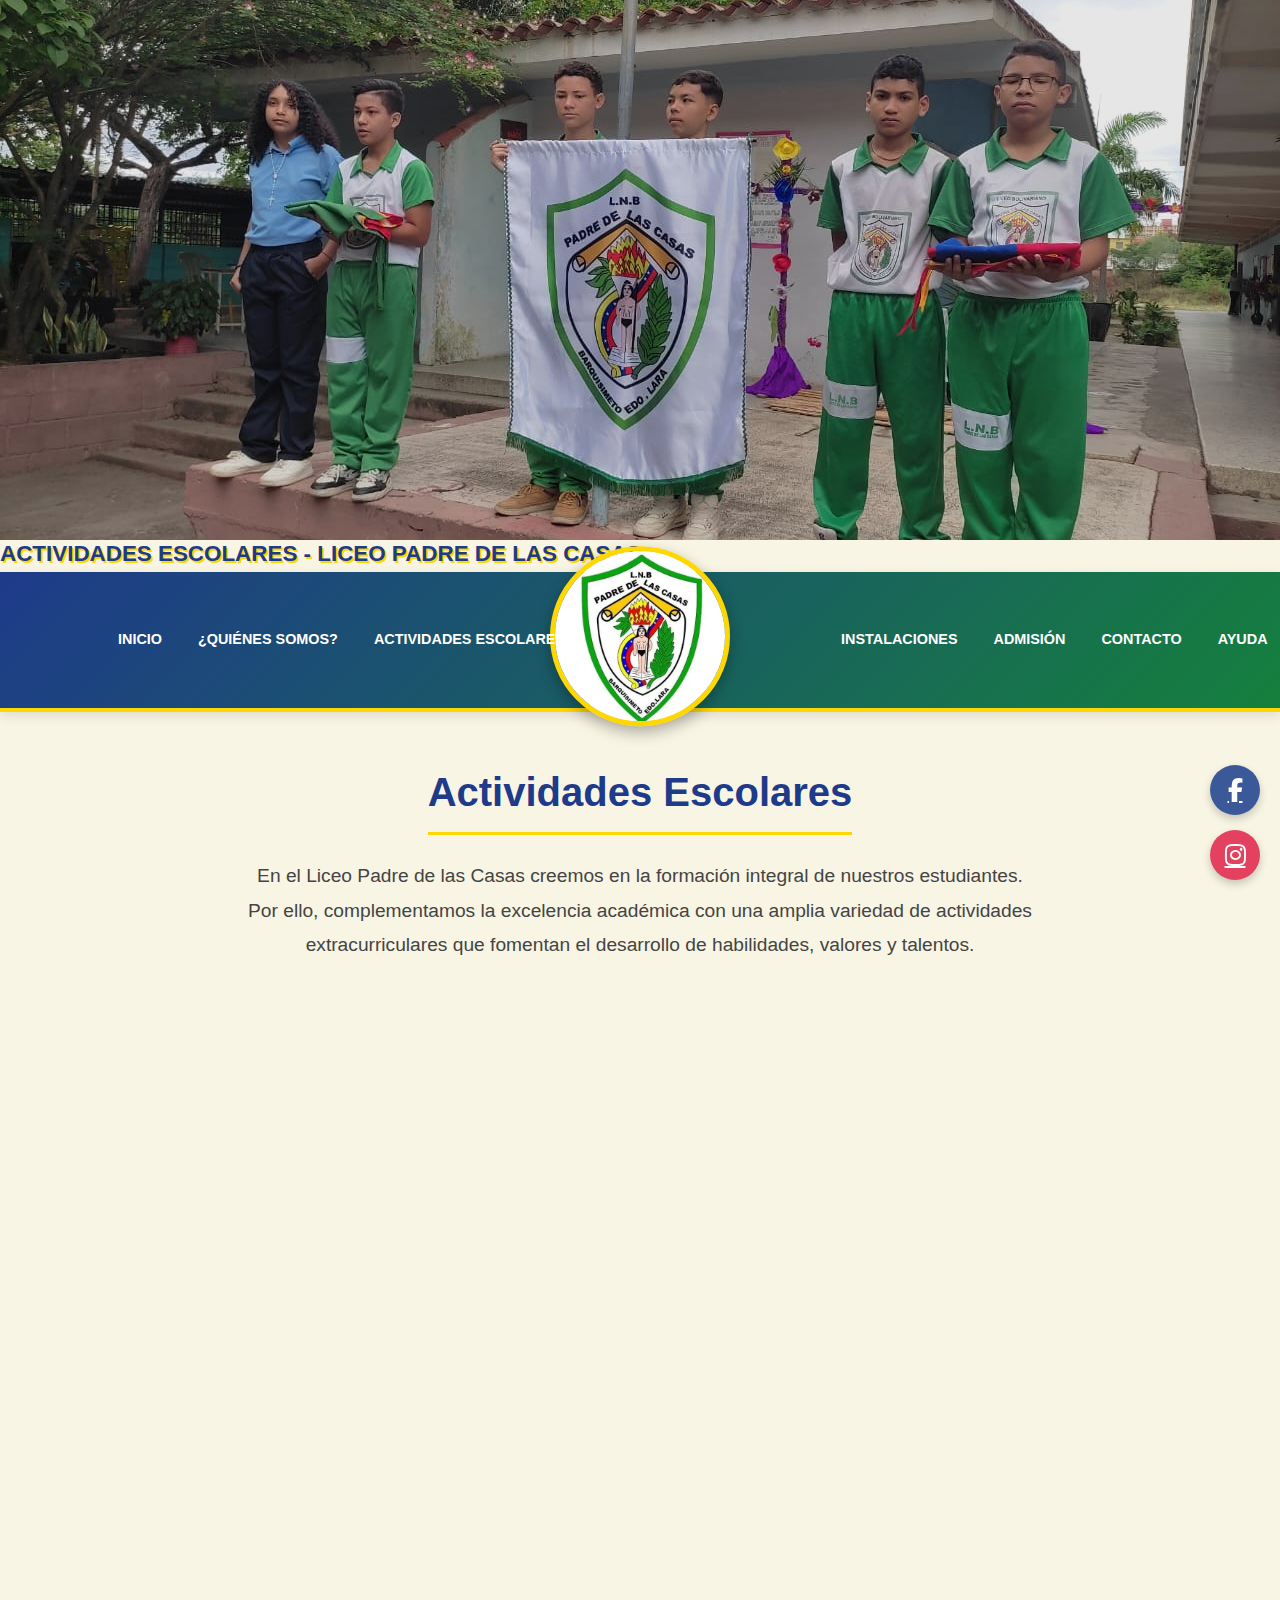
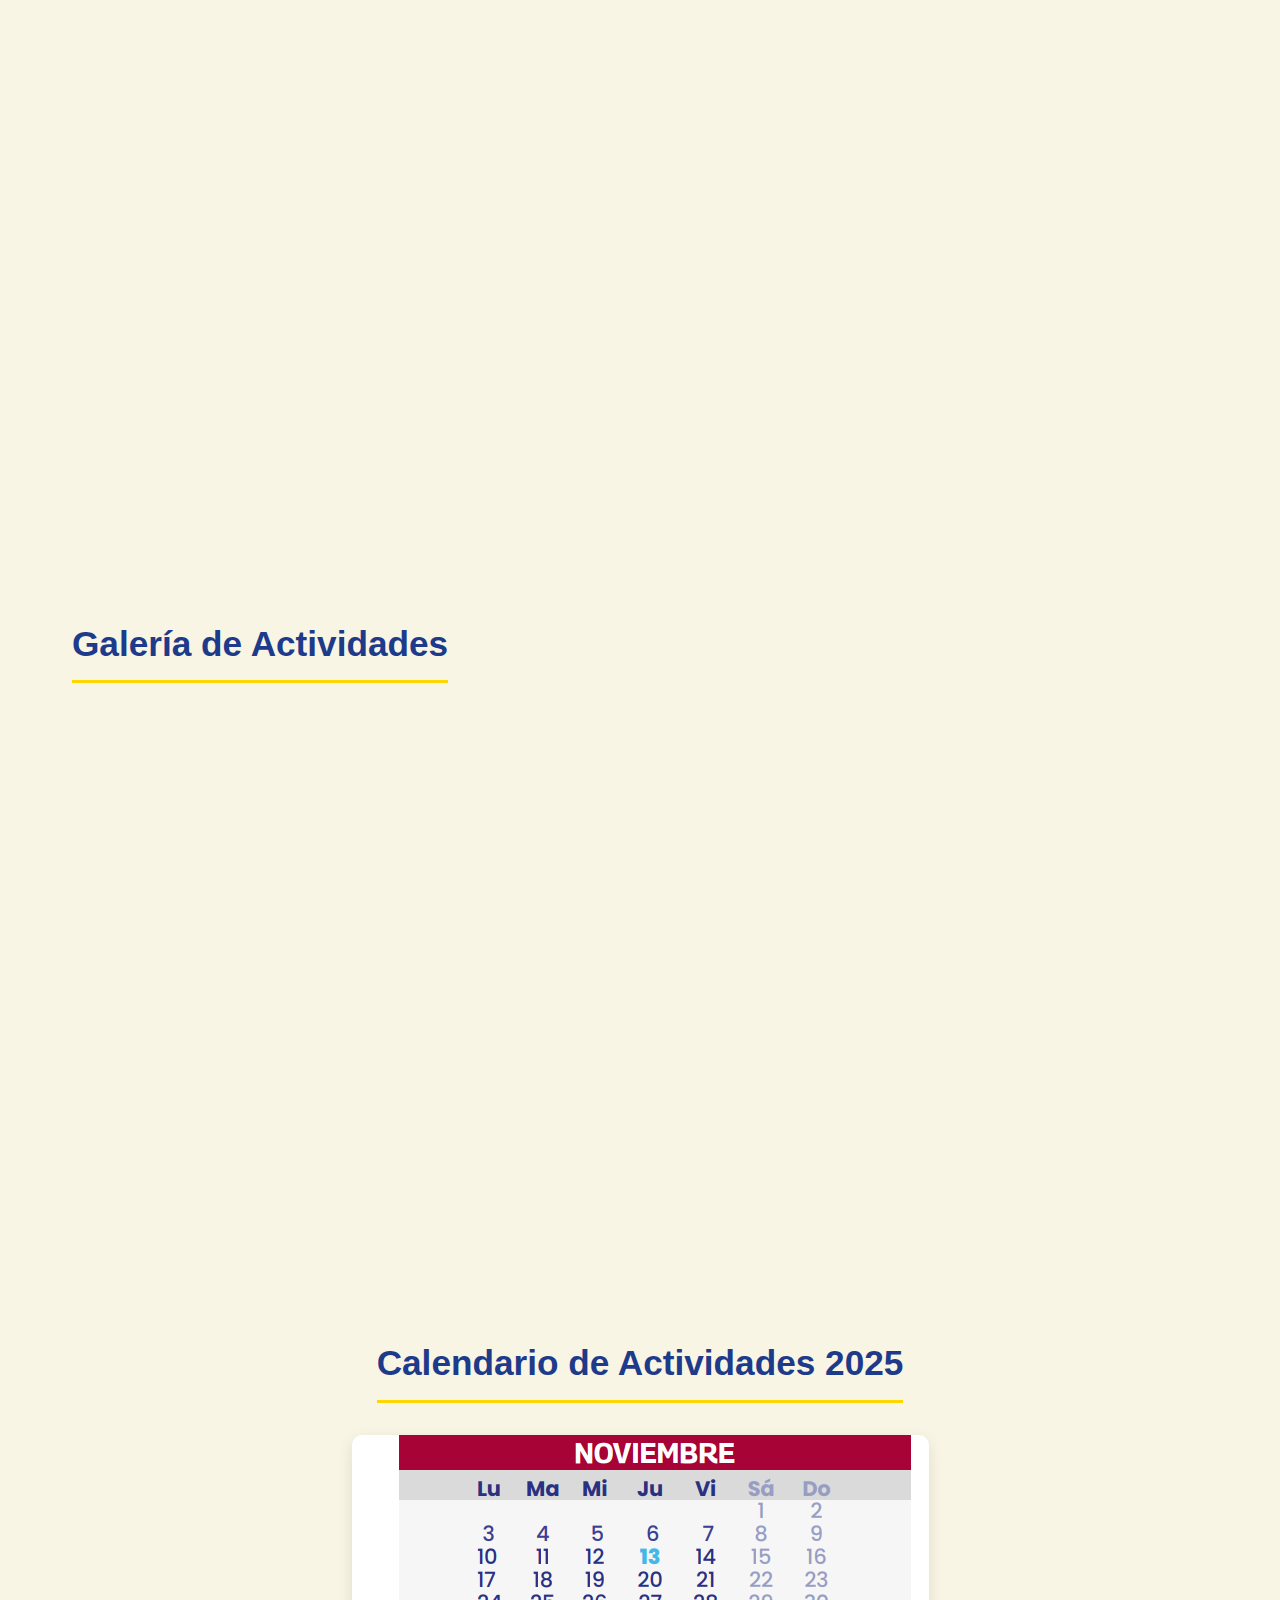
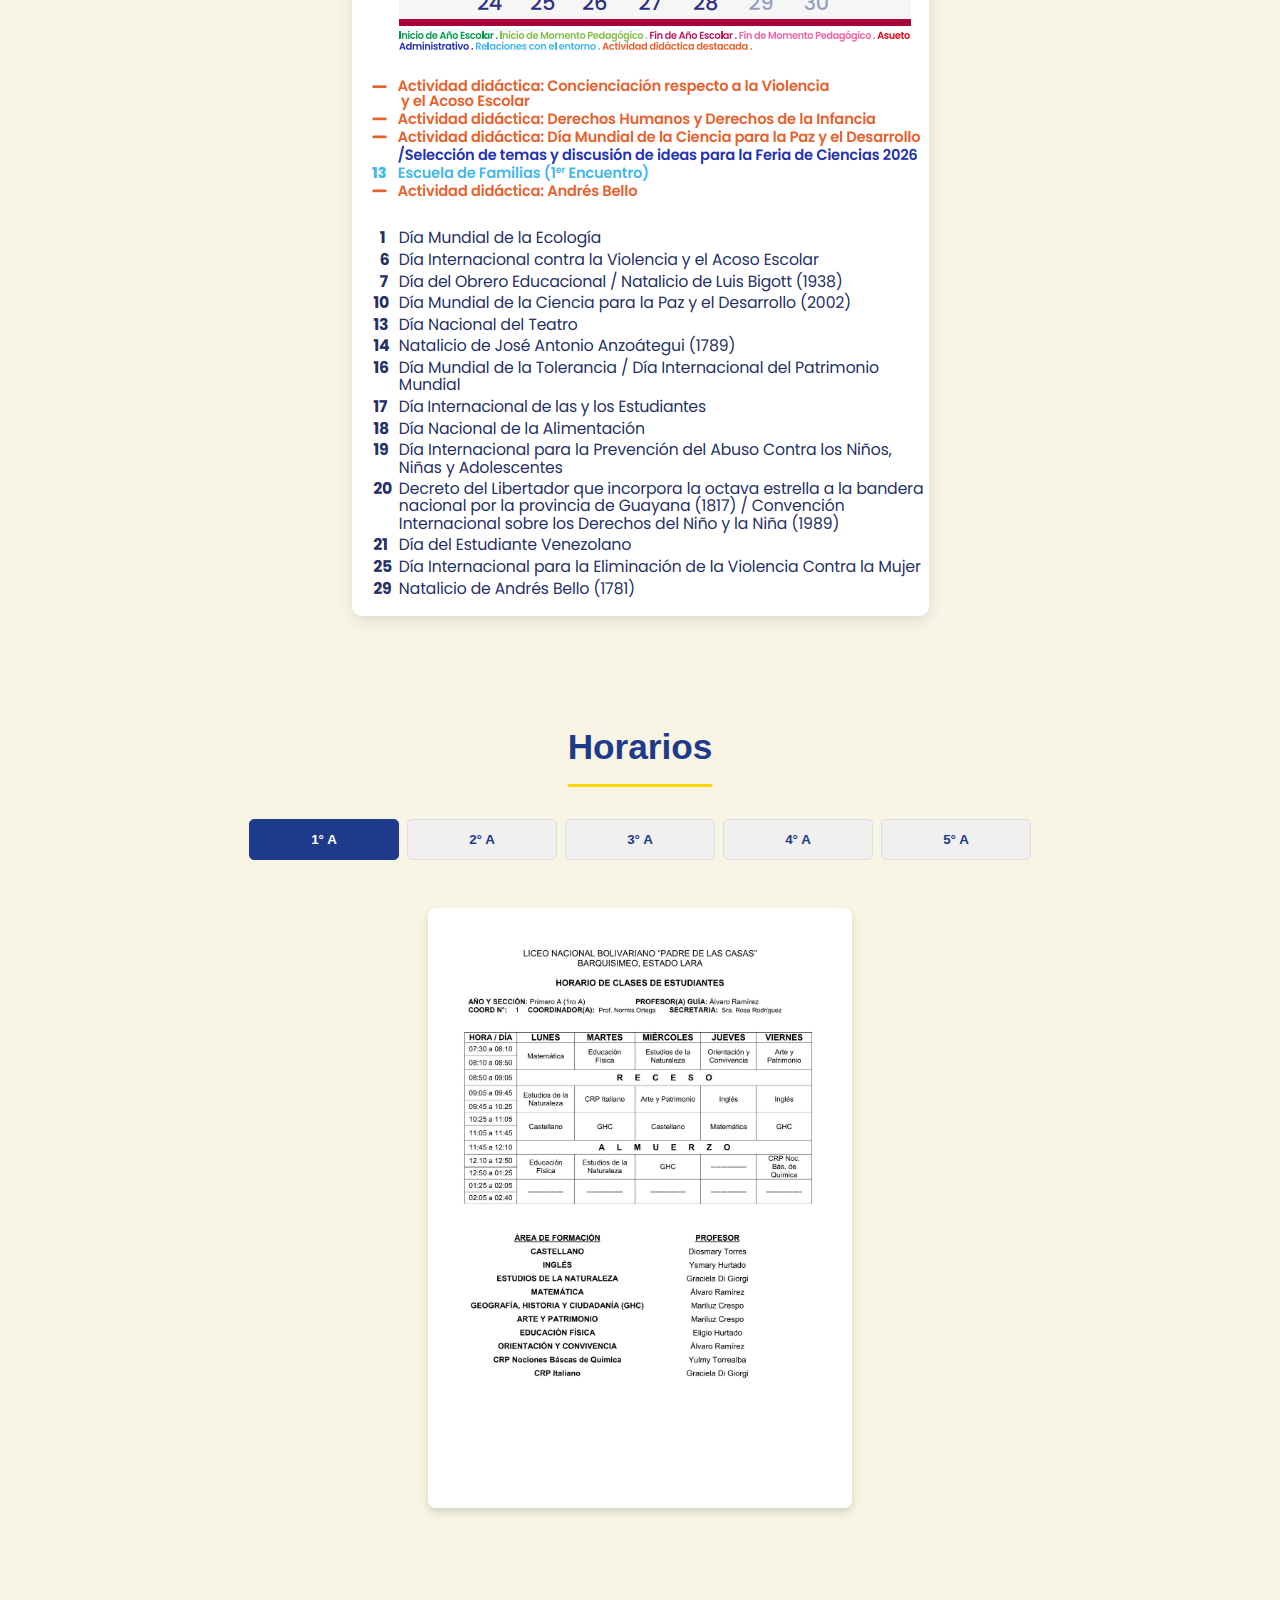
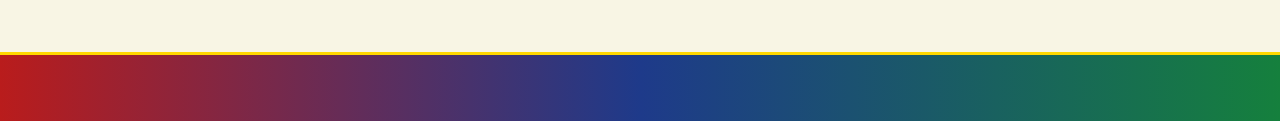
<file: actividades-escolares.html>
<!DOCTYPE html>
<html lang="es">
<head>
    <meta charset="UTF-8">
    <meta name="viewport" content="width=device-width, initial-scale=1.0">
    <title>Actividades Escolares - Liceo Padre de las Casas</title>
    <link rel="stylesheet" href="https://cdnjs.cloudflare.com/ajax/libs/font-awesome/6.4.0/css/all.min.css">
    <link rel="stylesheet" href="css/inicio.css">
    <link rel="stylesheet" href="css/actividades-escolares.css">
</head>
<body>
    <section class="carrusel">
        <div class="carrusel-imagenes">
            <div class="carrusel-item active">
                <img src="img/Inicio/1.jpeg" alt="Imagen Liceo 1">
            </div>
            <div class="carrusel-item">
                <img src="img/Inicio/2.jpeg" alt="Imagen Liceo 2">
            </div>
            <div class="carrusel-item">
                <img src="img/Inicio/3.png" alt="Imagen Liceo 3">
            </div>
        </div>
    </section>

    <!-- Franja superior con texto animado -->
    <div class="franja-superior">
        <div class="texto-animado">
            <div class="titulo-movil">
                ACTIVIDADES ESCOLARES - LICEO PADRE DE LAS CASAS
            </div>
        </div>
    </div>

    <nav class="navbar" id="navbar">
        <div class="nav-container">
            <div class="nav-left">
                <a href="index.html" class="nav-link">INICIO</a>
                <a href="quienes-somos.html" class="nav-link">¿QUIÉNES SOMOS?</a>
                <a href="actividades-escolares.html" class="nav-link">ACTIVIDADES ESCOLARES</a> 
            </div>

            <div class="nav-wrapper">
                <img src="img/0.webp" alt="Logo Liceo Padre de las Casas" class="central-logo">
            </div>
            
            <div class="nav-links-right">
                <a href="instalaciones.html" class="nav-link">INSTALACIONES</a>
                <a href="admision.html" class="nav-link">ADMISIÓN</a>
                <a href="contacto.html" class="nav-link">CONTACTO</a>
                <a href="ayuda.html" class="nav-link">AYUDA</a>
            </div>
            
            <!-- Menú hamburguesa para móviles -->
            <div class="menu-toggle" id="menuToggle">
                <span></span>
                <span></span>
                <span></span>
            </div>
        </div> 
        
        <!-- Menú móvil -->
        <div class="mobile-menu" id="mobileMenu">
            <a href="index.html" class="mobile-nav-link">INICIO</a>
            <a href="quienes-somos.html" class="mobile-nav-link">¿QUIÉNES SOMOS?</a>
            <a href="actividades-escolares.html" class="mobile-nav-link">ACTIVIDADES ESCOLARES</a>
            <a href="instalaciones.html" class="mobile-nav-link">INSTALACIONES</a>
            <a href="admision.html" class="mobile-nav-link">ADMISIÓN</a>
            <a href="contacto.html" class="mobile-nav-link">CONTACTO</a>
            <a href="ayuda.html" class="mobile-nav-link">AYUDA</a>
        </div>
    </nav>

    <!-- Contenido Principal -->
    <main class="main-content">
        <!-- Sección de Introducción -->
        <section class="introduccion-actividades">
            <h1>Actividades Escolares</h1>
            <p>En el Liceo Padre de las Casas creemos en la formación integral de nuestros estudiantes. Por ello, complementamos la excelencia académica con una amplia variedad de actividades extracurriculares que fomentan el desarrollo de habilidades, valores y talentos.</p>
        </section>

        <!-- Sección de Categorías de Actividades -->
        <section class="categorias-actividades">
            <div class="categoria-card">
                <div class="categoria-icono">
                    <i class="fas fa-flask"></i>
                </div>
                <h3>Actividades Científicas</h3>
                <p>Fomentamos la curiosidad científica y el pensamiento crítico a través de experimentos, ferias y proyectos de investigación.</p>
                <div class="actividades-lista">
                    <span>Feria Científica Anual</span>
                    <span>Club de Ciencias</span>
                    <span>Olimpiadas Matemáticas</span>
                    <span>Proyectos de Investigación</span>
                </div>
            </div>

            <div class="categoria-card">
                <div class="categoria-icono">
                    <i class="fas fa-palette"></i>
                </div>
                <h3>Actividades Artísticas</h3>
                <p>Desarrollamos la creatividad y expresión personal mediante diversas formas de arte y manifestaciones culturales.</p>
                <div class="actividades-lista">
                    <span>Taller de Pintura y Dibujo</span>
                    <span>Grupo de Teatro</span>
                    <span>Orquesta Estudiantil</span>
                    <span>Festival de Talentos</span>
                </div>
            </div>

            <div class="categoria-card">
                <div class="categoria-icono">
                    <i class="fas fa-futbol"></i>
                </div>
                <h3>Actividades Deportivas</h3>
                <p>Promovemos la salud física, el trabajo en equipo y la disciplina a través de diversos deportes y competencias.</p>
                <div class="actividades-lista">
                    <span>Equipos de Fútbol y Baloncesto</span>
                    <span>Atletismo y Gimnasia</span>
                    <span>Juegos Intercursos</span>
                    <span>Clubes Deportivos</span>
                </div>
            </div>

            <div class="categoria-card">
                <div class="categoria-icono">
                    <i class="fas fa-hands-helping"></i>
                </div>
                <h3>Actividades Sociales</h3>
                <p>Cultivamos la responsabilidad social y el compromiso con la comunidad mediante proyectos de servicio.</p>
                <div class="actividades-lista">
                    <span>Voluntariado Comunitario</span>
                    <span>Proyectos Ecológicos</span>
                    <span>Campañas Solidarias</span>
                    <span>Intercambios Culturales</span>
                </div>
            </div>
        </section>

        <!-- Sección de Galería de Actividades -->
        <section class="galeria-actividades">
            <h2>Galería de Actividades</h2>
            <div class="galeria-grid">
                <div class="galeria-item">
                    <img src="img/Galeria De Actividades/8.jpeg" alt="Feria Científica">
                    <div class="galeria-info">
                        <h4>Feria Científica 2023</h4>
                        <p>Nuestros estudiantes presentaron innovadores proyectos científicos</p>
                    </div>
                </div>
                <div class="galeria-item">
                    <img src="img/Galeria De Actividades/9.jpeg" alt="Festival de Teatro">
                    <div class="galeria-info">
                        <h4>Festival de Teatro</h4>
                        <p>Representación de obras clásicas y contemporáneas</p>
                    </div>
                </div>
                <div class="galeria-item">
                    <img src="img/Galeria De Actividades/10.png" alt="Competencia Deportiva">
                    <div class="galeria-info">
                        <h4>Juegos Intercursos</h4>
                        <p>Competencias deportivas que fomentan el trabajo en equipo</p>
                    </div>
                </div>
                <div class="galeria-item">
                    <img src="img/Galeria De Actividades/10.jpeg" alt="Proyecto Ecológico">
                    <div class="galeria-info">
                        <h4>Proyecto Ecológico</h4>
                        <p>Estudiantes participando en reforestación de áreas verdes</p>
                    </div>
                </div>
                <div class="galeria-item">
                    <img src="img/Galeria De Actividades/12.png" alt="Baile Recreativo">
                    <div class="galeria-info">
                        <h4>Bailes de nuestros estudiantes</h4>
                        <p>Presentación del baile a nuestro talentoso grupo estudiantil</p>
                    </div>
                </div>
                <div class="galeria-item">
                    <img src="img/Galeria De Actividades/11.jpeg" alt="Voluntariado">
                    <div class="galeria-info">
                        <h4>Voluntariado Comunitario</h4>
                        <p>Estudiantes colaborando en proyectos de ayuda social</p>
                    </div>
                </div>
            </div>
        </section>

        <!-- Sección de Calendario de Actividades -->
        <section class="calendario-actividades">
            <h2>Calendario de Actividades 2025</h2>
            <div class="calendario-container">
                <img src="img/ActividadesEscolares/13.png" alt="">
            </div>
        </section>

        <section id="horarios-de-clases" class="horarios-de-clases">
            <h2>Horarios</h2>
            
            <div class="tabs-buttons">
                <button class="tab-link active" data-clase="primero-a">1° A</button>
                <button class="tab-link" data-clase="segundo-a">2° A</button>
                <button class="tab-link" data-clase="tercero-a">3° A</button>
                <button class="tab-link" data-clase="cuarto-a">4° A</button>
                <button class="tab-link" data-clase="quinto-a">5° A</button>
            </div>

            <div id="primero-a" class="horarios-container tab-content active-tab">
                <img src="/img/horarios/HORARIOS ESTUDIANTES (PRIMERO A).jpg" alt="Primero A">
            </div>
            <div id="segundo-a" class="horarios-container tab-content">
                <img src="/img/horarios/HORARIOS ESTUDIANTES (SEGUNDO A).jpg" alt="Segundo A">
            </div>
            <div id="tercero-a" class="horarios-container tab-content">
                <img src="/img/horarios/HORARIOS ESTUDIANTES (TERCERO A).jpg" alt="Tercero A">
            </div>
            <div id="cuarto-a" class="horarios-container tab-content">
                <img src="/img/horarios/HORARIOS ESTUDIANTES (CUARTO A).jpg" alt="Cuarto A">
            </div>
            <div id="quinto-a" class="horarios-container tab-content">
                <img src="/img/horarios/HORARIOS ESTUDIANTES (QUINTO A).jpg" alt="Quinto A">
            </div>
        </section>

    </main>

    <!-- Botones de Redes Sociales -->
    <div class="redes-sociales">
        <div class="red-social">
            <div class="red-social-texto">Facebook</div>
            <a href="https://www.facebook.com/people/Liceo-Nacional-Bolivariano-Padre-de-las-Casas/100068191717075/" target="_blank" class="red-social-icono facebook">
                <i class="fab fa-facebook-f"></i>
            </a>
        </div>
        <div class="red-social">
            <div class="red-social-texto">Instagram</div>
            <a href="https://www.instagram.com/lbpadredelascasas/" target="_blank" class="red-social-icono instagram">
                <i class="fab fa-instagram"></i>
            </a>
        </div>
    </div>

    <footer class="cintillo-inferior">
        <div class="ticker-container">
            <div class="ticker-content">
                <span>📍 Dirección: Carrera 2 entre calle 5, Barquisimeto 3001, Lara</span>
                <span>✉️ Email: Lnbpc1969@gmail.com</span>
                <span>💡 "Calidad Educativa lascasiana"</span>
            </div>
        </div>
    </footer>

    <script src="js/inicio.js"></script>
    <script src="js/actividades-escolares.js"></script>
</body>
</html>
</file>
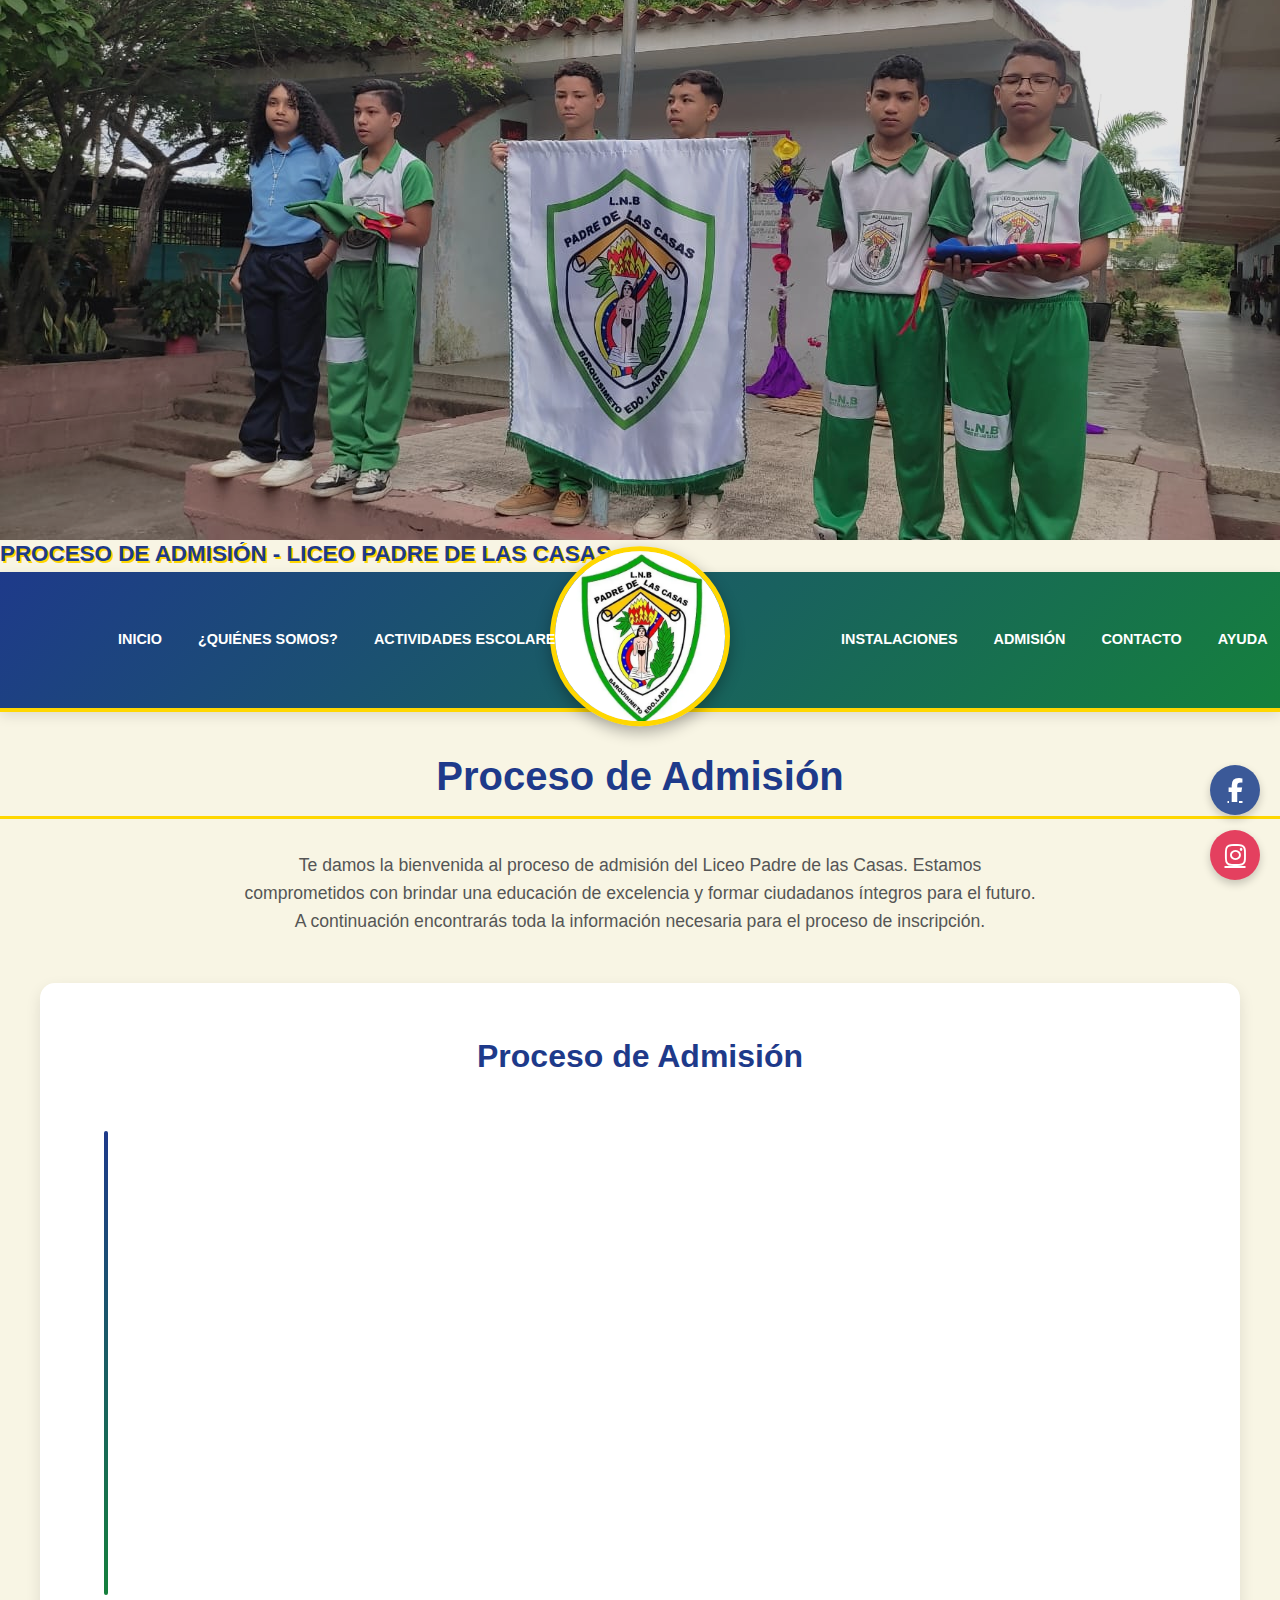
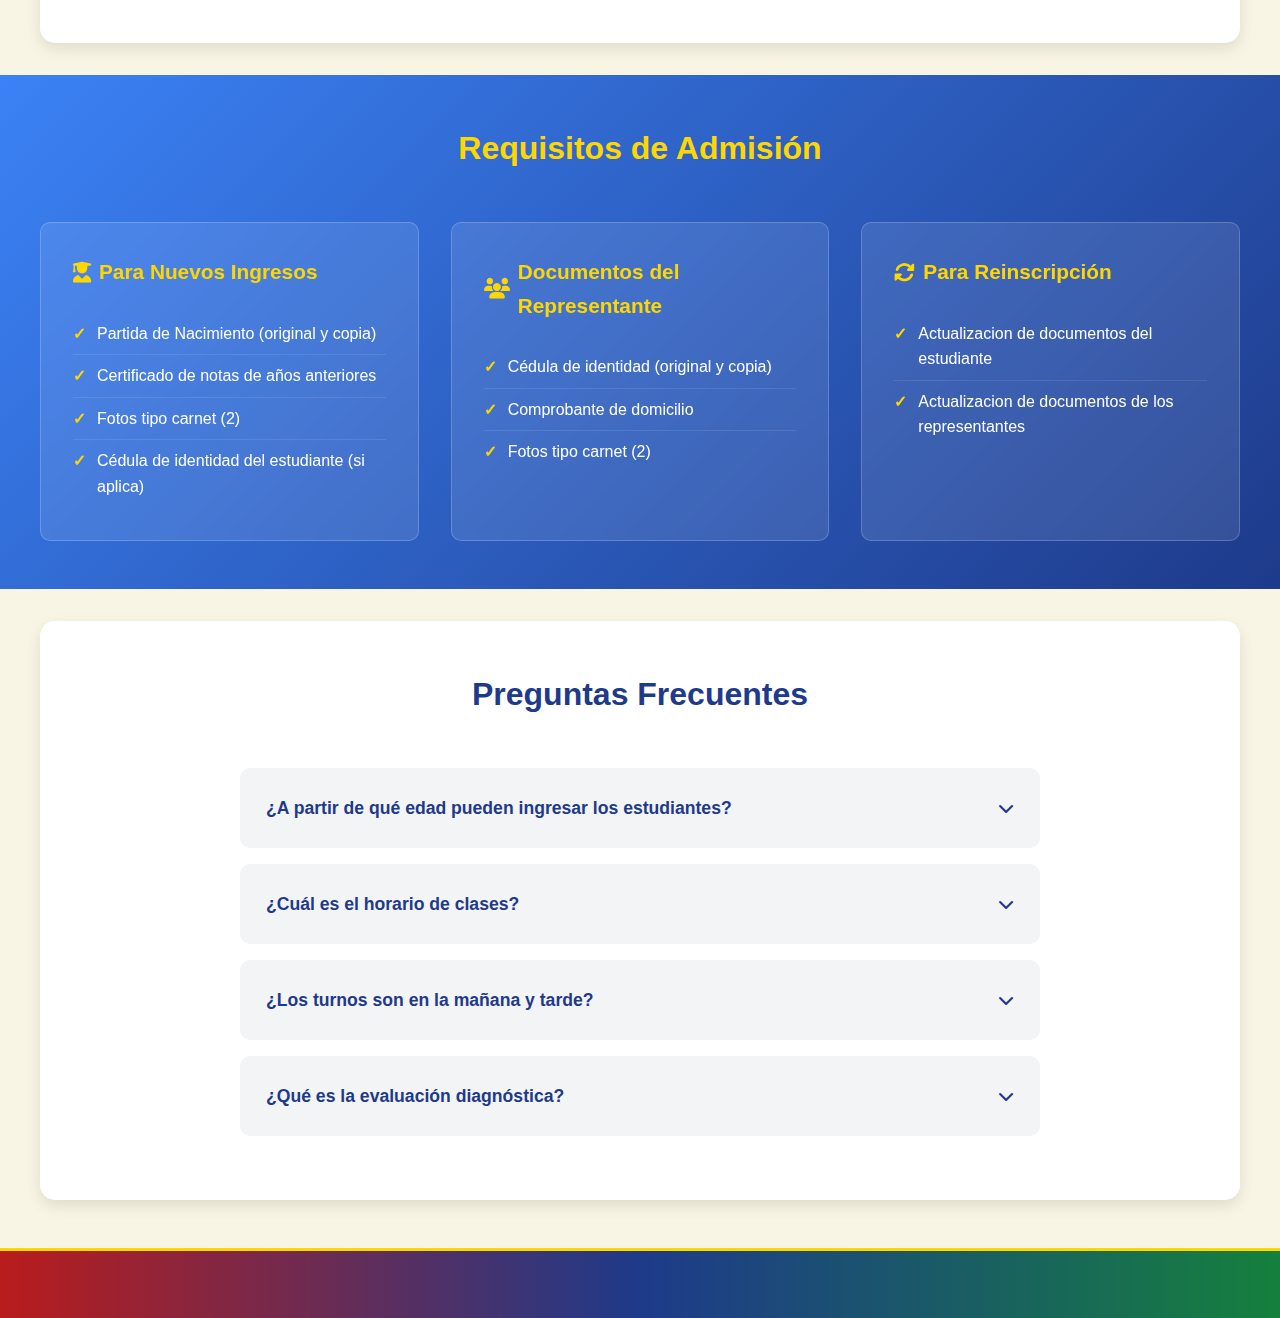
<file: admision.html>
<!DOCTYPE html>
<html lang="es">
<head>
    <meta charset="UTF-8">
    <meta name="viewport" content="width=device-width, initial-scale=1.0">
    <title>Admisión - Liceo Padre de las Casas</title>
    <link rel="stylesheet" href="https://cdnjs.cloudflare.com/ajax/libs/font-awesome/6.4.0/css/all.min.css">
    <link rel="stylesheet" href="css/inicio.css">
    <link rel="stylesheet" href="css/admision.css">
</head>
<body>
    <section class="carrusel">
        <div class="carrusel-imagenes">
            <div class="carrusel-item active">
                <img src="img/Inicio/1.jpeg" alt="Imagen Liceo 1">
            </div>
            <div class="carrusel-item">
                <img src="img/Inicio/2.jpeg" alt="Imagen Liceo 2">
            </div>
            <div class="carrusel-item">
                <img src="img/Inicio/3.png" alt="Imagen Liceo 3">
            </div>
        </div>
    </section>

    <!-- Franja superior con texto animado -->
    <div class="franja-superior">
        <div class="texto-animado">
            <div class="titulo-movil">
                PROCESO DE ADMISIÓN - LICEO PADRE DE LAS CASAS
            </div>
        </div>
    </div>

    <nav class="navbar" id="navbar">
        <div class="nav-container">
            <div class="nav-left">
                <a href="index.html" class="nav-link">INICIO</a>
                <a href="quienes-somos.html" class="nav-link">¿QUIÉNES SOMOS?</a>
                <a href="actividades-escolares.html" class="nav-link">ACTIVIDADES ESCOLARES</a> 
            </div>

            <div class="nav-wrapper">
                <img src="img/0.webp" alt="Logo Liceo Padre de las Casas" class="central-logo">
            </div>
            
            <div class="nav-links-right">
                <a href="instalaciones.html" class="nav-link">INSTALACIONES</a>
                <a href="admision.html" class="nav-link">ADMISIÓN</a>
                <a href="contacto.html" class="nav-link">CONTACTO</a>
                <a href="ayuda.html" class="nav-link">AYUDA</a>
            </div>
            
            <!-- Menú hamburguesa para móviles -->
            <div class="menu-toggle" id="menuToggle">
                <span></span>
                <span></span>
                <span></span>
            </div>
        </div> 
        
        <!-- Menú móvil -->
        <div class="mobile-menu" id="mobileMenu">
            <a href="index.html" class="mobile-nav-link">INICIO</a>
            <a href="quienes-somos.html" class="mobile-nav-link">¿QUIÉNES SOMOS?</a>
            <a href="actividades-escolares.html" class="mobile-nav-link">ACTIVIDADES ESCOLARES</a>
            <a href="instalaciones.html" class="mobile-nav-link">INSTALACIONES</a>
            <a href="admision.html" class="mobile-nav-link">ADMISIÓN</a>
            <a href="contacto.html" class="mobile-nav-link">CONTACTO</a>
            <a href="ayuda.html" class="mobile-nav-link">AYUDA</a>
        </div>
    </nav>

    <!-- Contenido Principal -->
    <main class="main-content">
        <h1 class="titulo-admision">Proceso de Admisión</h1>
        
        <p class="descripcion-admision">
            Te damos la bienvenida al proceso de admisión del Liceo Padre de las Casas. 
            Estamos comprometidos con brindar una educación de excelencia y formar ciudadanos 
            íntegros para el futuro. A continuación encontrarás toda la información necesaria 
            para el proceso de inscripción.
        </p>

        <!-- Línea de tiempo del proceso -->
        <section class="proceso-admision">
            <h2>Proceso de Admisión</h2>
            <div class="linea-tiempo">
                <div class="paso">
                    <div class="paso-numero">1</div>
                    <div class="paso-contenido">
                        <h3>Inscripción</h3>
                        <p>El proceso de inscripcióne es un proceso presencial</p>
                    </div>
                </div>
                
                <div class="paso">
                    <div class="paso-numero">2</div>
                    <div class="paso-contenido">
                        <h3>Entrega de Documentos</h3>
                        <p>Presentación de documentos requeridos</p>
                    </div>
                </div>
                
                <div class="paso">
                    <div class="paso-numero">3</div>
                    <div class="paso-contenido">
                        <h3>Publicación de Resultados</h3>
                        <p>Lista de estudiantes admitidos</p>
                    </div>
                </div>
                
            </div>
        </section>

        <!-- Sección de Requisitos -->
        <section class="requisitos-admision">
            <div class="requisitos-container">
                <h2 id="section-adm">Requisitos de Admisión</h2>
                
                <div class="requisitos-grid">
                    <div class="requisito-categoria">
                        <h3><i class="fas fa-user-graduate"></i> Para Nuevos Ingresos</h3>
                        <ul>
                            <li>Partida de Nacimiento (original y copia)</li>
                            <li>Certificado de notas de años anteriores</li>
                            <li>Fotos tipo carnet (2)</li>
                            <li>Cédula de identidad del estudiante (si aplica)</li>
                        </ul>
                    </div>
                    
                    <div class="requisito-categoria">
                        <h3><i class="fas fa-users"></i> Documentos del Representante</h3>
                        <ul>
                            <li>Cédula de identidad (original y copia)</li>
                            <li>Comprobante de domicilio</li>
                            <li>Fotos tipo carnet (2)</li>
                        </ul>
                    </div>
                    
                    <div class="requisito-categoria">
                        <h3><i class="fas fa-sync-alt"></i> Para Reinscripción</h3>
                        <ul>
                            <li>Actualizacion de documentos del estudiante</li>
                            <li>Actualizacion de documentos de los representantes</li>
                        </ul>
                    </div>
                </div>
            </div>
        </section>

        <!-- Sección de Preguntas Frecuentes -->
        <section class="preguntas-frecuentes">
            <h2>Preguntas Frecuentes</h2>
            <div class="faq-container">
                <div class="faq-item">
                    <div class="faq-pregunta">
                        <h3>¿A partir de qué edad pueden ingresar los estudiantes?</h3>
                        <i class="fas fa-chevron-down"></i>
                    </div>
                    <div class="faq-respuesta">
                        <p>El Liceo Padre de las Casas recibe estudiantes a partir de los 11 y 12 años de edad, correspondiente al primer año de educación media.</p>
                    </div>
                </div>
                
                <div class="faq-item">
                    <div class="faq-pregunta">
                        <h3>¿Cuál es el horario de clases?</h3>
                        <i class="fas fa-chevron-down"></i>
                    </div>
                    <div class="faq-respuesta">
                        <p>Nuestro horario regular es de 7:30 AM a 2:00 PM. <a href="actividades-escolares.html#horarios-de-clases">Ver Los Horarios</a> </p>
                    </div>
                </div>
                
                <div class="faq-item">
                    <div class="faq-pregunta">
                        <h3>¿Los turnos son en la mañana y tarde?</h3>
                        <i class="fas fa-chevron-down"></i>
                    </div>
                    <div class="faq-respuesta">
                        <p>El liceo solo cuenta con turno en la mañana</p>
                    </div>
                </div>
                
                <div class="faq-item">
                    <div class="faq-pregunta">
                        <h3>¿Qué es la evaluación diagnóstica?</h3>
                        <i class="fas fa-chevron-down"></i>
                    </div>
                    <div class="faq-respuesta">
                        <p>La evalucacion diagnostica se realiza al inicio de cada lapso y se utiliza como formativa, no como sumativa.</p>
                    </div>
                </div>
            </div>
        </section>

        <!-- Modal para formularios -->
        <div class="modal-admision" id="modal-admision">
            <div class="modal-contenido">
                <span class="modal-cerrar" id="modal-cerrar">&times;</span>
                <div id="modal-contenido"></div>
            </div>
        </div>
    </main>

    <!-- Botones de Redes Sociales -->
    <div class="redes-sociales">
        <div class="red-social">
            <div class="red-social-texto">Facebook</div>
            <a href="https://www.facebook.com/people/Liceo-Nacional-Bolivariano-Padre-de-las-Casas/100068191717075/" target="_blank" class="red-social-icono facebook">
                <i class="fab fa-facebook-f"></i>
            </a>
        </div>
        <div class="red-social">
            <div class="red-social-texto">Instagram</div>
            <a href="https://www.instagram.com/lbpadredelascasas/" target="_blank" class="red-social-icono instagram">
                <i class="fab fa-instagram"></i>
            </a>
        </div>
    </div>

    <footer class="cintillo-inferior">
        <div class="ticker-container">
            <div class="ticker-content">
                <span>📍 Dirección: Carrera 2 entre calle 5, Barquisimeto 3001, Lara</span>
                <span>✉️ Email: Lnbpc1969@gmail.com</span>
                <span>💡 "Calidad Educativa lascasiana"</span>
            </div>
        </div>
    </footer>

    <script src="js/inicio.js"></script>
    <script src="js/admision.js"></script>
</body>
</html>
</file>
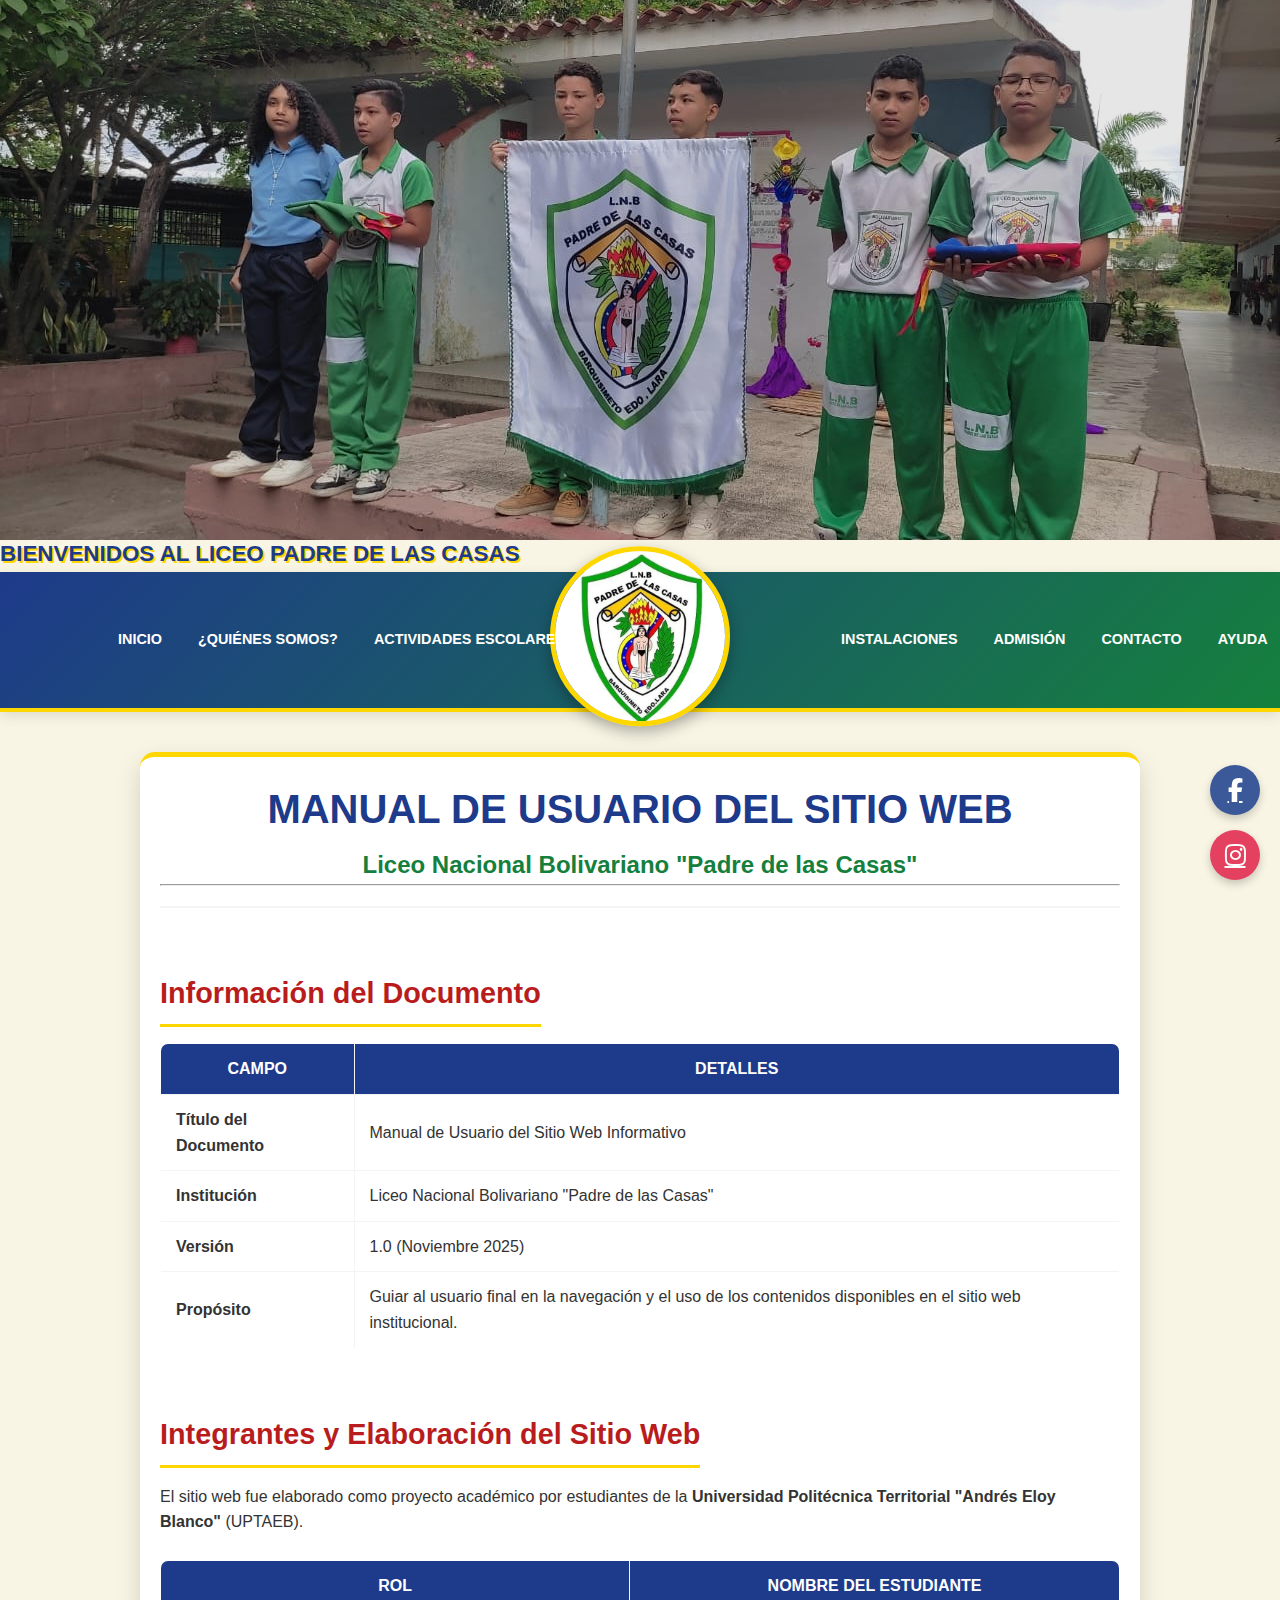
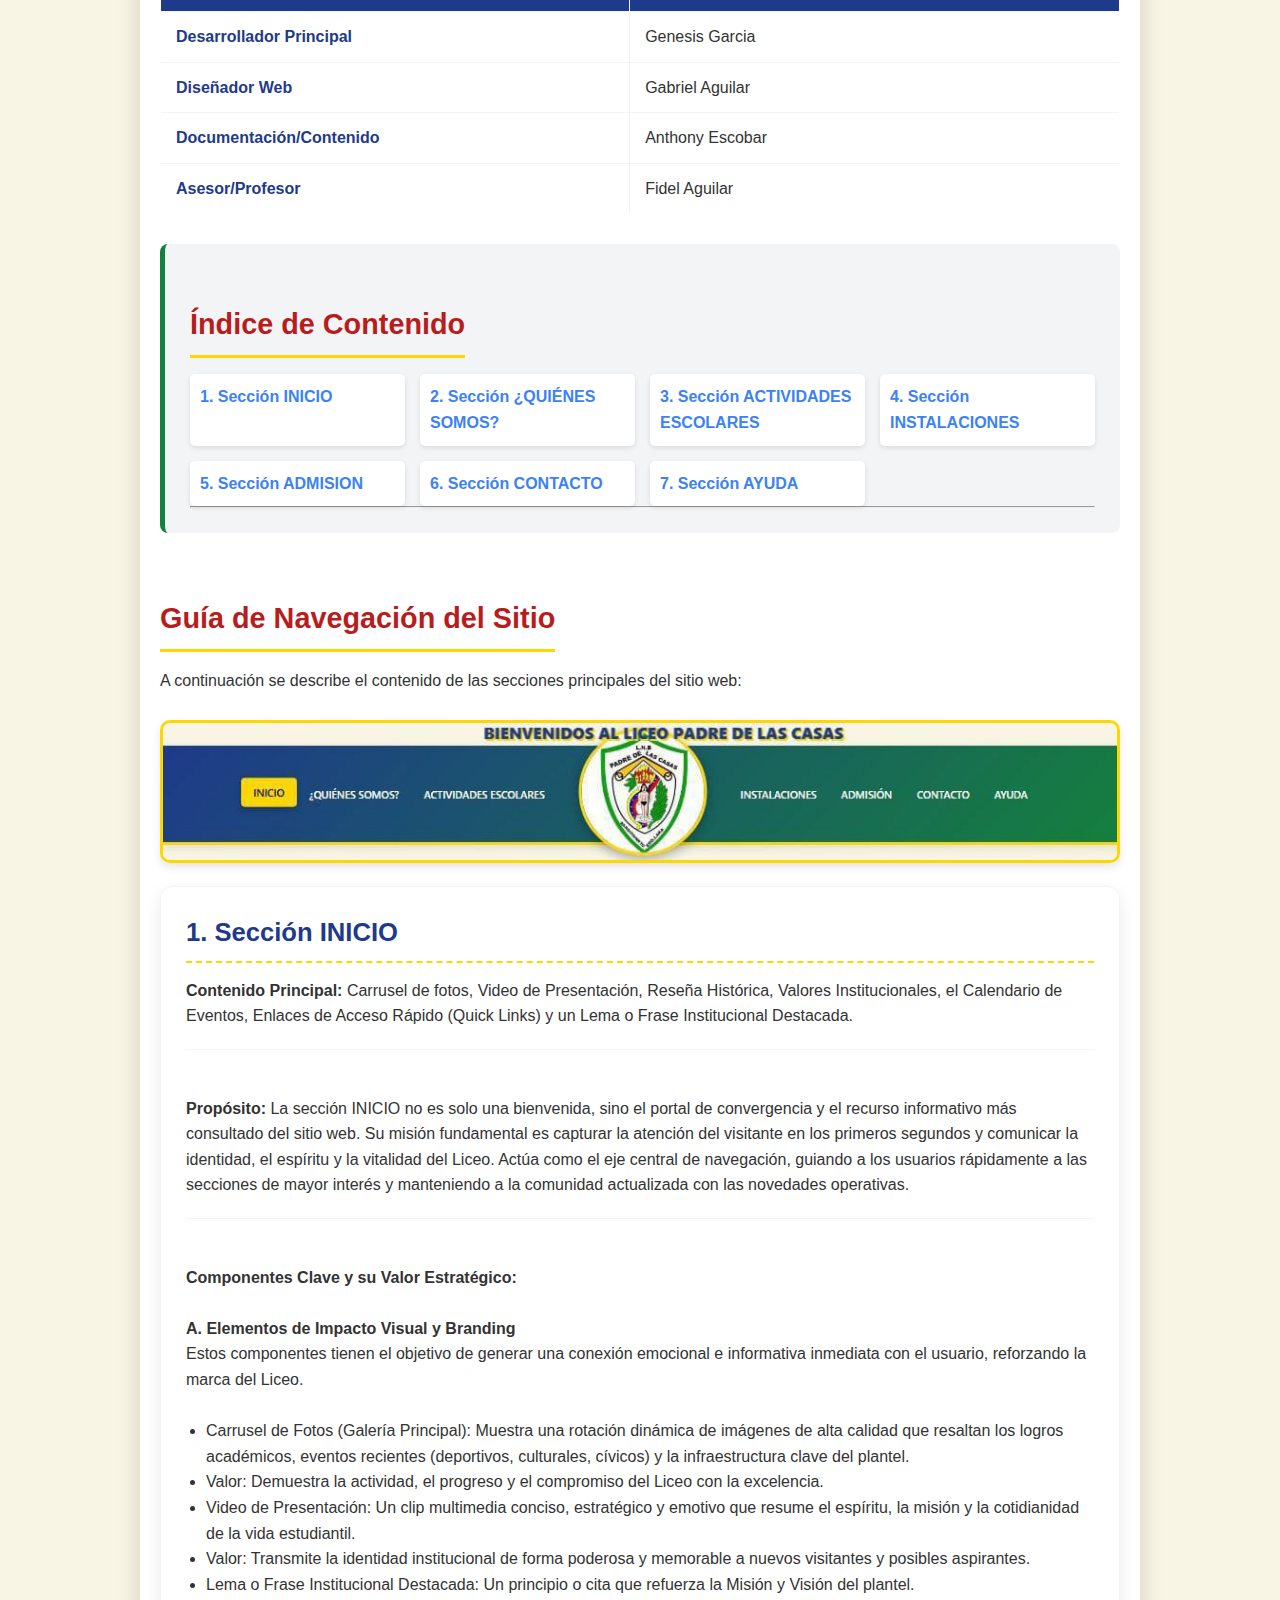
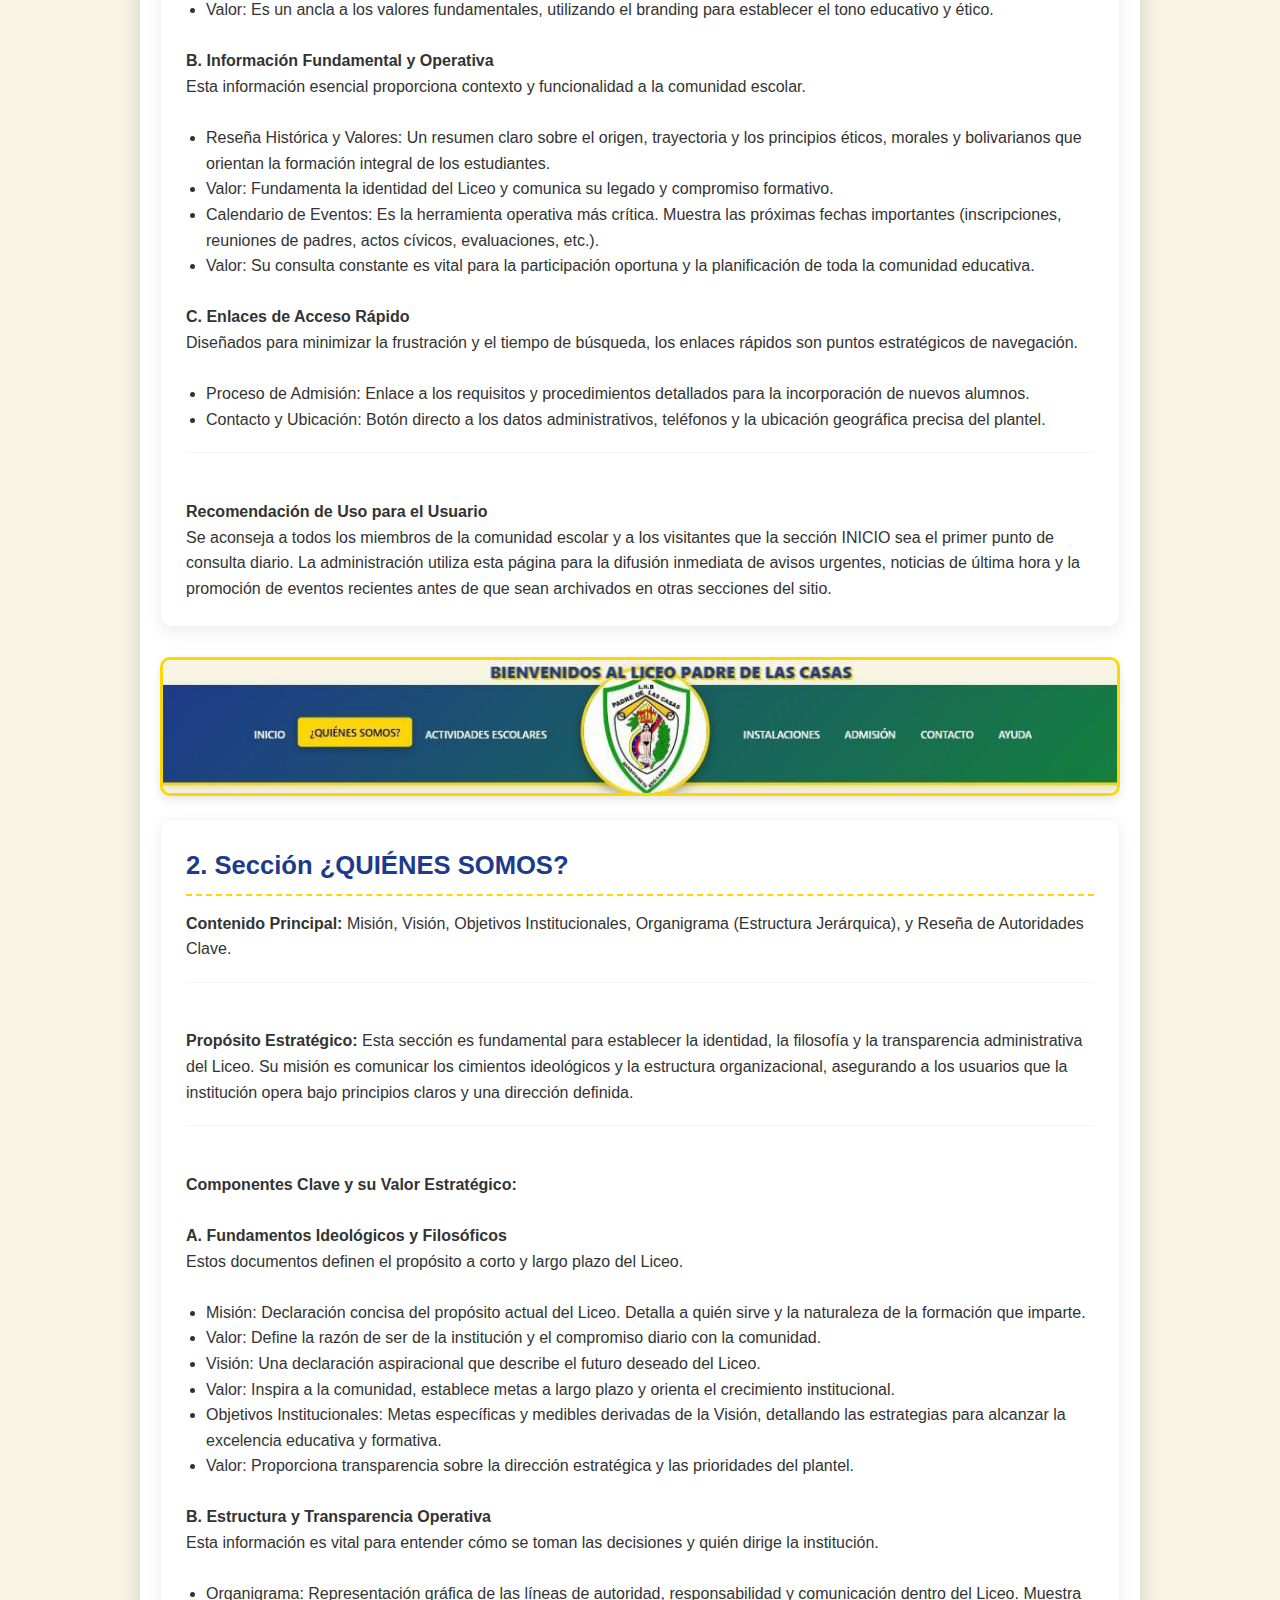
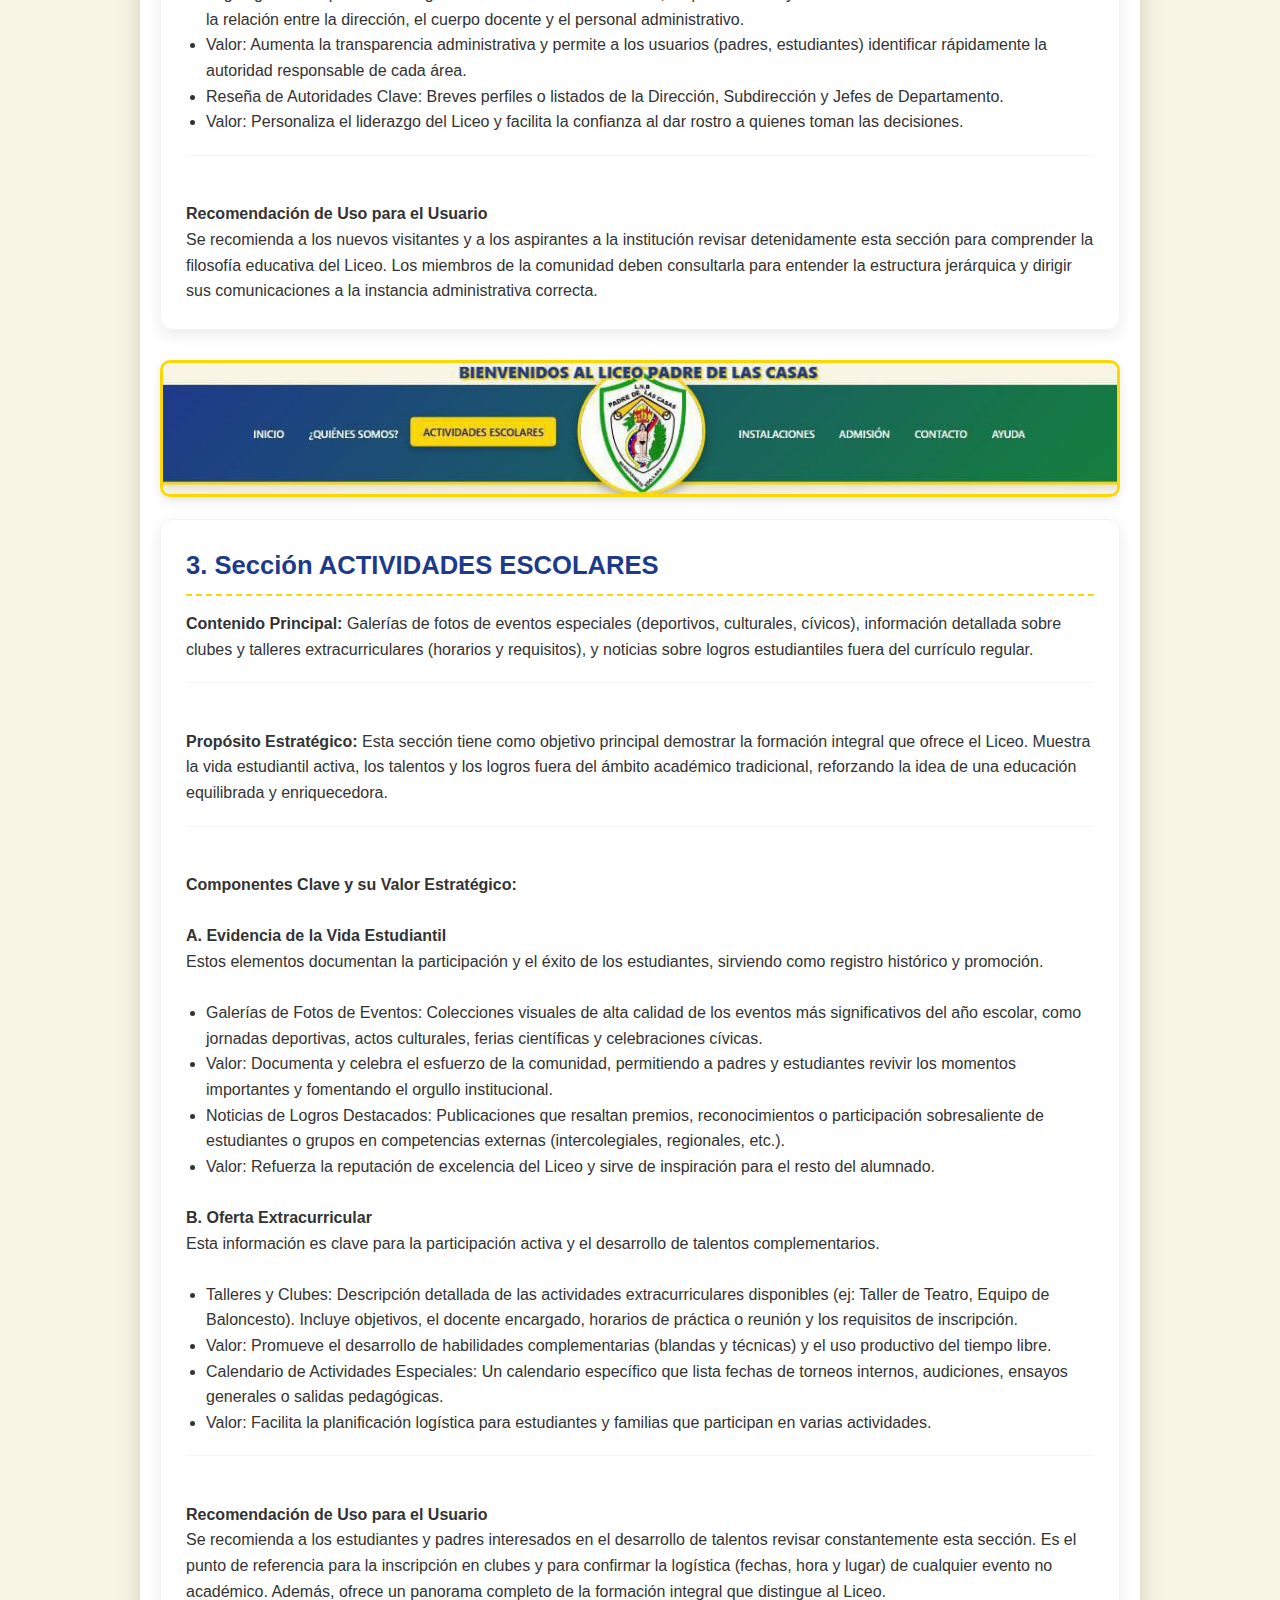
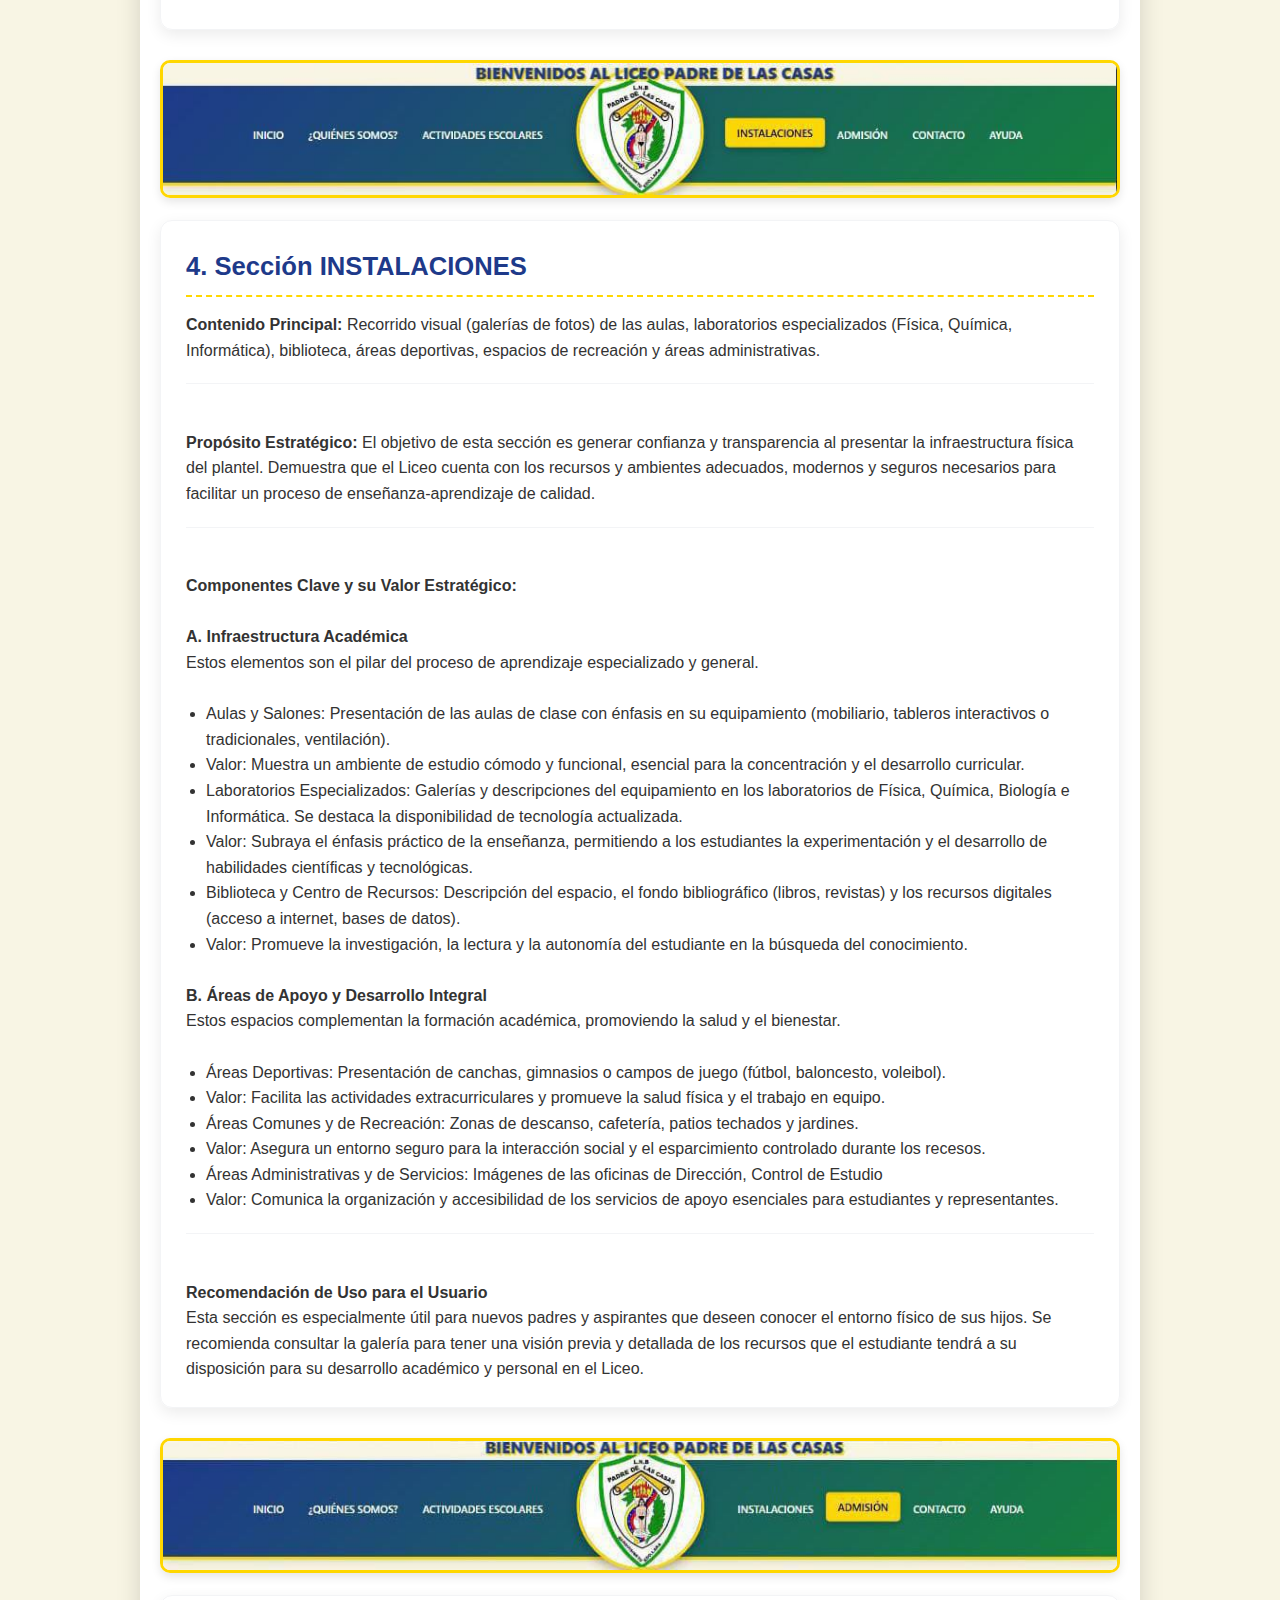
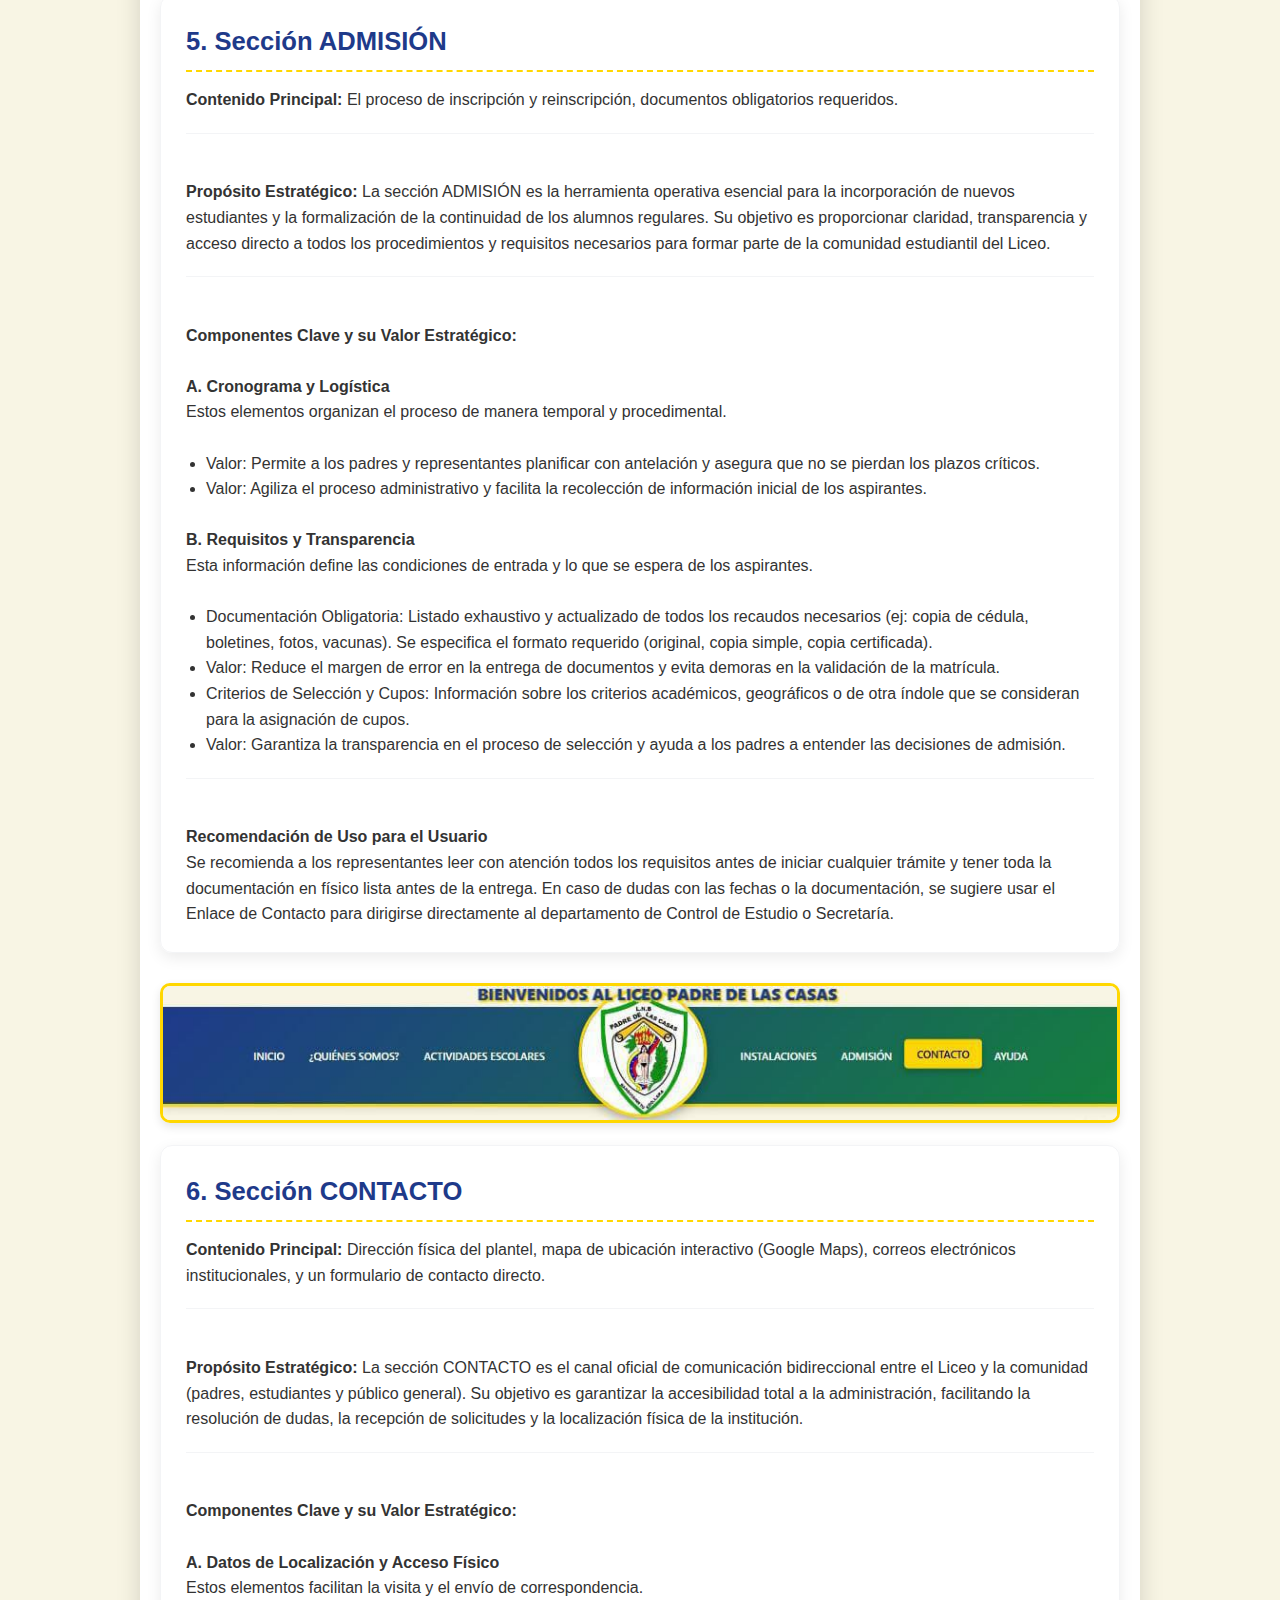
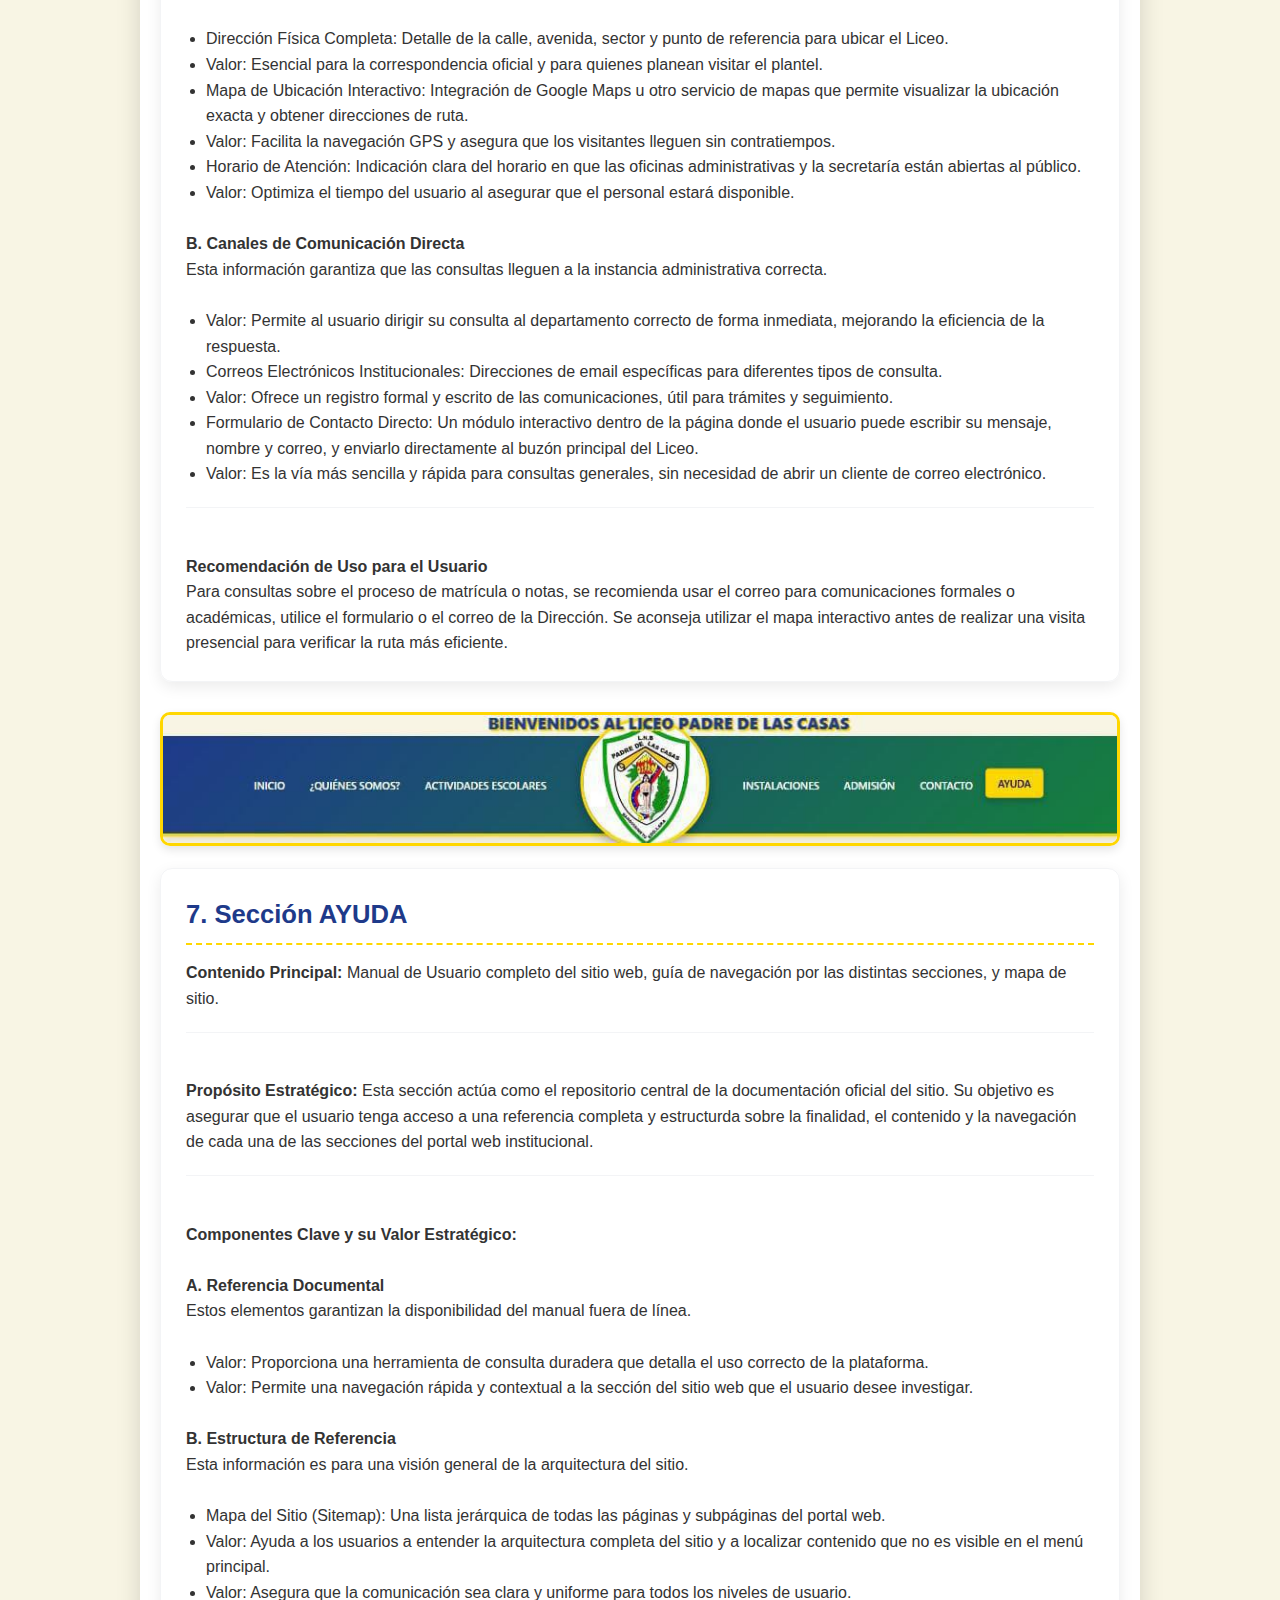
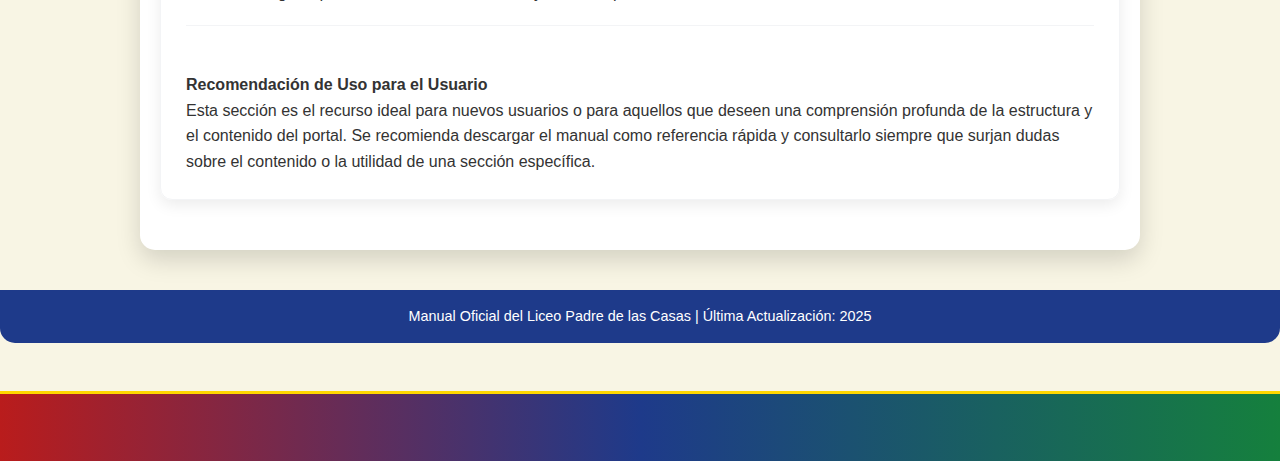
<file: ayuda.html>
<!DOCTYPE html>
<html lang="es">
<head>
    <meta charset="UTF-8">
    <meta name="viewport" content="width=device-width, initial-scale=1.0">
    <title>Liceo Padre de las Casas</title>
    <link rel="stylesheet" href="https://cdnjs.cloudflare.com/ajax/libs/font-awesome/6.4.0/css/all.min.css">
    <link rel="stylesheet" href="css/ayuda.css">
</head>
<body>
    <section class="carrusel">
        <div class="carrusel-imagenes">
            <div class="carrusel-item active">
                <img src="img/Inicio/1.jpeg" alt="Imagen Liceo 1">
            </div>
            <div class="carrusel-item">
                <img src="img/Inicio/2.jpeg" alt="Imagen Liceo 2">
            </div>
            <div class="carrusel-item">
                <img src="img/Inicio/3.png" alt="Imagen Liceo 3">
            </div>
        </div>
    </section>

    <!-- Franja superior con texto animado -->
    <div class="franja-superior">
        <div class="texto-animado">
            <div class="titulo-movil">
                BIENVENIDOS AL LICEO PADRE DE LAS CASAS
            </div>
        </div>
    </div>

    <nav class="navbar" id="navbar">
        <div class="nav-container">
            <div class="nav-left">
                <a href="index.html" class="nav-link">INICIO</a>
                <a href="quienes-somos.html" class="nav-link">¿QUIÉNES SOMOS?</a>
                <a href="actividades-escolares.html" class="nav-link">ACTIVIDADES ESCOLARES</a> 
            </div>

            <div class="nav-wrapper">
                <img src="img/0.webp" alt="Logo Liceo Padre de las Casas" class="central-logo">
            </div>
            
            <div class="nav-links-right">
                <a href="instalaciones.html" class="nav-link">INSTALACIONES</a>
                <a href="admision.html" class="nav-link">ADMISIÓN</a>
                <a href="contacto.html" class="nav-link">CONTACTO</a>
                <a href="ayuda.html" class="nav-link">AYUDA</a>
            </div>
            
            <!-- Menú hamburguesa para móviles -->
            <div class="menu-toggle" id="menuToggle">
                <span></span>
                <span></span>
                <span></span>
            </div>
        </div> 
        
        <!-- Menú móvil -->
        <div class="mobile-menu" id="mobileMenu">
            <a href="index.html" class="mobile-nav-link">INICIO</a>
            <a href="quienes-somos.html" class="mobile-nav-link">¿QUIÉNES SOMOS?</a>
            <a href="actividades-escolares.html" class="mobile-nav-link">ACTIVIDADES ESCOLARES</a>
            <a href="instalaciones.html" class="mobile-nav-link">INSTALACIONES</a>
            <a href="admision.html" class="mobile-nav-link">ADMISIÓN</a>
            <a href="contacto.html" class="mobile-nav-link">CONTACTO</a>
            <a href="ayuda.html" class="mobile-nav-link">AYUDA</a>
        </div>
    </nav>

    <div class="manual-container">

    <header class="manual-header">
        <h1>MANUAL DE USUARIO DEL SITIO WEB</h1>
        <h2>Liceo Nacional Bolivariano "Padre de las Casas"</h2>
        <hr>
    </header>

    <section class="document-info">
        <h3> Información del Documento</h3>
        <table border="1" width="100%">
            <thead>
                <tr>
                    <th>Campo</th>
                    <th>Detalles</th>
                </tr>
            </thead>
            <tbody>
                <tr>
                    <td><strong>Título del Documento</strong></td>
                    <td>Manual de Usuario del Sitio Web Informativo</td>
                </tr>
                <tr>
                    <td><strong>Institución</strong></td>
                    <td>Liceo Nacional Bolivariano "Padre de las Casas"</td>
                </tr>
                <tr>
                    <td><strong>Versión</strong></td>
                    <td> 1.0 (Noviembre 2025)</td>
                </tr>
                <tr>
                    <td><strong>Propósito</strong></td>
                    <td>Guiar al usuario final en la navegación y el uso de los contenidos disponibles en el sitio web institucional.</td>
                </tr>
            </tbody>
        </table>
    </section>

    <section class="integrantes-info">
        <h3> Integrantes y Elaboración del Sitio Web</h3>
        <p>El sitio web fue elaborado como proyecto académico por estudiantes de la <strong> Universidad Politécnica Territorial "Andrés Eloy Blanco"</strong> (UPTAEB).</p>
        <br>
        <table border="1" width="100%">
            <thead>
                <tr>
                    <th>Rol</th>
                    <th>Nombre del Estudiante</th>
                </tr>
            </thead>
            <tbody>
                <tr>
                    <td><strong>Desarrollador Principal</strong></td>
                    <td>Genesis Garcia</td>
                </tr>
                <tr>
                    <td><strong>Diseñador Web</strong></td>
                    <td>Gabriel Aguilar</td>
                </tr>
                <tr>
                    <td><strong>Documentación/Contenido</strong></td>
                    <td>Anthony Escobar</td>
                </tr>
                <tr>
                    <td><strong>Asesor/Profesor</strong></td>
                    <td>Fidel Aguilar</td>
                </tr>
            </tbody>
        </table>
    </section>
    
    <nav class="manual-index">
        <h3> Índice de Contenido</h3>
        <ul>
            <li><a href="#inicio">1. Sección INICIO </a></li>
            <li><a href="#quienes-somos">2. Sección ¿QUIÉNES SOMOS?</a></li>
            <li><a href="#actividades">3. Sección ACTIVIDADES ESCOLARES</a></li>
            <li><a href="#instalaciones">4. Sección INSTALACIONES</a></li>
            <li><a href="#admision">5. Sección ADMISION</a></li>
            <li><a href="#contacto">6. Sección CONTACTO</a></li>
            <li><a href="#ayuda">7. Sección AYUDA</a></li>
        </ul>
        <hr>
    </nav>
    
    <section class="navegacion-guia">
        <h3> Guía de Navegación del Sitio</h3>
        <p>A continuación se describe el contenido de las secciones principales del sitio web:</p>
        <br>
    </section>

    <main class="manual-main">
        <img src="/img/manualdeusuario/inicio.jpeg" alt="Imagen de la sección Inicio" width="1000">
            <section id="inicio" class="content-section">
                <h3>1. Sección INICIO</h3>
                <p><strong>Contenido Principal:</strong> Carrusel de fotos, Video de Presentación, Reseña Histórica, Valores Institucionales, el Calendario de Eventos, Enlaces de Acceso Rápido (Quick Links) y un Lema o Frase Institucional Destacada.</p>
                <hr>
                <br>
                <p><strong>Propósito:</strong> La sección INICIO no es solo una bienvenida, sino el portal de convergencia y el recurso informativo más consultado del sitio web. Su misión fundamental es capturar la atención del visitante en los primeros segundos y comunicar la identidad, el espíritu y la vitalidad del Liceo. Actúa como el eje central de navegación, guiando a los usuarios rápidamente a las secciones de mayor interés y manteniendo a la comunidad actualizada con las novedades operativas.</p>
                <hr>
                <br>
                <p><strong>Componentes Clave y su Valor Estratégico:</strong></p>
                <br>
                <p><strong>A. Elementos de Impacto Visual y Branding</strong><br>
                Estos componentes tienen el objetivo de generar una conexión emocional e informativa inmediata con el usuario, reforzando la marca del Liceo.</p>
                <br>
                <ul>
                    <li>Carrusel de Fotos (Galería Principal): Muestra una rotación dinámica de imágenes de alta calidad que resaltan los logros académicos, eventos recientes (deportivos, culturales, cívicos) y la infraestructura clave del plantel.</li>
                    <li>Valor: Demuestra la actividad, el progreso y el compromiso del Liceo con la excelencia.</li>
                    <li>Video de Presentación: Un clip multimedia conciso, estratégico y emotivo que resume el espíritu, la misión y la cotidianidad de la vida estudiantil.</li>
                    <li>Valor: Transmite la identidad institucional de forma poderosa y memorable a nuevos visitantes y posibles aspirantes.</li>
                    <li>Lema o Frase Institucional Destacada: Un principio o cita que refuerza la Misión y Visión del plantel.</li>
                    <li>Valor: Es un ancla a los valores fundamentales, utilizando el branding para establecer el tono educativo y ético.</li>
                </ul>
                <br>
                <p><strong>B. Información Fundamental y Operativa</strong><br> Esta información esencial proporciona contexto y funcionalidad a la comunidad escolar.</p>
                <br>
                <ul>
                    <li>Reseña Histórica y Valores: Un resumen claro sobre el origen, trayectoria y los principios éticos, morales y bolivarianos que orientan la formación integral de los estudiantes.</li>
                    <li>Valor: Fundamenta la identidad del Liceo y comunica su legado y compromiso formativo.</li>
                    <li>Calendario de Eventos: Es la herramienta operativa más crítica. Muestra las próximas fechas importantes (inscripciones, reuniones de padres, actos cívicos, evaluaciones, etc.).</li>
                    <li>Valor: Su consulta constante es vital para la participación oportuna y la planificación de toda la comunidad educativa.</li>
                </ul>
                <br>
                <p><strong>C. Enlaces de Acceso Rápido</strong><br>Diseñados para minimizar la frustración y el tiempo de búsqueda, los enlaces rápidos son puntos estratégicos de navegación.</p>
                <br>
                <ul>
                    <li>Proceso de Admisión: Enlace a los requisitos y procedimientos detallados para la incorporación de nuevos alumnos.</li>
                    <li>Contacto y Ubicación: Botón directo a los datos administrativos, teléfonos y la ubicación geográfica precisa del plantel.</li>
                </ul>
                <hr>
                <br>
                <h4>Recomendación de Uso para el Usuario</h4>
                <p>Se aconseja a todos los miembros de la comunidad escolar y a los visitantes que la sección INICIO sea el primer punto de consulta diario. La administración utiliza esta página para la difusión inmediata de avisos urgentes, noticias de última hora y la promoción de eventos recientes antes de que sean archivados en otras secciones del sitio.</p>
            </section>

        <img src="/img/manualdeusuario/quienessomos.jpeg" alt="Imagen de la sección Quiénes Somos" width="1000">
            <section id="quienes-somos" class="content-section">
                <h3>2. Sección ¿QUIÉNES SOMOS?</h3>
                <p><strong>Contenido Principal:</strong> Misión, Visión, Objetivos Institucionales, Organigrama (Estructura Jerárquica), y Reseña de Autoridades Clave.</p>
                <hr>
                <br>
                <p><strong>Propósito Estratégico:</strong> Esta sección es fundamental para establecer la identidad, la filosofía y la transparencia administrativa del Liceo. Su misión es comunicar los cimientos ideológicos y la estructura organizacional, asegurando a los usuarios que la institución opera bajo principios claros y una dirección definida.</p>
                <hr>
                <br>
                <p><strong>Componentes Clave y su Valor Estratégico:</strong></p>
                <br>
                <p><strong>A. Fundamentos Ideológicos y Filosóficos</strong><br>
                Estos documentos definen el propósito a corto y largo plazo del Liceo.</p>
                <br>
                <ul>
                    <li>Misión: Declaración concisa del propósito actual del Liceo. Detalla a quién sirve y la naturaleza de la formación que imparte.</li>
                    <li>Valor: Define la razón de ser de la institución y el compromiso diario con la comunidad.</li>
                    <li>Visión: Una declaración aspiracional que describe el futuro deseado del Liceo.</li>
                    <li>Valor: Inspira a la comunidad, establece metas a largo plazo y orienta el crecimiento institucional.</li>
                    <li>Objetivos Institucionales: Metas específicas y medibles derivadas de la Visión, detallando las estrategias para alcanzar la excelencia educativa y formativa.</li>
                    <li>Valor: Proporciona transparencia sobre la dirección estratégica y las prioridades del plantel.</li>
                </ul>
                <br>
                <p><strong>B. Estructura y Transparencia Operativa</strong><br> Esta información es vital para entender cómo se toman las decisiones y quién dirige la institución.</p>
                <br>
                <ul>
                    <li>Organigrama: Representación gráfica de las líneas de autoridad, responsabilidad y comunicación dentro del Liceo. Muestra la relación entre la dirección, el cuerpo docente y el personal administrativo.</li>
                    <li>Valor: Aumenta la transparencia administrativa y permite a los usuarios (padres, estudiantes) identificar rápidamente la autoridad responsable de cada área.</li>
                    <li>Reseña de Autoridades Clave: Breves perfiles o listados de la Dirección, Subdirección y Jefes de Departamento.</li>
                    <li>Valor: Personaliza el liderazgo del Liceo y facilita la confianza al dar rostro a quienes toman las decisiones.</li>
                </ul>
                <hr>
                <br>
                <h4>Recomendación de Uso para el Usuario</h4>
                <p>Se recomienda a los nuevos visitantes y a los aspirantes a la institución revisar detenidamente esta sección para comprender la filosofía educativa del Liceo. Los miembros de la comunidad deben consultarla para entender la estructura jerárquica y dirigir sus comunicaciones a la instancia administrativa correcta.</p>
            </section>

        <img src="/img/manualdeusuario/actividadesescolares.jpeg" alt="Imagen de la sección Actividades Escolares" width="1000">
            <section id="actividades" class="content-section">
            <h3>3. Sección ACTIVIDADES ESCOLARES</h3>
            <p><strong>Contenido Principal:</strong> Galerías de fotos de eventos especiales (deportivos, culturales, cívicos), información detallada sobre clubes y talleres extracurriculares (horarios y requisitos), y noticias sobre logros estudiantiles fuera del currículo regular.</p>
            <hr>
            <br>
            <p><strong>Propósito Estratégico:</strong> Esta sección tiene como objetivo principal demostrar la formación integral que ofrece el Liceo. Muestra la vida estudiantil activa, los talentos y los logros fuera del ámbito académico tradicional, reforzando la idea de una educación equilibrada y enriquecedora.</p>
            <hr>
            <br>
            <p><strong>Componentes Clave y su Valor Estratégico:</strong></p>
            <br>
            <p><strong>A. Evidencia de la Vida Estudiantil</strong><br>
            Estos elementos documentan la participación y el éxito de los estudiantes, sirviendo como registro histórico y promoción.</p>
            <br>
            <ul>
                <li>Galerías de Fotos de Eventos: Colecciones visuales de alta calidad de los eventos más significativos del año escolar, como jornadas deportivas, actos culturales, ferias científicas y celebraciones cívicas.</li>
                <li>Valor: Documenta y celebra el esfuerzo de la comunidad, permitiendo a padres y estudiantes revivir los momentos importantes y fomentando el orgullo institucional.</li>
                <li>Noticias de Logros Destacados: Publicaciones que resaltan premios, reconocimientos o participación sobresaliente de estudiantes o grupos en competencias externas (intercolegiales, regionales, etc.).</li>
                <li>Valor: Refuerza la reputación de excelencia del Liceo y sirve de inspiración para el resto del alumnado.</li>
            </ul>
            <br>
            <p><strong>B. Oferta Extracurricular</strong><br> Esta información es clave para la participación activa y el desarrollo de talentos complementarios.</p>
            <br>
            <ul>
                <li>Talleres y Clubes: Descripción detallada de las actividades extracurriculares disponibles (ej: Taller de Teatro, Equipo de Baloncesto). Incluye objetivos, el docente encargado, horarios de práctica o reunión y los requisitos de inscripción.</li>
                <li>Valor: Promueve el desarrollo de habilidades complementarias (blandas y técnicas) y el uso productivo del tiempo libre.</li>
                <li>Calendario de Actividades Especiales: Un calendario específico que lista fechas de torneos internos, audiciones, ensayos generales o salidas pedagógicas.</li>
                <li>Valor: Facilita la planificación logística para estudiantes y familias que participan en varias actividades.</li>
            </ul>
            <hr>
            <br>
            <h4>Recomendación de Uso para el Usuario</h4>
            <p>Se recomienda a los estudiantes y padres interesados en el desarrollo de talentos revisar constantemente esta sección. Es el punto de referencia para la inscripción en clubes y para confirmar la logística (fechas, hora y lugar) de cualquier evento no académico. Además, ofrece un panorama completo de la formación integral que distingue al Liceo.</p>
        </section>
            
        <img src="/img/manualdeusuario/instalaciones.jpeg" alt="Imagen de la sección Instalaciones" width="1000">
            <section id="instalaciones" class="content-section">
                <h3>4. Sección INSTALACIONES</h3>
                <p><strong>Contenido Principal:</strong> Recorrido visual (galerías de fotos) de las aulas, laboratorios especializados (Física, Química, Informática), biblioteca, áreas deportivas, espacios de recreación y áreas administrativas.</p>
                <hr>
                <br>
                <p><strong>Propósito Estratégico:</strong> El objetivo de esta sección es generar confianza y transparencia al presentar la infraestructura física del plantel. Demuestra que el Liceo cuenta con los recursos y ambientes adecuados, modernos y seguros necesarios para facilitar un proceso de enseñanza-aprendizaje de calidad.</p>
                <hr>
                <br>
                <p><strong>Componentes Clave y su Valor Estratégico:</strong></p>
                <br>
                <p><strong>A. Infraestructura Académica</strong><br>
                Estos elementos son el pilar del proceso de aprendizaje especializado y general.</p>
                <br>
                <ul>
                    <li>Aulas y Salones: Presentación de las aulas de clase con énfasis en su equipamiento (mobiliario, tableros interactivos o tradicionales, ventilación).</li>
                    <li>Valor: Muestra un ambiente de estudio cómodo y funcional, esencial para la concentración y el desarrollo curricular.</li>
                    <li>Laboratorios Especializados: Galerías y descripciones del equipamiento en los laboratorios de Física, Química, Biología e Informática. Se destaca la disponibilidad de tecnología actualizada.</li>
                    <li>Valor: Subraya el énfasis práctico de la enseñanza, permitiendo a los estudiantes la experimentación y el desarrollo de habilidades científicas y tecnológicas.</li>
                    <li>Biblioteca y Centro de Recursos: Descripción del espacio, el fondo bibliográfico (libros, revistas) y los recursos digitales (acceso a internet, bases de datos).</li>
                    <li>Valor: Promueve la investigación, la lectura y la autonomía del estudiante en la búsqueda del conocimiento.</li>
                </ul>
                <br>
                <p><strong>B. Áreas de Apoyo y Desarrollo Integral</strong><br> Estos espacios complementan la formación académica, promoviendo la salud y el bienestar.</p>
                <br>
                <ul>
                    <li>Áreas Deportivas: Presentación de canchas, gimnasios o campos de juego (fútbol, baloncesto, voleibol).</li>
                    <li>Valor: Facilita las actividades extracurriculares y promueve la salud física y el trabajo en equipo.</li>
                    <li>Áreas Comunes y de Recreación: Zonas de descanso, cafetería, patios techados y jardines.</li>
                    <li>Valor: Asegura un entorno seguro para la interacción social y el esparcimiento controlado durante los recesos.</li>
                    <li>Áreas Administrativas y de Servicios: Imágenes de las oficinas de Dirección, Control de Estudio </li>
                    <li>Valor: Comunica la organización y accesibilidad de los servicios de apoyo esenciales para estudiantes y representantes.</li>
                </ul>
                <hr>
                <br>
                <h4>Recomendación de Uso para el Usuario</h4>
                <p>Esta sección es especialmente útil para nuevos padres y aspirantes que deseen conocer el entorno físico de sus hijos. Se recomienda consultar la galería para tener una visión previa y detallada de los recursos que el estudiante tendrá a su disposición para su desarrollo académico y personal en el Liceo.</p>
            </section>
        <img src="/img/manualdeusuario/admision.jpeg" alt="Imagen de la sección Actividades Escolares" width="1000">
            <section id="admision" class="content-section">
                <h3>5. Sección ADMISIÓN</h3>
                <p><strong>Contenido Principal:</strong> El proceso de inscripción y reinscripción, documentos obligatorios requeridos.</p>
                <hr>
                <br>
                <p><strong>Propósito Estratégico:</strong> La sección ADMISIÓN es la herramienta operativa esencial para la incorporación de nuevos estudiantes y la formalización de la continuidad de los alumnos regulares. Su objetivo es proporcionar claridad, transparencia y acceso directo a todos los procedimientos y requisitos necesarios para formar parte de la comunidad estudiantil del Liceo.</p>
                <hr>
                <br>
                <p><strong>Componentes Clave y su Valor Estratégico:</strong></p>
                <br>
                <p><strong>A. Cronograma y Logística</strong><br>
                Estos elementos organizan el proceso de manera temporal y procedimental.</p>
                <br>
                <ul>
                    <li>Valor: Permite a los padres y representantes planificar con antelación y asegura que no se pierdan los plazos críticos.</li>
                    <li>Valor: Agiliza el proceso administrativo y facilita la recolección de información inicial de los aspirantes.</li>
                </ul>
                <br>
                <p><strong>B. Requisitos y Transparencia</strong><br> Esta información define las condiciones de entrada y lo que se espera de los aspirantes.</p>
                <br>
                <ul>
                    <li>Documentación Obligatoria: Listado exhaustivo y actualizado de todos los recaudos necesarios (ej: copia de cédula, boletines, fotos, vacunas). Se especifica el formato requerido (original, copia simple, copia certificada).</li>
                    <li>Valor: Reduce el margen de error en la entrega de documentos y evita demoras en la validación de la matrícula.</li>
                    <li>Criterios de Selección y Cupos: Información sobre los criterios académicos, geográficos o de otra índole que se consideran para la asignación de cupos.</li>
                    <li>Valor: Garantiza la transparencia en el proceso de selección y ayuda a los padres a entender las decisiones de admisión.</li>
                </ul>
                <hr>
                <br>
                <h4>Recomendación de Uso para el Usuario</h4>
                <p>Se recomienda a los representantes leer con atención todos los requisitos antes de iniciar cualquier trámite y tener toda la documentación en físico lista antes de la entrega. En caso de dudas con las fechas o la documentación, se sugiere usar el Enlace de Contacto para dirigirse directamente al departamento de Control de Estudio o Secretaría.</p>
            </section>
        <img src="/img/manualdeusuario/contacto.jpeg" alt="Imagen de la sección Actividades Escolares" width="1000">
            <section id="contacto" class="content-section">
                <h3>6. Sección CONTACTO</h3>
                <p><strong>Contenido Principal:</strong> Dirección física del plantel, mapa de ubicación interactivo (Google Maps), correos electrónicos institucionales, y un formulario de contacto directo.</p>
                <hr>
                <br>
                <p><strong>Propósito Estratégico:</strong> La sección CONTACTO es el canal oficial de comunicación bidireccional entre el Liceo y la comunidad (padres, estudiantes y público general). Su objetivo es garantizar la accesibilidad total a la administración, facilitando la resolución de dudas, la recepción de solicitudes y la localización física de la institución.</p>
                <hr>
                <br>
                <p><strong>Componentes Clave y su Valor Estratégico:</strong></p>
                <br>
                <p><strong>A. Datos de Localización y Acceso Físico</strong><br>
                Estos elementos facilitan la visita y el envío de correspondencia.</p>
                <br>
                <ul>
                    <li>Dirección Física Completa: Detalle de la calle, avenida, sector y punto de referencia para ubicar el Liceo.</li>
                    <li>Valor: Esencial para la correspondencia oficial y para quienes planean visitar el plantel.</li>
                    <li>Mapa de Ubicación Interactivo: Integración de Google Maps u otro servicio de mapas que permite visualizar la ubicación exacta y obtener direcciones de ruta.</li>
                    <li>Valor: Facilita la navegación GPS y asegura que los visitantes lleguen sin contratiempos.</li>
                    <li>Horario de Atención: Indicación clara del horario en que las oficinas administrativas y la secretaría están abiertas al público.</li>
                    <li>Valor: Optimiza el tiempo del usuario al asegurar que el personal estará disponible.</li>
                </ul>
                <br>
                <p><strong>B. Canales de Comunicación Directa</strong><br> Esta información garantiza que las consultas lleguen a la instancia administrativa correcta.</p>
                <br>
                <ul>
                    <li>Valor: Permite al usuario dirigir su consulta al departamento correcto de forma inmediata, mejorando la eficiencia de la respuesta.</li>
                    <li>Correos Electrónicos Institucionales: Direcciones de email específicas para diferentes tipos de consulta.</li>
                    <li>Valor: Ofrece un registro formal y escrito de las comunicaciones, útil para trámites y seguimiento.</li>
                    <li>Formulario de Contacto Directo: Un módulo interactivo dentro de la página donde el usuario puede escribir su mensaje, nombre y correo, y enviarlo directamente al buzón principal del Liceo.</li>
                    <li>Valor: Es la vía más sencilla y rápida para consultas generales, sin necesidad de abrir un cliente de correo electrónico.</li>
                </ul>
                <hr>
                <br>
                <h4>Recomendación de Uso para el Usuario</h4>
                <p>Para consultas sobre el proceso de matrícula o notas, se recomienda usar el correo para comunicaciones formales o académicas, utilice el formulario o el correo de la Dirección. Se aconseja utilizar el mapa interactivo antes de realizar una visita presencial para verificar la ruta más eficiente.</p>
            </section>
        <img src="/img/manualdeusuario/ayuda.jpeg" alt="Imagen de la sección Actividades Escolares" width="1000">
            <section id="ayuda" class="content-section">
                <h3>7. Sección AYUDA</h3>
                <p><strong>Contenido Principal:</strong> Manual de Usuario completo del sitio web, guía de navegación por las distintas secciones, y mapa de sitio.</p>
                <hr>
                <br>
                <p><strong>Propósito Estratégico:</strong> Esta sección actúa como el repositorio central de la documentación oficial del sitio. Su objetivo es asegurar que el usuario tenga acceso a una referencia completa y estructurda sobre la finalidad, el contenido y la navegación de cada una de las secciones del portal web institucional.</p>
                <hr>
                <br>
                <p><strong>Componentes Clave y su Valor Estratégico:</strong></p>
                <br>
                <p><strong>A. Referencia Documental</strong><br>
                Estos elementos garantizan la disponibilidad del manual fuera de línea.</p>
                <br>
                <ul>
                    <li>Valor: Proporciona una herramienta de consulta duradera que detalla el uso correcto de la plataforma.</li>
                    <li>Valor: Permite una navegación rápida y contextual a la sección del sitio web que el usuario desee investigar.</li>
                </ul>
                <br>
                <p><strong>B. Estructura de Referencia</strong><br> Esta información es para una visión general de la arquitectura del sitio.</p>
                <br>
                <ul>
                    <li>Mapa del Sitio (Sitemap): Una lista jerárquica de todas las páginas y subpáginas del portal web.</li>
                    <li>Valor: Ayuda a los usuarios a entender la arquitectura completa del sitio y a localizar contenido que no es visible en el menú principal.</li>
                    <li>Valor: Asegura que la comunicación sea clara y uniforme para todos los niveles de usuario.</li>
                </ul>
                <hr>
                <br>
                <h4>Recomendación de Uso para el Usuario</h4>
                <p>Esta sección es el recurso ideal para nuevos usuarios o para aquellos que deseen una comprensión profunda de la estructura y el contenido del portal. Se recomienda descargar el manual como referencia rápida y consultarlo siempre que surjan dudas sobre el contenido o la utilidad de una sección específica.</p>
            </section>
    </main>

    </div>

    <footer class="manual-footer">
        <p>Manual Oficial del Liceo Padre de las Casas | Última Actualización: 2025</p>
    </footer>

    <!-- Botones de Redes Sociales -->
    <div class="redes-sociales">
        <div class="red-social">
            <div class="red-social-texto">Facebook</div>
            <a href="https://www.facebook.com/people/Liceo-Nacional-Bolivariano-Padre-de-las-Casas/100068191717075/" target="_blank" class="red-social-icono facebook">
                <i class="fab fa-facebook-f"></i>
            </a>
        </div>
        <div class="red-social">
            <div class="red-social-texto">Instagram</div>
            <a href="https://www.instagram.com/lbpadredelascasas/" target="_blank" class="red-social-icono instagram">
                <i class="fab fa-instagram"></i>
            </a>
        </div>
    </div>

    <footer class="cintillo-inferior">
        <div class="ticker-container">
            <div class="ticker-content">
                <span>📍 Dirección: Carrera 2 entre calle 5, Barquisimeto 3001, Lara</span>
                <span>✉️ Email: Lnbpc1969@gmail.com</span>
                <span>💡 "Calidad Educativa lascasiana"</span>
            </div>
        </div>
    </footer>

    <script src="js/ayuda.js"></script>
</body>
</html>
</file>
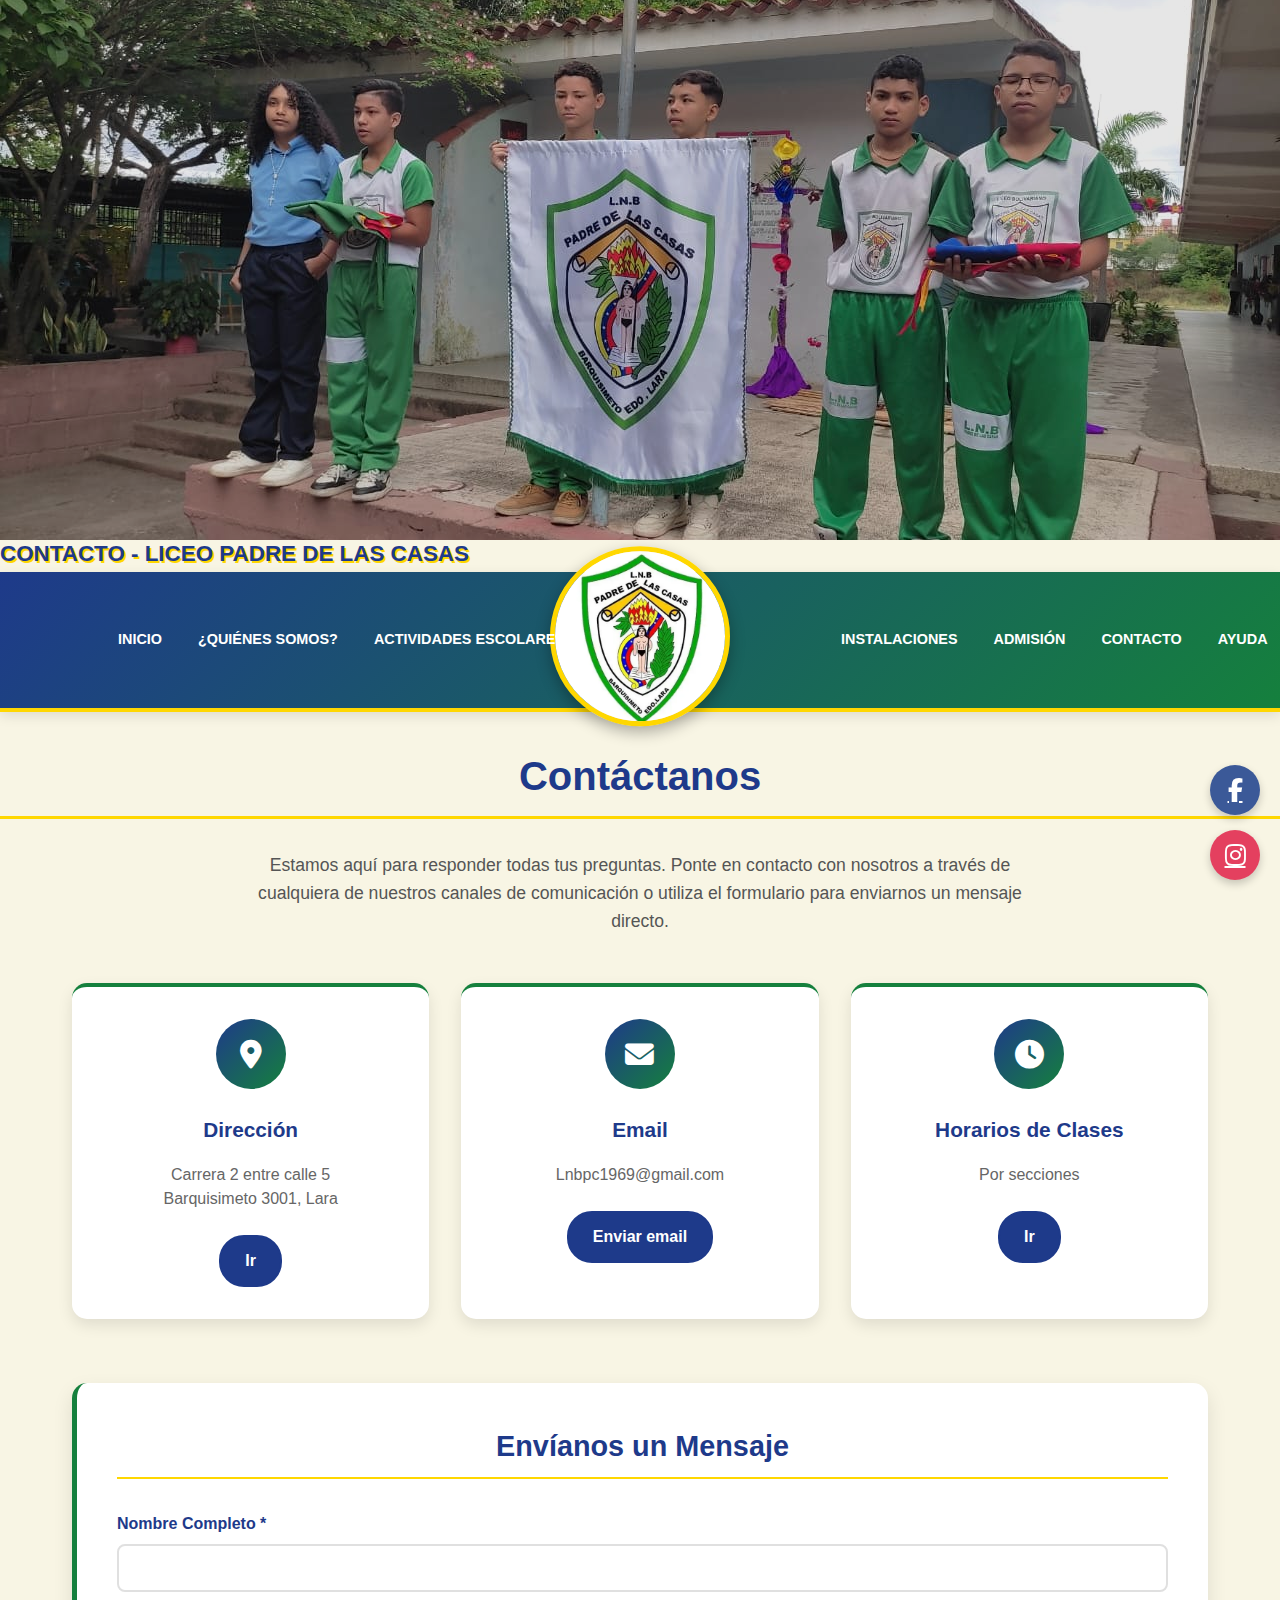
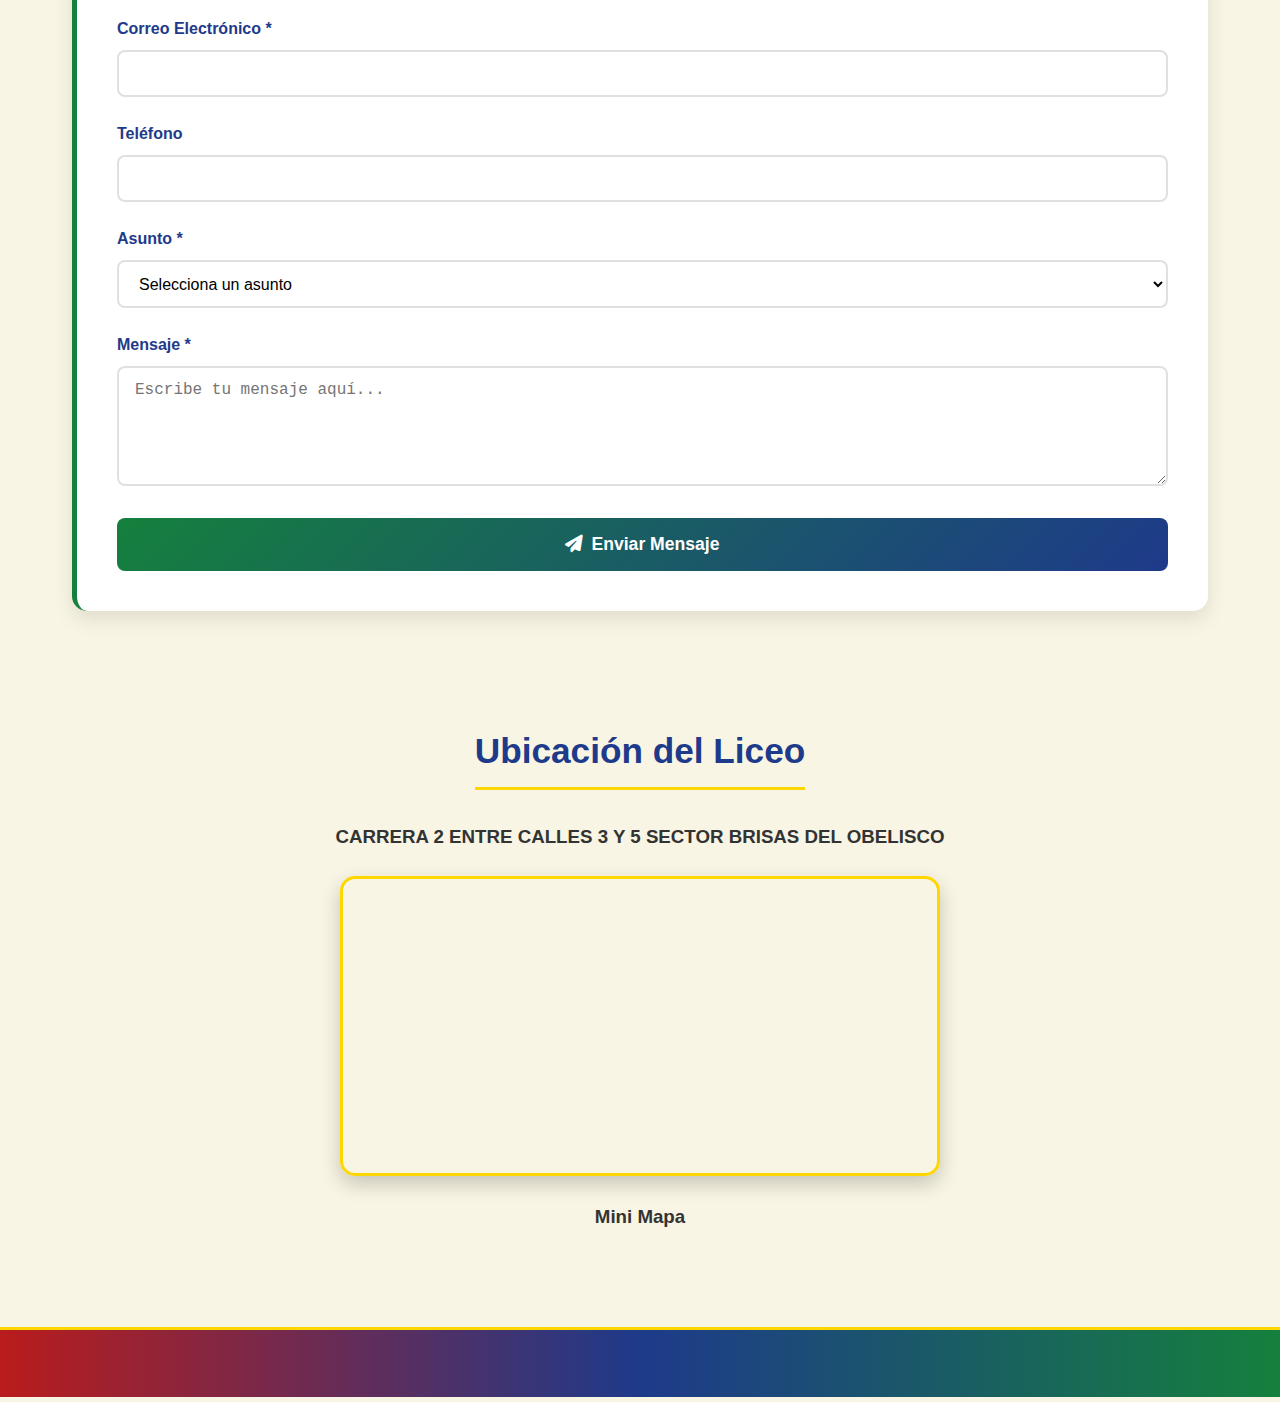
<file: contacto.html>
<!DOCTYPE html>
<html lang="es">
<head>
    <meta charset="UTF-8">
    <meta name="viewport" content="width=device-width, initial-scale=1.0">
    <title>Contacto - Liceo Padre de las Casas</title>
    <link rel="stylesheet" href="https://cdnjs.cloudflare.com/ajax/libs/font-awesome/6.4.0/css/all.min.css">
    <link rel="stylesheet" href="css/inicio.css">
    <link rel="stylesheet" href="css/contacto.css">
</head>
<body>
    <section class="carrusel">
        <div class="carrusel-imagenes">
            <div class="carrusel-item active">
                <img src="img/Inicio/1.jpeg" alt="Imagen Liceo 1">
            </div>
            <div class="carrusel-item">
                <img src="img/Inicio/2.jpeg" alt="Imagen Liceo 2">
            </div>
            <div class="carrusel-item">
                <img src="img/Inicio/3.png" alt="Imagen Liceo 3">
            </div>
        </div>
    </section>

    <!-- Franja superior con texto animado -->
    <div class="franja-superior">
        <div class="texto-animado">
            <div class="titulo-movil">
                CONTACTO - LICEO PADRE DE LAS CASAS
            </div>
        </div>
    </div>

    <nav class="navbar" id="navbar">
        <div class="nav-container">
            <div class="nav-left">
                <a href="index.html" class="nav-link">INICIO</a>
                <a href="quienes-somos.html" class="nav-link">¿QUIÉNES SOMOS?</a>
                <a href="actividades-escolares.html" class="nav-link">ACTIVIDADES ESCOLARES</a> 
            </div>

            <div class="nav-wrapper">
                <img src="img/0.webp" alt="Logo Liceo Padre de las Casas" class="central-logo">
            </div>
            
            <div class="nav-links-right">
                <a href="instalaciones.html" class="nav-link">INSTALACIONES</a>
                <a href="admision.html" class="nav-link">ADMISIÓN</a>
                <a href="contacto.html" class="nav-link">CONTACTO</a>
                <a href="ayuda.html" class="nav-link">AYUDA</a>
            </div>
            
            <!-- Menú hamburguesa para móviles -->
            <div class="menu-toggle" id="menuToggle">
                <span></span>
                <span></span>
                <span></span>
            </div>
        </div> 
        
        <!-- Menú móvil -->
        <div class="mobile-menu" id="mobileMenu">
            <a href="index.html" class="mobile-nav-link">INICIO</a>
            <a href="quienes-somos.html" class="mobile-nav-link">¿QUIÉNES SOMOS?</a>
            <a href="actividades-escolares.html" class="mobile-nav-link">ACTIVIDADES ESCOLARES</a>
            <a href="instalaciones.html" class="mobile-nav-link">INSTALACIONES</a>
            <a href="admision.html" class="mobile-nav-link">ADMISIÓN</a>
            <a href="contacto.html" class="mobile-nav-link">CONTACTO</a>
            <a href="ayuda.html" class="mobile-nav-link">AYUDA</a>
        </div>
    </nav>

    <!-- Contenido Principal -->
    <main class="main-content">
        <h1 class="titulo-contacto">Contáctanos</h1>
        
        <p class="descripcion-contacto">
            Estamos aquí para responder todas tus preguntas. Ponte en contacto con nosotros a través 
            de cualquiera de nuestros canales de comunicación o utiliza el formulario para enviarnos un mensaje directo.
        </p>

        <!-- Sección de Información de Contacto -->
        <section class="informacion-contacto">
            <div class="contacto-card">
                <div class="contacto-icono">
                    <i class="fas fa-map-marker-alt"></i>
                </div>
                <h3>Dirección</h3>
                <p>Carrera 2 entre calle 5<br>Barquisimeto 3001, Lara</p>
                <a href="https://maps.app.goo.gl/7GvhYZYnMyjvEyJh6" target="_blank" class="contacto-btn">Ir</a>
            </div>
            
            <div class="contacto-card">
                <div class="contacto-icono">
                    <i class="fas fa-envelope"></i>
                </div>
                <h3>Email</h3>
                <p>Lnbpc1969@gmail.com</p>
                <a href="https://mail.google.com/mail/u/0/#inbox?compose=new" target="_blank" class="contacto-btn">Enviar email</a>
            </div>
            
            <div  class="contacto-card">
                <div class="contacto-icono">
                    <i class="fas fa-clock"></i>
                </div>
                <h3>Horarios de Clases</h3>
                <p>Por secciones</p>
                <a href="actividades-escolares.html#horarios-de-clases" class="contacto-btn">Ir</a>
            </div>
        </section>

        <section class="formulario-redes">
            <div class="formulario-container">
                <h2>Envíanos un Mensaje</h2>
                <form id="formulario-contacto" class="formulario-contacto">
                    <div class="form-group">
                        <label for="nombre">Nombre Completo *</label>
                        <input type="text" id="nombre" name="nombre" required>
                    </div>
                    
                    <div class="form-group">
                        <label for="email">Correo Electrónico *</label>
                        <input type="email" id="email" name="email" required>
                    </div>
                    
                    <div class="form-group">
                        <label for="telefono">Teléfono</label>
                        <input type="tel" id="telefono" name="telefono">
                    </div>
                    
                    <div class="form-group">
                        <label for="asunto">Asunto *</label>
                        <select id="asunto" name="asunto" required>
                            <option value="">Selecciona un asunto</option>
                            <option value="admision">Admisión y Matrícula</option>
                            <option value="informacion">Información General</option>
                            <option value="academico">Asuntos Académicos</option>
                            <option value="disciplina">Asuntos Disciplinarios</option>
                            <option value="sugerencia">Sugerencias</option>
                            <option value="otro">Otro</option>
                        </select>
                    </div>
                    
                    <div class="form-group">
                        <label for="mensaje">Mensaje *</label>
                        <textarea id="mensaje" name="mensaje" rows="5" required placeholder="Escribe tu mensaje aquí..."></textarea>
                    </div>
                    
                    <button type="submit" class="btn-enviar">
                        <i class="fas fa-paper-plane"></i>
                        Enviar Mensaje
                    </button>
                </form>
            </div>
        </section>
            
        <!-- Sección Mapa -->
        <section class="mapa-ubicacion">
            <h2>Ubicación del Liceo</h2>
            <h3>CARRERA 2 ENTRE CALLES 3 Y 5 SECTOR BRISAS DEL OBELISCO</h3>
            <div class="mapa-container">
                <a href="https://maps.app.goo.gl/7GvhYZYnMyjvEyJh6"   target="_blank" class="mapa-miniatura">
                    <iframe src="https://www.google.com/maps/embed?pb=!1m14!1m8!1m3!1d3928.4628860478406!2d-69.3594563!3d10.0611057!3m2!1i1024!2i768!4f13.1!3m3!1m2!1s0x8e876694d2555555%3A0x66ddfd260bd0db8a!2sLiceo%20Bolivariano%20Padre%20de%20las%20Casas!5e0!3m2!1ses!2sve!4v1762386940408!5m2!1ses!2sve" allowfullscreen="" loading="lazy"></iframe>
                </a> 
            </div>
            <br>
            <h3>Mini Mapa</h3>
        </section>
    </main>

    <!-- Botones de Redes Sociales -->
    <div class="redes-sociales">
        <div class="red-social">
            <div class="red-social-texto">Facebook</div>
            <a href="https://www.facebook.com/people/Liceo-Nacional-Bolivariano-Padre-de-las-Casas/100068191717075/" target="_blank" class="red-social-icono facebook">
                <i class="fab fa-facebook-f"></i>
            </a>
        </div>
        <div class="red-social">
            <div class="red-social-texto">Instagram</div>
            <a href="https://www.instagram.com/lbpadredelascasas/" target="_blank" class="red-social-icono instagram">
                <i class="fab fa-instagram"></i>
            </a>
        </div>
    </div>

    <footer class="cintillo-inferior">
        <div class="ticker-container">
            <div class="ticker-content">
                <span>📍 Dirección: Carrera 2 entre calle 5, Barquisimeto 3001, Lara</span>
                <span>✉️ Email: Lnbpc1969@gmail.com</span>
                <span>💡 "Calidad Educativa lascasiana"</span>
            </div>
        </div>
    </footer>

    <script src="js/inicio.js"></script>
    <script src="js/contacto.js"></script>
</body>
</html>
</file>
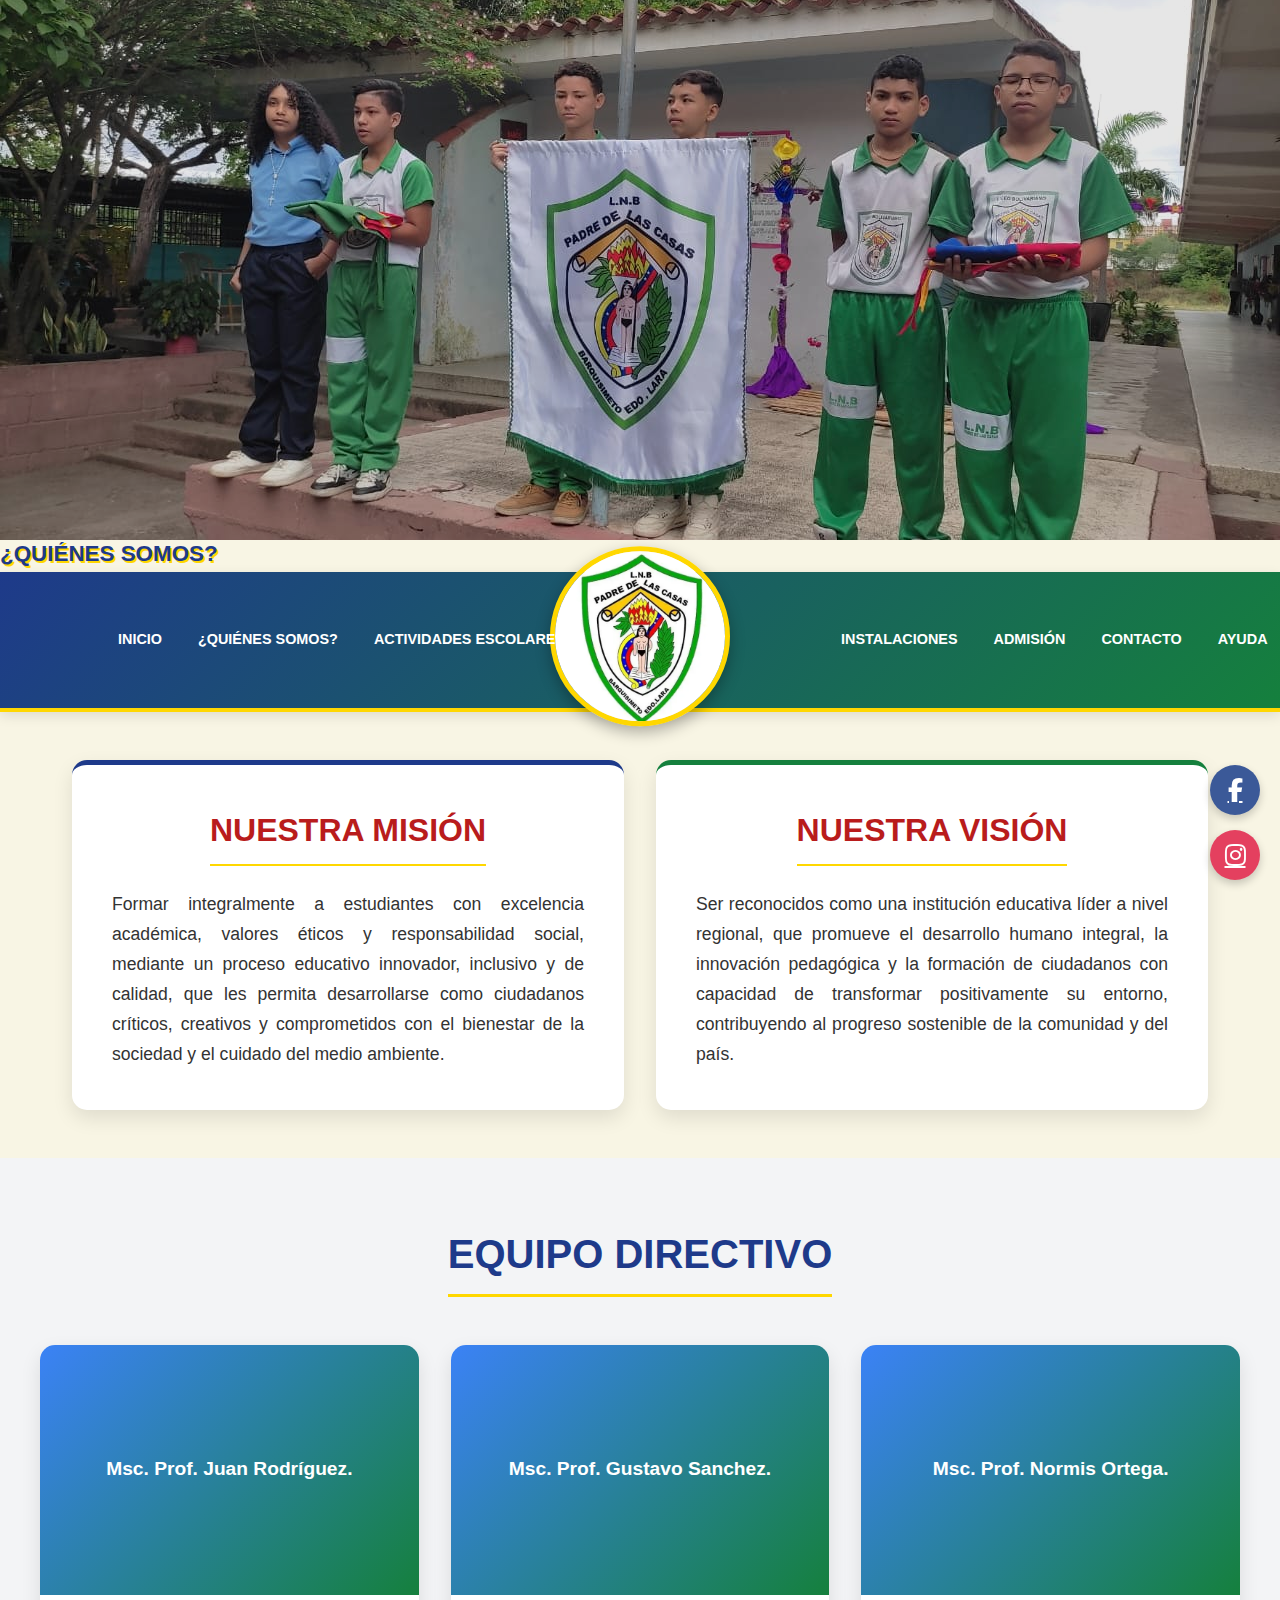
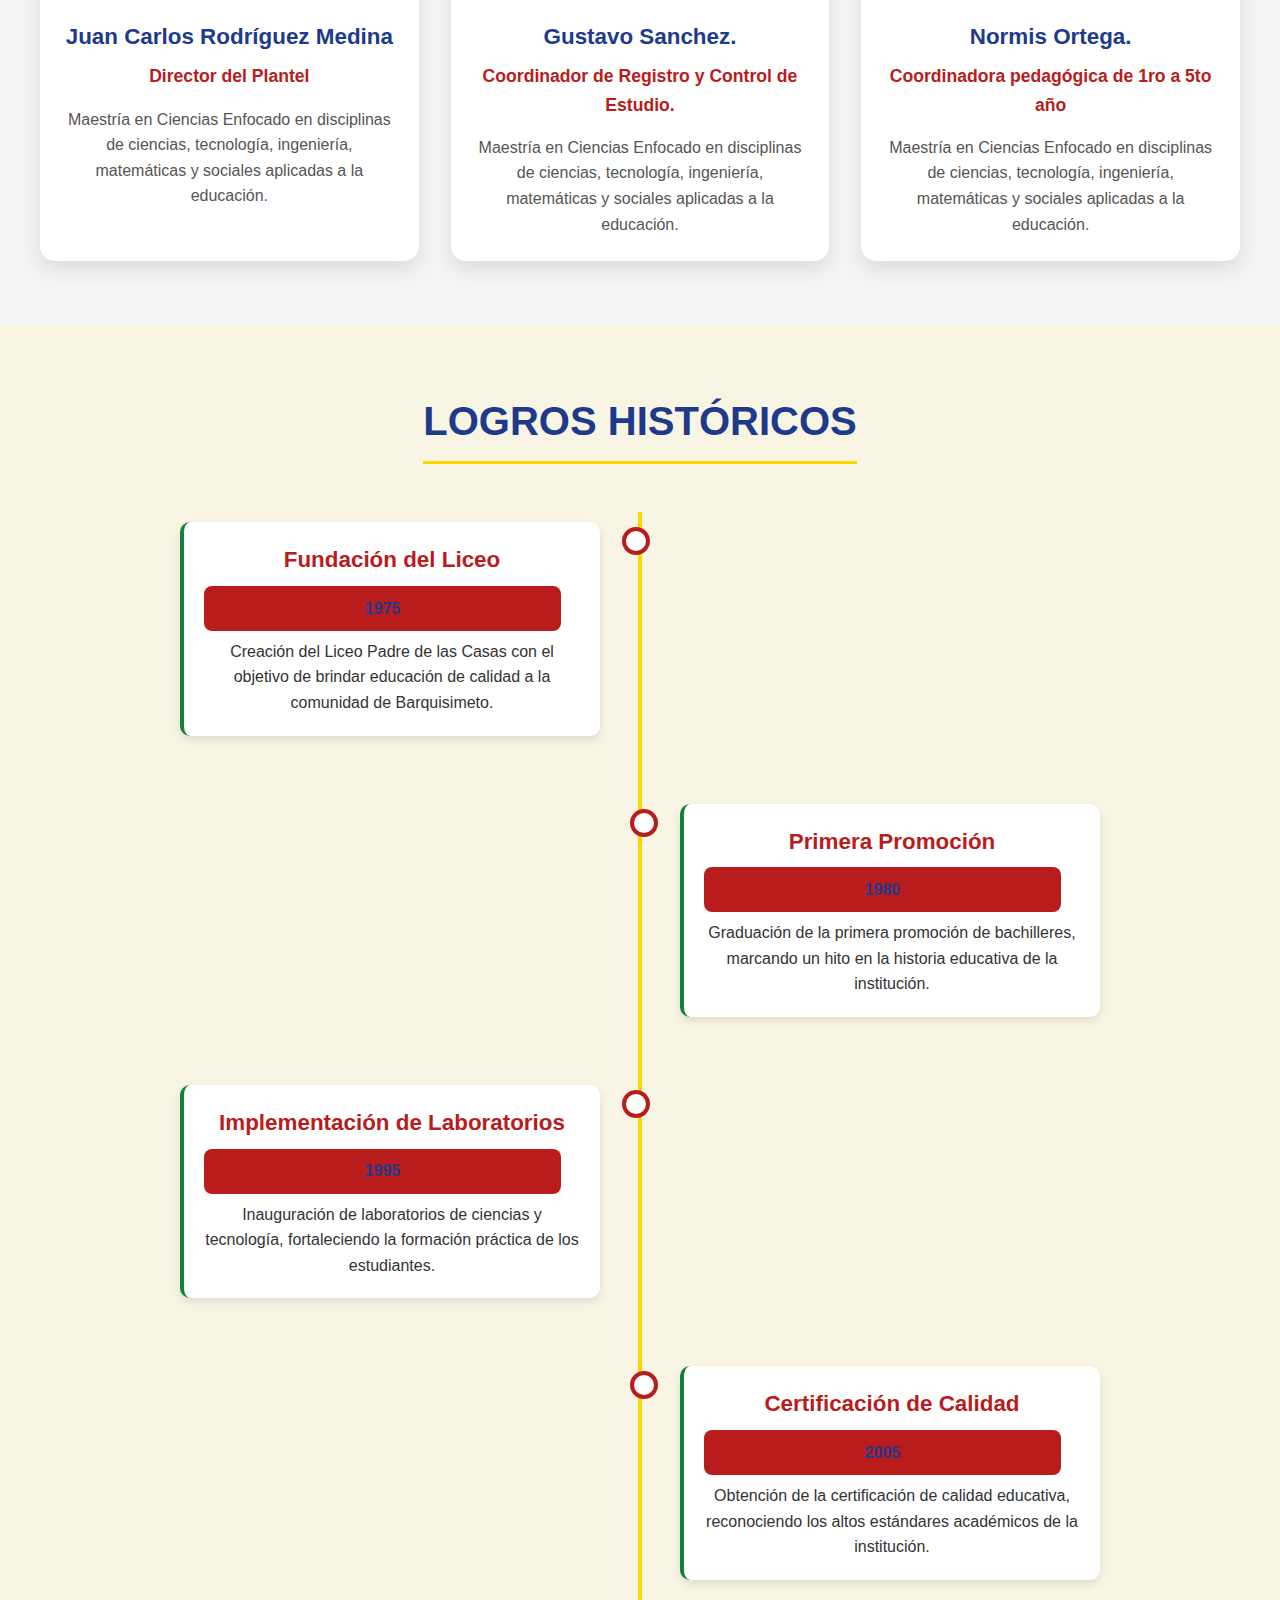
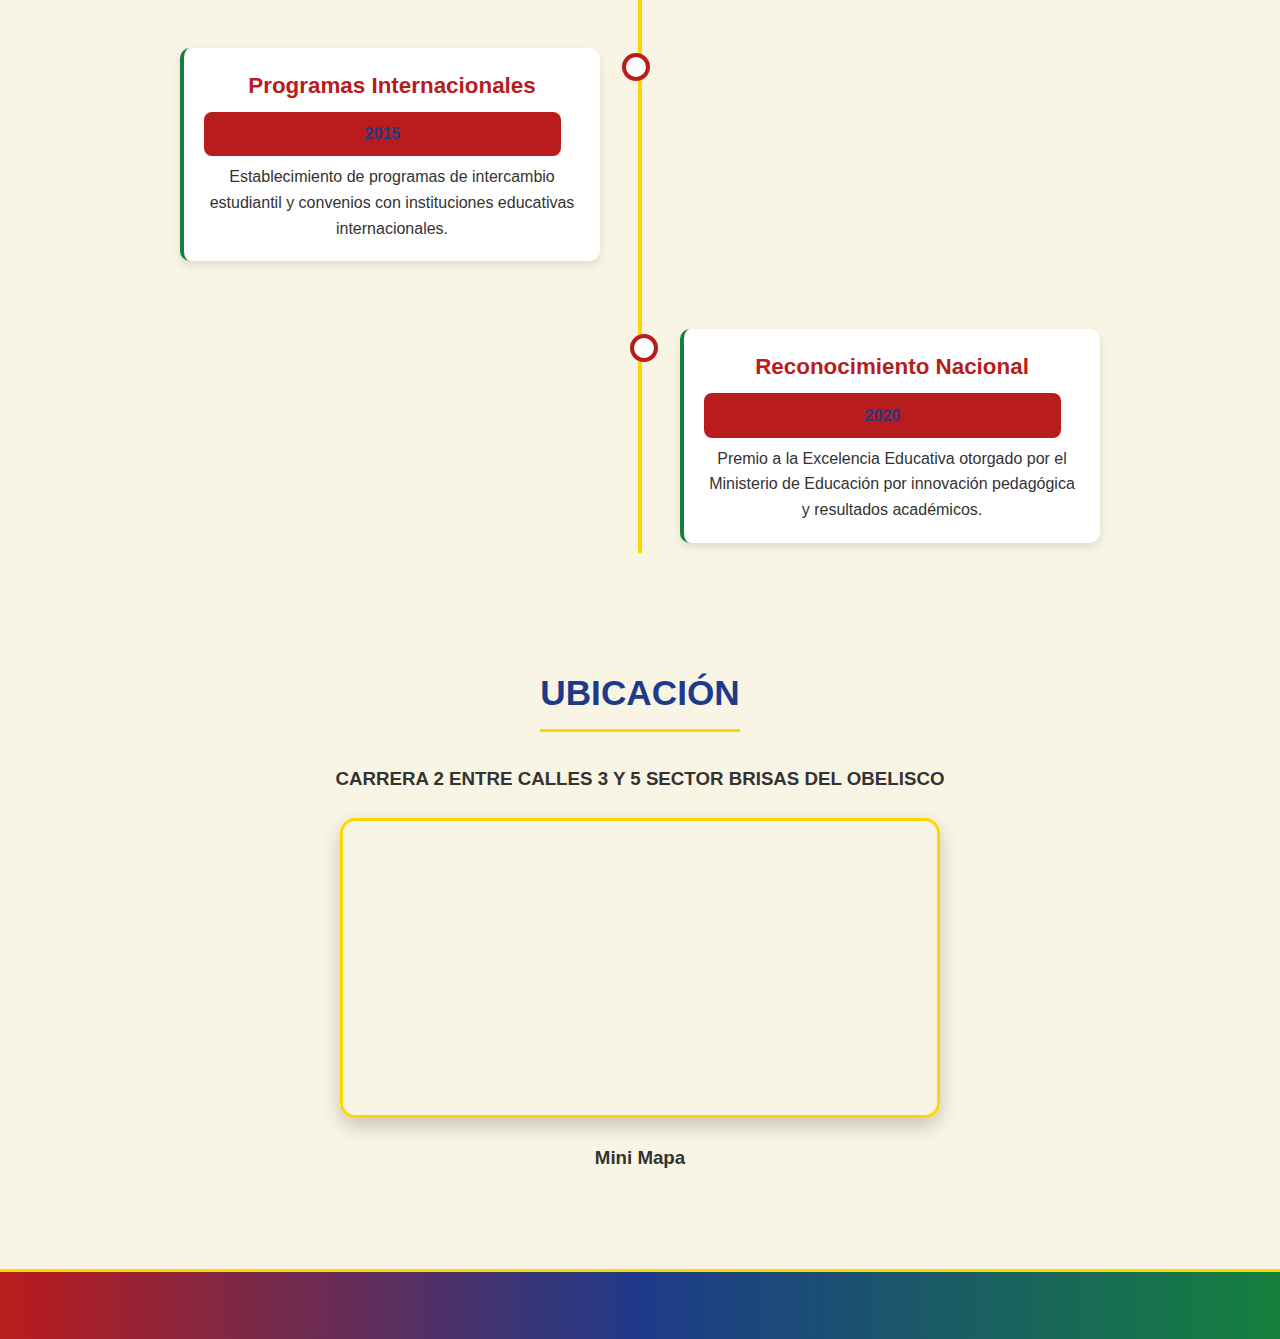
<file: quienes-somos.html>
<!DOCTYPE html>
<html lang="es">
<head>
    <meta charset="UTF-8">
    <meta name="viewport" content="width=device-width, initial-scale=1.0">
    <title>¿Quiénes Somos? - Liceo Padre de las Casas</title>
    <link rel="stylesheet" href="https://cdnjs.cloudflare.com/ajax/libs/font-awesome/6.4.0/css/all.min.css">
    <link rel="stylesheet" href="css/inicio.css">
    <link rel="stylesheet" href="css/quienes-somos.css">
</head>
<body>
    <section class="carrusel">
        <div class="carrusel-imagenes">
            <div class="carrusel-item active">
                <img src="img/Inicio/1.jpeg" alt="Imagen Liceo 1">
            </div>
            <div class="carrusel-item">
                <img src="img/Inicio/2.jpeg" alt="Imagen Liceo 2">
            </div>
            <div class="carrusel-item">
                <img src="img/Inicio/3.png" alt="Imagen Liceo 3">
            </div>
        </div>
    </section>

    <!-- Franja superior con texto animado -->
    <div class="franja-superior">
        <div class="texto-animado">
            <div class="titulo-movil">
                ¿QUIÉNES SOMOS?
            </div>
        </div>
    </div>

    <nav class="navbar" id="navbar">
        <div class="nav-container">
            <div class="nav-left">
                <a href="index.html" class="nav-link">INICIO</a>
                <a href="quienes-somos.html" class="nav-link">¿QUIÉNES SOMOS?</a>
                <a href="actividades-escolares.html" class="nav-link">ACTIVIDADES ESCOLARES</a> 
            </div>

            <div class="nav-wrapper">
                <img src="img/0.webp" alt="Logo Liceo Padre de las Casas" class="central-logo">
            </div>
            
            <div class="nav-links-right">
                <a href="instalaciones.html" class="nav-link">INSTALACIONES</a>
                <a href="admision.html" class="nav-link">ADMISIÓN</a>
                <a href="contacto.html" class="nav-link">CONTACTO</a>
                <a href="ayuda.html" class="nav-link">AYUDA</a>
            </div>
            
            <!-- Menú hamburguesa para móviles -->
            <div class="menu-toggle" id="menuToggle">
                <span></span>
                <span></span>
                <span></span>
            </div>
        </div> 
        
        <!-- Menú móvil -->
        <div class="mobile-menu" id="mobileMenu">
            <a href="index.html" class="mobile-nav-link">INICIO</a>
            <a href="quienes-somos.html" class="mobile-nav-link">¿QUIÉNES SOMOS?</a>
            <a href="actividades-escolares.html" class="mobile-nav-link">ACTIVIDADES ESCOLARES</a>
            <a href="instalaciones.html" class="mobile-nav-link">INSTALACIONES</a>
            <a href="admision.html" class="mobile-nav-link">ADMISIÓN</a>
            <a href="contacto.html" class="mobile-nav-link">CONTACTO</a>
            <a href="ayuda.html" class="mobile-nav-link">AYUDA</a>
        </div>
    </nav>

    <!-- Contenido Principal -->
    <main class="main-content">
    

        <!-- Sección Misión y Visión -->
        <section class="mision-vision">
            <div class="mision">
                <h2>NUESTRA MISIÓN</h2>
                <p>Formar integralmente a estudiantes con excelencia académica, valores éticos y responsabilidad social, mediante un proceso educativo innovador, inclusivo y de calidad, que les permita desarrollarse como ciudadanos críticos, creativos y comprometidos con el bienestar de la sociedad y el cuidado del medio ambiente.</p>
            </div>
            <div class="vision">
                <h2>NUESTRA VISIÓN</h2>
                <p>Ser reconocidos como una institución educativa líder a nivel regional, que promueve el desarrollo humano integral, la innovación pedagógica y la formación de ciudadanos con capacidad de transformar positivamente su entorno, contribuyendo al progreso sostenible de la comunidad y del país.</p>
            </div>
        </section>

        <!-- Sección Equipo Directivo -->
        <section class="equipo-directivo">
            <h2>EQUIPO DIRECTIVO</h2>
            <div class="miembros-equipo">
                <div class="miembro">
                    <div class="miembro-img">
                        Msc. Prof. Juan Rodríguez.
                    </div>
                    <div class="miembro-info">
                        <h3>Juan Carlos Rodríguez Medina</h3>
                        <div class="cargo">Director del Plantel</div>
                        <p>Maestría en Ciencias Enfocado en disciplinas de ciencias, tecnología, ingeniería, matemáticas y sociales aplicadas a la educación.</p>
                    </div>
                </div>
                <div class="miembro">
                    <div class="miembro-img">
                        Msc. Prof. Gustavo Sanchez.
                    </div>
                    <div class="miembro-info">
                        <h3>Gustavo Sanchez.</h3>
                        <div class="cargo">Coordinador de Registro y Control de Estudio.</div>
                        <p>Maestría en Ciencias Enfocado en disciplinas de ciencias, tecnología, ingeniería, matemáticas y sociales aplicadas a la educación.</p>
                    </div>
                </div>
                <div class="miembro">
                    <div class="miembro-img">
                        Msc. Prof. Normis Ortega.
                    </div>
                    <div class="miembro-info">
                        <h3>Normis Ortega.</h3>
                        <div class="cargo">Coordinadora pedagógica de 1ro a 5to año</div>
                        <p>Maestría en Ciencias Enfocado en disciplinas de ciencias, tecnología, ingeniería, matemáticas y sociales aplicadas a la educación.</p>
                    </div>
                </div>
            </div>
        </section>

        <!-- Sección Logros Históricos -->
        <section class="logros-historicos">
            <h2>LOGROS HISTÓRICOS</h2>
            <div class="linea-tiempo">
                <div class="evento-tiempo">
                    <div class="contenido-evento">
                        <h3>Fundación del Liceo</h3>
                        <div class="fecha">1975</div>
                        <p>Creación del Liceo Padre de las Casas con el objetivo de brindar educación de calidad a la comunidad de Barquisimeto.</p>
                    </div>
                </div>
                <div class="evento-tiempo">
                    <div class="contenido-evento">
                        <h3>Primera Promoción</h3>
                        <div class="fecha">1980</div>
                        <p>Graduación de la primera promoción de bachilleres, marcando un hito en la historia educativa de la institución.</p>
                    </div>
                </div>
                <div class="evento-tiempo">
                    <div class="contenido-evento">
                        <h3>Implementación de Laboratorios</h3>
                        <div class="fecha">1995</div>
                        <p>Inauguración de laboratorios de ciencias y tecnología, fortaleciendo la formación práctica de los estudiantes.</p>
                    </div>
                </div>
                <div class="evento-tiempo">
                    <div class="contenido-evento">
                        <h3>Certificación de Calidad</h3>
                        <div class="fecha">2005</div>
                        <p>Obtención de la certificación de calidad educativa, reconociendo los altos estándares académicos de la institución.</p>
                    </div>
                </div>
                <div class="evento-tiempo">
                    <div class="contenido-evento">
                        <h3>Programas Internacionales</h3>
                        <div class="fecha">2015</div>
                        <p>Establecimiento de programas de intercambio estudiantil y convenios con instituciones educativas internacionales.</p>
                    </div>
                </div>
                <div class="evento-tiempo">
                    <div class="contenido-evento">
                        <h3>Reconocimiento Nacional</h3>
                        <div class="fecha">2020</div>
                        <p>Premio a la Excelencia Educativa otorgado por el Ministerio de Educación por innovación pedagógica y resultados académicos.</p>
                    </div>
                </div>
            </div>
        </section>

        <!-- Sección Mapa -->
        <section class="mapa-ubicacion">
            <h2>UBICACIÓN</h2>
            <h3>CARRERA 2 ENTRE CALLES 3 Y 5 SECTOR BRISAS DEL OBELISCO</h3>
            <div class="mapa-container">
                <a href="https://maps.app.goo.gl/7GvhYZYnMyjvEyJh6" target="_blank" class="mapa-miniatura">
                    <iframe src="https://www.google.com/maps/embed?pb=!1m14!1m8!1m3!1d3928.4628860478406!2d-69.3594563!3d10.0611057!3m2!1i1024!2i768!4f13.1!3m3!1m2!1s0x8e876694d2555555%3A0x66ddfd260bd0db8a!2sLiceo%20Bolivariano%20Padre%20de%20las%20Casas!5e0!3m2!1ses!2sve!4v1762386940408!5m2!1ses!2sve" allowfullscreen="" loading="lazy"></iframe>
                </a>
            </div>
            <br>
            <h3>Mini Mapa</h3>
        </section>
    </main>

    <!-- Botones de Redes Sociales -->
    <div class="redes-sociales">
        <div class="red-social">
            <div class="red-social-texto">Facebook</div>
            <a href="https://www.facebook.com/people/Liceo-Nacional-Bolivariano-Padre-de-las-Casas/100068191717075/" target="_blank" class="red-social-icono facebook">
                <i class="fab fa-facebook-f"></i>
            </a>
        </div>
        <div class="red-social">
            <div class="red-social-texto">Instagram</div>
            <a href="https://www.instagram.com/lbpadredelascasas/" target="_blank" class="red-social-icono instagram">
                <i class="fab fa-instagram"></i>
            </a>
        </div>
    </div>

    <footer class="cintillo-inferior">
        <div class="ticker-container">
            <div class="ticker-content">
                <span>📍 Dirección: Carrera 2 entre calle 5, Barquisimeto 3001, Lara</span>
                <span>✉️ Email: Lnbpc1969@gmail.com</span>
                <span>💡 "Calidad Educativa lascasiana"</span>
            </div>
        </div>
    </footer>

    <script src="js/inicio.js"></script>
    <script src="js/quienes-somos.js"></script>
</body>
</html>
</file>
<file: css/inicio.css>
/* Estilos Generales Mejorados */
* {
    margin: 0;
    padding: 0;
    box-sizing: border-box;
}

body {
    font-family: 'Segoe UI', Tahoma, Geneva, Verdana, sans-serif;
    background-color: #f8f5e4;
    color: #333;
    line-height: 1.6;
}

:root {
    --amarillo: #FFD700;
    --amarillo-oscuro: #E6C200;
    --azul: #1E3A8A;
    --azul-claro: #3B82F6;
    --rojo: #B91C1C;
    --verde-manzana: #15803D;
    --blanco: #FFFFFF;
    --negro: #000000;
    --gris-claro: #F3F4F6;
}

/* Carrusel con efectos mejorados */
.carrusel {
    height: 60vh;
    overflow: hidden;
    position: relative;
    margin-bottom: 2rem;
}

.carrusel-imagenes {
    height: 100%;
    position: relative;
}

.carrusel-item {
    position: absolute;
    top: 0;
    left: 0;
    width: 100%;
    height: 100%;
    opacity: 0;
    transition: opacity 1.5s ease-in-out, transform 1.5s ease-in-out;
    transform: scale(1.1);
}

.carrusel-item.active {
    opacity: 1;
    transform: scale(1);
}

.carrusel-item img {
    width: 100%;
    height: 100%;
    object-fit: cover;
    filter: brightness(0.9);
}

 /* Estilos para el texto animado sobre el menú */
.franja-superior {
    position: relative;
    height: 40px;
    background-color: transparent;
    overflow: hidden;
    margin-top: -30px;
    margin-bottom: -10px;
    z-index: 10;
}

.texto-animado {
    position: absolute;
    top: 0;
    left: 0;
    width: 100%;
    height: 100%;
    display: flex;
    align-items: center;
    z-index: 5;
}

.titulo-movil {
    font-size: 1.4rem;
    font-weight: 800;
    color: var(--azul);
    white-space: nowrap;
    animation: moverTitulo 20s linear infinite;
    text-shadow: 2px 2px 0 var(--amarillo);
    margin-top: -17px;
}

@keyframes moverTitulo {
    0% {
        transform: translateX(100vw); 
    }
    100% {
        transform: translateX(-100%);
    }
}

/* Barra de Navegación Mejorada - CORREGIDA */
.navbar {
    background: linear-gradient(135deg, var(--azul), var(--verde-manzana));
    padding: 0.5rem 0;
    box-shadow: 0 4px 12px rgba(0,0,0,0.1);
    position: relative;
    border-bottom: 4px solid var(--amarillo);
    transition: all 0.3s ease;
    z-index: 1000;
}

.navbar.fixed {
    position: fixed;
    top: 0;
    left: 0;
    width: 100%;
    animation: slideDown 0.5s ease;
    z-index: 1000;
}

@keyframes slideDown {
    from {
        transform: translateY(-100%);
    }
    to {
        transform: translateY(0);
    }
}

.nav-container {
    display: flex;
    justify-content: space-between;
    align-items: center;
    height: 120px;
    padding: 0 100px;
    position: relative;
}

.nav-left, .nav-links-right {
    display: flex;
    align-items: center;
    flex: 1;
    z-index: 5; /* Asegura que estén por encima del logo */
}

.nav-left {
    justify-content: flex-end;
    padding-right: 120px; /* Espacio para el logo */
}

.nav-links-right {
    justify-content: flex-start;
    padding-left: 120px; /* Espacio para el logo */
}

.nav-wrapper {
    position: absolute;
    left: 50%;
    top: 50%;
    transform: translate(-50%, -50%);
    z-index: 1; /* Logo detrás del texto */
}

.nav-link {
    color: var(--blanco);
    text-decoration: none;
    font-weight: 600;
    padding: 0.5rem 1rem;
    border-radius: 5px;
    transition: all 0.3s ease;
    text-transform: uppercase;
    font-size: 0.9rem;
    white-space: nowrap;
    border: 2px solid transparent;
    position: relative;
    z-index: 10; /* Asegura que esté por encima del logo */
}

.nav-link:hover {
    background-color: var(--amarillo);
    color: var(--negro);
    transform: translateY(-3px);
    border: 2px solid var(--amarillo-oscuro);
    box-shadow: 0 4px 8px rgba(0,0,0,0.2);
}

.central-logo {
    width: 180px;
    height: 180px;
    border-radius: 50%;
    border: 5px solid var(--amarillo);
    box-shadow: 0 6px 15px rgba(0, 0, 0, 0.3);
    transition: transform 0.3s ease;
}

.central-logo:hover {
    transform: scale(1.05);
}

/* Menú hamburguesa para móviles */
.menu-toggle {
    display: none;
    flex-direction: column;
    cursor: pointer;
    width: 30px;
    height: 25px;
    position: relative;
    z-index: 1001;
}

.menu-toggle span {
    display: block;
    height: 3px;
    width: 100%;
    background-color: white;
    margin-bottom: 5px;
    border-radius: 3px;
    transition: all 0.3s ease;
}

.menu-toggle.active span:nth-child(1) {
    transform: rotate(45deg) translate(5px, 5px);
}

.menu-toggle.active span:nth-child(2) {
    opacity: 0;
}

.menu-toggle.active span:nth-child(3) {
    transform: rotate(-45deg) translate(7px, -6px);
}

/* Menú móvil */
.mobile-menu {
    display: none;
    flex-direction: column;
    position: absolute;
    top: 100%;
    left: 0;
    width: 100%;
    background: linear-gradient(135deg, var(--azul), var(--verde-manzana));
    z-index: 999;
    box-shadow: 0 4px 12px rgba(0,0,0,0.1);
    border-top: 2px solid var(--amarillo);
}

.mobile-menu.active {
    display: flex;
}

.mobile-nav-link {
    color: var(--blanco);
    text-decoration: none;
    padding: 1rem 1.5rem;
    border-bottom: 1px solid rgba(255,255,255,0.1);
    transition: all 0.3s ease;
    text-transform: uppercase;
    font-weight: 600;
}

.mobile-nav-link:hover {
    background-color: var(--amarillo);
    color: var(--negro);
    padding-left: 2rem;
}

/* Sección Video y Cuadrícula Mejorada */
.titulo-grid {
    display: grid;
    grid-template-columns: 1fr 1fr;
    gap: 3rem;
    padding: 2rem 2rem 4rem;
    max-width: 1200px;
    margin: 0 auto;
    align-items: start;
}

.video-container {
    position: relative;
    height: 400px;
    border-radius: 15px;
    overflow: hidden;
    box-shadow: 0 10px 25px rgba(0,0,0,0.2);
    margin-top: 2rem;
    border: 3px solid var(--amarillo);
}

.video-presentacion {
    width: 100%;
    height: 100%;
    object-fit: cover;
}

.overlay-texto {
    position: absolute;
    bottom: 0;
    left: 0;
    right: 0;
    background: linear-gradient(transparent, rgba(0,0,0,0.8));
    color: var(--blanco);
    padding: 2rem 1rem 1rem;
    text-align: center;
    font-size: 1.8rem;
    font-weight: 700;
    text-shadow: 2px 2px 4px rgba(0,0,0,0.7);
}

/* Controles del video */
.video-controls {
    position: absolute;
    bottom: 10px;
    right: 10px;
    display: flex;
    gap: 8px;
    z-index: 10;
}

.control-btn {
    width: 20px;
    height: 20px;
    border-radius: 50%;
    background: rgba(255, 255, 255, 0.2);
    border: 1px solid rgba(255, 255, 255, 0.3);
    color: white;
    display: flex;
    align-items: center;
    justify-content: center;
    cursor: pointer;
    transition: all 0.3s ease;
    backdrop-filter: blur(10px);
    -webkit-backdrop-filter: blur(10px);
    font-size: 0.85rem;
}

.control-btn:hover {
    background: rgba(255, 255, 255, 0.3);
    transform: scale(1.1);
    box-shadow: 0 4px 8px rgba(0, 0, 0, 0.2);
}

.control-btn:active {
    transform: scale(0.95);
}

.control-btn.active {
    background: rgba(255, 255, 255, 0.4);
}

.cuadricula-dinamica {
    position: relative;
    height: 400px;
    border-radius: 15px;
    overflow: hidden;
    box-shadow: 0 10px 25px rgba(0,0,0,0.2);
    margin-top: 2rem;
    border: 3px solid var(--amarillo);
}

.grid-item {
    position: absolute;
    top: 0;
    left: 0;
    width: 100%;
    height: 100%;
    opacity: 0;
    transition: opacity 1.5s ease-in-out, transform 1.5s ease-in-out;
    transform: scale(1.05);
}

.grid-item.active {
    opacity: 1;
    transform: scale(1);
}

.grid-item img {
    width: 100%;
    height: 100%;
    object-fit: cover;
}

.frase-inspiradora {
    position: absolute;
    bottom: 0;
    left: 0;
    right: 0;
    background: linear-gradient(transparent, rgba(0,0,0,0.8));
    color: var(--blanco);
    padding: 2rem 1rem 1rem;
    text-align: center;
    font-style: italic;
    font-size: 1.1rem;
    font-weight: 500;
}

/* Sección Reseña y Calendario Mejorada */
.resena-calendario {
    display: grid;
    grid-template-columns: 2fr 1fr;
    gap: 3rem;
    padding: 2rem;
    max-width: 1200px;
    margin: 0 auto;
}

.resena-valores {
    background: var(--blanco);
    padding: 2.5rem;
    border-radius: 15px;
    box-shadow: 0 8px 20px rgba(0,0,0,0.1);
    border-left: 5px solid var(--verde-manzana);
}

.resena-valores h2 {
    color: var(--rojo);
    margin-bottom: 1.2rem;
    border-bottom: 2px solid var(--amarillo);
    padding-bottom: 0.5rem;
    font-size: 1.8rem;
}

.reseña-historica p {
    margin-bottom: 1.2rem;
    text-align: justify;
    font-size: 1.05rem;
}

.admision p {
    margin-bottom: 1.2rem;
    text-align: justify;
    font-size: 1.05rem;
}


.valores-eticos {
    margin-top: 2.5rem;
}

.valores-eticos ul {
    list-style: none;
    padding-left: 0;
}

.valores-eticos li {
    padding: 0.7rem 0;
    border-bottom: 1px dashed var(--azul);
    position: relative;
    padding-left: 2rem;
    font-size: 1.05rem;
}

.valores-eticos li::before {
    content: "✓";
    color: var(--verde-manzana);
    font-weight: bold;
    position: absolute;
    left: 0;
    font-size: 1.2rem;
}

.asignaturas {
    margin-top: 2.5rem;
}

.asignaturas ul {
    list-style: none;
    padding-left: 0;
}

.asignaturas li {
    padding: 0.7rem 0;
    border-bottom: 1px dashed var(--azul);
    position: relative;
    padding-left: 2rem;
    font-size: 1.05rem;
}

.asignaturas li::before {
    content: "•";
    color: var(--verde-manzana);
    font-weight: bold;
    position: absolute;
    left: 0;
    font-size: 1.2rem;
}

.calendario-eventos {
    background: linear-gradient(135deg, var(--azul), var(--verde-manzana));
    color: var(--blanco);
    padding: 2.5rem;
    border-radius: 15px;
    box-shadow: 0 8px 20px rgba(0,0,0,0.2);
    border: 3px solid var(--amarillo);
}

.calendario-eventos h2 {
    text-align: center;
    margin-bottom: 1.8rem;
    color: var(--amarillo);
    text-shadow: 1px 1px 2px var(--negro);
    font-size: 1.8rem;
}

.evento {
    display: flex;
    align-items: center;
    margin-bottom: 1.2rem;
    padding: 1rem;
    background: rgba(255,255,255,0.1);
    border-radius: 10px;
    transition: all 0.3s ease;
    border-left: 4px solid var(--amarillo);
}

.evento:hover {
    transform: translateX(8px);
    background: rgba(255,255,255,0.2);
}

.fecha {
    background: var(--rojo);
    color: var(--blanco);
    padding: 0.6rem 1rem;
    border-radius: 8px;
    font-weight: bold;
    margin-right: 1.2rem;
    min-width: 80px;
    text-align: center;
    font-size: 1rem;
}

.descripcion {
    flex: 1;
    font-size: 1rem;
}

/* Sección Mapa */
.mapa-ubicacion {
    padding: 3rem 2rem;
    max-width: 1200px;
    margin: 0 auto;
    text-align: center;
}

.mapa-ubicacion h2 {
    text-align: center;
    color: var(--azul);
    margin-bottom: 2rem;
    font-size: 2.2rem;
    border-bottom: 3px solid var(--amarillo);
    padding-bottom: 0.5rem;
    display: inline-block;
}

.mapa-container {
    display: flex;
    justify-content: center;
    margin-top: 1.5rem;
}

.mapa-miniatura {
    width: 100%;
    max-width: 600px;
    height: 300px;
    border-radius: 15px;
    overflow: hidden;
    box-shadow: 0 8px 20px rgba(0,0,0,0.2);
    border: 3px solid var(--amarillo);
    transition: transform 0.3s ease;
}

.mapa-miniatura:hover {
    transform: scale(1.02);
}

.mapa-miniatura iframe {
    width: 100%;
    height: 100%;
    border: none;
}

/* Botones de Redes Sociales */
.redes-sociales {
    position: fixed;
    right: 20px;
    bottom: 20px;
    display: flex;
    flex-direction: column;
    gap: 15px;
    z-index: 1000;
}

.red-social {
    position: relative;
    display: flex;
    align-items: center;
    justify-content: flex-end;
}

.red-social-icono {
    width: 50px;
    height: 50px;
    border-radius: 50%;
    display: flex;
    align-items: center;
    justify-content: center;
    color: white;
    font-size: 1.5rem;
    transition: all 0.3s ease;
    box-shadow: 0 4px 8px rgba(0,0,0,0.2);
}

.facebook {
    background: #3b5998;
}

.instagram {
    background: #e4405f;
}

.twitter {
    background: #1da1f2;
}

.red-social-texto {
    background: rgba(0,0,0,0.7);
    color: white;
    padding: 5px 10px;
    border-radius: 5px;
    margin-right: 10px;
    opacity: 0;
    transform: translateX(10px);
    transition: all 0.3s ease;
    white-space: nowrap;
    font-weight: 500;
}

.red-social:hover .red-social-texto {
    opacity: 1;
    transform: translateX(0);
}

.red-social:hover .red-social-icono {
    transform: scale(1.1);
}

/* Cintillo Inferior Mejorado */
.cintillo-inferior {
    background: linear-gradient(90deg, var(--rojo), var(--azul), var(--verde-manzana));
    color: var(--blanco);
    padding: 1.2rem 0;
    overflow: hidden;
    position: relative;
    margin-top: 3rem;
    border-top: 3px solid var(--amarillo);
}

.ticker-container {
    overflow: hidden;
    white-space: nowrap;
}

.ticker-content {
    display: inline-block;
    animation: ticker 30s linear infinite;
    padding-left: 100%;
}

.ticker-content span {
    margin-right: 4rem;
    font-weight: bold;
    font-size: 1.1rem;
}

@keyframes ticker {
    0% {
        transform: translateX(0);
    }
    100% {
        transform: translateX(-100%);
    }
}

/* Responsive Design Mejorado */
@media (max-width: 1200px) {
    .nav-container {
        padding: 0 50px;
    }
    
    .nav-left {
        padding-right: 100px;
    }
    
    .nav-links-right {
        padding-left: 100px;
    }
}

@media (max-width: 1024px) {
    .nav-container {
        padding: 0 30px;
    }
    
    .nav-left {
        padding-right: 80px;
    }
    
    .nav-links-right {
        padding-left: 80px;
    }
    
    .overlay-texto h2 {
        font-size: 1.5rem;
    }
    
    .central-logo {
        width: 150px;
        height: 150px;
    }
}

@media (max-width: 900px) {
    .nav-container {
        padding: 0 20px;
    }
    
    .nav-left, .nav-links-right {
        display: none;
    }
    
    .menu-toggle {
        display: flex;
    }
    
    .nav-wrapper {
        position: static;
        transform: none;
        margin: 0 auto;
    }
    
    .central-logo {
        width: 120px;
        height: 120px;
    }
    
    .titulo-grid {
        grid-template-columns: 1fr;
        text-align: center;
        gap: 2rem;
        padding: 1rem;
    }
    
    .video-container, .cuadricula-dinamica {
        height: 300px;
    }
    
    .overlay-texto h2 {
        font-size: 1.3rem;
        padding: 1rem 0.5rem 0.5rem;
    }
    
    .video-controls {
        bottom: 5px;
        right: 5px;
    }
    
    .control-btn {
        width: 28px;
        height: 28px;
        font-size: 0.8rem;
    }
    
    .resena-calendario {
        grid-template-columns: 1fr;
        padding: 1rem;
    }
    
    .resena-valores, .calendario-eventos {
        padding: 1.5rem;
    }
    
    .resena-valores h2, .calendario-eventos h2 {
        font-size: 1.5rem;
    }
    
    .reseña-historica p, .valores-eticos li, .asignaturas li {
        font-size: 1rem;
    }
    
    .evento {
        flex-direction: column;
        align-items: flex-start;
    }
    
    .fecha {
        margin-right: 0;
        margin-bottom: 0.5rem;
        align-self: flex-start;
    }
    
    .mapa-ubicacion {
        padding: 2rem 1rem;
    }
    
    .mapa-ubicacion h2 {
        font-size: 1.8rem;
    }
    
    .mapa-miniatura {
        height: 250px;
    }
    
    .redes-sociales {
        position: static;
        flex-direction: row;
        justify-content: center;
        margin: 2rem 0;
    }
    
    .red-social {
        margin: 0 10px;
    }
    
    .carrusel {
        height: 40vh;
    }
    
    .titulo-movil {
        font-size: 1.1rem;
    }
}

@media (max-width: 480px) {
    .nav-container {
        padding: 0 15px;
        height: 100px;
    }
    
    .central-logo {
        width: 100px;
        height: 100px;
    }
    
    .video-container, .cuadricula-dinamica {
        height: 250px;
    }
    
    .overlay-texto h2 {
        font-size: 1.1rem;
    }
    
    .frase-inspiradora {
        padding: 1rem 0.5rem 0.5rem;
        font-size: 0.9rem;
    }
    
    .resena-valores, .calendario-eventos {
        padding: 1rem;
    }
    
    .resena-valores h2, .calendario-eventos h2 {
        font-size: 1.3rem;
    }
    
    .reseña-historica p, .valores-eticos li, .asignaturas li, .admision p {
        font-size: 0.9rem;
    }
    
    .mapa-miniatura {
        height: 200px;
    }
    
    .mapa-ubicacion h2 {
        font-size: 1.5rem;
    }
    
    .titulo-movil {
        font-size: 0.9rem;
        margin-top: -15px;
    }
    
    .carrusel {
        height: 30vh;
    }
    
    .ticker-content span {
        font-size: 0.9rem;
    }
}
</file>
<file: css/actividades-escolares.css>
/* Estilos específicos para la página de Actividades Escolares */

/* Sección de Introducción */
.introduccion-actividades {
    text-align: center;
    padding: 3rem 2rem;
    max-width: 1200px;
    margin: 0 auto;
}

.introduccion-actividades h1 {
    color: var(--azul);
    font-size: 2.5rem;
    margin-bottom: 1.5rem;
    border-bottom: 3px solid var(--amarillo);
    padding-bottom: 0.5rem;
    display: inline-block;
}

.introduccion-actividades p {
    font-size: 1.2rem;
    line-height: 1.8;
    color: #444;
    max-width: 800px;
    margin: 0 auto;
}

/* Sección de Categorías de Actividades */
.categorias-actividades {
    display: grid;
    grid-template-columns: repeat(auto-fit, minmax(280px, 1fr));
    gap: 2rem;
    padding: 2rem;
    max-width: 1200px;
    margin: 0 auto;
}

.categoria-card {
    background: var(--blanco);
    border-radius: 15px;
    padding: 2rem;
    box-shadow: 0 8px 20px rgba(0,0,0,0.1);
    transition: all 0.3s ease;
    border-top: 5px solid var(--verde-manzana);
    text-align: center;
    position: relative;
    overflow: hidden;
}

.categoria-card:hover {
    transform: translateY(-10px);
    box-shadow: 0 12px 25px rgba(0,0,0,0.15);
}

.categoria-card:nth-child(2) {
    border-top-color: var(--azul-claro);
}

.categoria-card:nth-child(3) {
    border-top-color: var(--rojo);
}

.categoria-card:nth-child(4) {
    border-top-color: var(--amarillo);
}

.categoria-icono {
    width: 80px;
    height: 80px;
    background: linear-gradient(135deg, var(--verde-manzana), var(--azul));
    border-radius: 50%;
    display: flex;
    align-items: center;
    justify-content: center;
    margin: 0 auto 1.5rem;
    color: white;
    font-size: 2rem;
    box-shadow: 0 4px 10px rgba(0,0,0,0.2);
}

.categoria-card:nth-child(2) .categoria-icono {
    background: linear-gradient(135deg, var(--azul-claro), var(--azul));
}

.categoria-card:nth-child(3) .categoria-icono {
    background: linear-gradient(135deg, var(--rojo), var(--amarillo-oscuro));
}

.categoria-card:nth-child(4) .categoria-icono {
    background: linear-gradient(135deg, var(--amarillo), var(--rojo));
}

.categoria-card h3 {
    color: var(--azul);
    margin-bottom: 1rem;
    font-size: 1.5rem;
}

.categoria-card p {
    color: #555;
    margin-bottom: 1.5rem;
    line-height: 1.6;
}

.actividades-lista {
    display: flex;
    flex-direction: column;
    gap: 0.7rem;
}

.actividades-lista span {
    background: var(--gris-claro);
    padding: 0.5rem 1rem;
    border-radius: 20px;
    font-size: 0.9rem;
    color: var(--azul);
    font-weight: 500;
    transition: all 0.3s ease;
}

.actividades-lista span:hover {
    background: var(--amarillo);
    transform: translateX(5px);
}

/* Sección de Galería de Actividades */
.galeria-actividades {
    padding: 3rem 2rem;
    max-width: 1200px;
    margin: 0 auto;
}

.galeria-actividades h2 {
    text-align: center;
    color: var(--azul);
    margin-bottom: 2rem;
    font-size: 2.2rem;
    border-bottom: 3px solid var(--amarillo);
    padding-bottom: 0.5rem;
    display: inline-block;
}

.galeria-grid {
    display: grid;
    grid-template-columns: repeat(auto-fill, minmax(300px, 1fr));
    gap: 1.5rem;
}

.galeria-item {
    position: relative;
    border-radius: 10px;
    overflow: hidden;
    box-shadow: 0 5px 15px rgba(0,0,0,0.1);
    transition: all 0.3s ease;
    height: 250px;
}

.galeria-item:hover {
    transform: scale(1.03);
    box-shadow: 0 8px 20px rgba(0,0,0,0.2);
}

.galeria-item img {
    width: 100%;
    height: 100%;
    object-fit: cover;
    transition: transform 0.5s ease;
}

.galeria-item:hover img {
    transform: scale(1.1);
}

.galeria-info {
    position: absolute;
    bottom: 0;
    left: 0;
    right: 0;
    background: linear-gradient(transparent, rgba(0,0,0,0.8));
    color: white;
    padding: 1.5rem 1rem 1rem;
    transform: translateY(100%);
    transition: transform 0.3s ease;
}

.galeria-item:hover .galeria-info {
    transform: translateY(0);
}

.galeria-info h4 {
    margin-bottom: 0.5rem;
    font-size: 1.2rem;
}

.galeria-info p {
    font-size: 0.9rem;
    opacity: 0.9;
}

/* Sección de Calendario de Actividades */
.calendario-actividades {
    text-align: center;
    padding: 3rem 2rem;
    max-width: 1200px;
    margin: 0 auto;
}

.calendario-actividades h2 {
    text-align: center;
    color: var(--azul);
    margin-bottom: 2rem;
    font-size: 2.2rem;
    border-bottom: 3px solid var(--amarillo);
    padding-bottom: 0.5rem;
    display: inline-block;
}

.calendario-container {
    text-align: center;
    grid-template-columns: repeat(auto-fit, minmax(280px, 1fr));
    gap: 2rem;
}

.calendario-container img {
    max-width: 100%;
    height: auto;
    border-radius: 10px;
    box-shadow: 0 5px 15px rgba(0,0,0,0.1);
}

.horarios-de-clases {
    text-align: center;
    padding: 3rem 2rem;
    max-width: 1200px;
    margin: 0 auto;
}

.horarios-de-clases h2 {
    text-align: center;
    color: var(--azul);
    margin-bottom: 2rem;
    font-size: 2.2rem;
    border-bottom: 3px solid var(--amarillo);
    padding-bottom: 0.5rem;
    display: inline-block;
}

.horarios-container {
    text-align: center;
    grid-template-columns: repeat(auto-fit, minmax(280px, 1fr));
    gap: 2rem;
    margin-bottom: 3rem; 
}

.horarios-container img {
    max-width: 100%; 
    height: auto;
    max-height: 500px; 
    display: block; 
    margin: 0 auto;
    box-shadow: 0 4px 8px rgba(0, 0, 0, 0.1); 
    border-radius: 8px; 
}

.tabs-buttons {
    display: flex; 
    flex-wrap: wrap; 
    justify-content: center;
    gap: 0.5rem;
    margin-bottom: 2rem;
}

.tab-link {
    background-color: #f0f0f0;
    color: var(--azul);
    border: 1px solid #ddd;
    padding: 0.75rem 1.25rem;
    cursor: pointer;
    font-weight: bold;
    border-radius: 5px;
    transition: background-color 0.3s, color 0.3s;
    flex-grow: 1; 
    max-width: 150px; 
}

.tab-link.active {
    background-color: var(--azul); 
    color: white; 
    border-color: var(--azul);
}

.tab-content {
    display: none;
    padding-top: 1rem;
}

.tab-content.active-tab {
    display: block;
}

/* Mantiene tus estilos de imagen para que sean responsivos */
.horarios-container img {
    max-width: 100%;
    height: auto;
    max-height: 600px; 
    display: block;
    margin: 0 auto;
    box-shadow: 0 4px 8px rgba(0, 0, 0, 0.15); 
    border-radius: 8px;
}

.mes-actividades {
    background: var(--blanco);
    border-radius: 10px;
    padding: 1.5rem;
    box-shadow: 0 5px 15px rgba(0,0,0,0.1);
}

.mes-actividades h3 {
    color: var(--rojo);
    text-align: center;
    margin-bottom: 1.5rem;
    padding-bottom: 0.5rem;
    border-bottom: 2px solid var(--amarillo);
    font-size: 1.5rem;
}

.actividad-item {
    display: flex;
    margin-bottom: 1.5rem;
    padding-bottom: 1.5rem;
    border-bottom: 1px dashed #ddd;
}

.actividad-item:last-child {
    margin-bottom: 0;
    padding-bottom: 0;
    border-bottom: none;
}

.fecha-actividad {
    background: var(--azul);
    color: white;
    padding: 0.7rem 1rem;
    border-radius: 8px;
    font-weight: bold;
    margin-right: 1rem;
    min-width: 80px;
    text-align: center;
    display: flex;
    align-items: center;
    justify-content: center;
    flex-shrink: 0;
}

.detalle-actividad {
    flex: 1;
}

.detalle-actividad h4 {
    color: var(--azul);
    margin-bottom: 0.5rem;
    font-size: 1.1rem;
}

.detalle-actividad p {
    color: #555;
    font-size: 0.9rem;
}

/* Sección de Inscripción */
.inscripcion-actividades {
    background: linear-gradient(135deg, var(--azul), var(--verde-manzana));
    color: white;
    padding: 3rem 2rem;
    text-align: center;
    margin-top: 2rem;
}

.inscripcion-container {
    max-width: 800px;
    margin: 0 auto;
}

.inscripcion-container h2 {
    margin-bottom: 1rem;
    font-size: 2rem;
}

.inscripcion-container p {
    margin-bottom: 2rem;
    font-size: 1.1rem;
    line-height: 1.6;
    max-width: 600px;
    margin-left: auto;
    margin-right: auto;
}

.btn-inscripcion {
    display: inline-block;
    background: var(--amarillo);
    color: var(--negro);
    padding: 1rem 2rem;
    border-radius: 30px;
    text-decoration: none;
    font-weight: bold;
    font-size: 1.1rem;
    transition: all 0.3s ease;
    box-shadow: 0 4px 10px rgba(0,0,0,0.2);
}

.btn-inscripcion:hover {
    background: var(--amarillo-oscuro);
    transform: translateY(-3px);
    box-shadow: 0 6px 15px rgba(0,0,0,0.3);
}

/* Responsive Design para Actividades Escolares */
@media (max-width: 768px) {
    .introduccion-actividades h1 {
        font-size: 2rem;
    }
    
    .introduccion-actividades p {
        font-size: 1.1rem;
        padding: 0 1rem;
    }
    
    .categorias-actividades {
        grid-template-columns: 1fr;
        padding: 1rem;
        gap: 1.5rem;
    }
    
    .categoria-card {
        padding: 1.5rem;
    }
    
    .categoria-icono {
        width: 60px;
        height: 60px;
        font-size: 1.5rem;
    }
    
    .categoria-card h3 {
        font-size: 1.3rem;
    }
    
    .galeria-grid {
        grid-template-columns: 1fr;
        gap: 1rem;
    }
    
    .galeria-item {
        height: 200px;
    }
    
    .galeria-info h4 {
        font-size: 1.1rem;
    }
    
    .calendario-actividades,
    .horarios-de-clases {
        padding: 2rem 1rem;
    }
    
    .calendario-actividades h2,
    .horarios-de-clases h2 {
        font-size: 1.8rem;
    }
    
    .tabs-buttons {
        gap: 0.3rem;
    }
    
    .tab-link {
        padding: 0.6rem 1rem;
        font-size: 0.9rem;
        max-width: 120px;
    }
    
    .horarios-container img {
        max-height: 400px;
    }
    
    .actividad-item {
        flex-direction: column;
    }
    
    .fecha-actividad {
        margin-right: 0;
        margin-bottom: 1rem;
        width: 100%;
    }
}

@media (max-width: 480px) {
    .introduccion-actividades {
        padding: 2rem 1rem;
    }
    
    .introduccion-actividades h1 {
        font-size: 1.8rem;
    }
    
    .categoria-card {
        padding: 1rem;
    }
    
    .actividades-lista span {
        font-size: 0.8rem;
        padding: 0.4rem 0.8rem;
    }
    
    .galeria-item {
        height: 180px;
    }
    
    .tab-link {
        flex-basis: calc(50% - 0.3rem);
        max-width: none;
    }
    
    .horarios-container img {
        max-height: 300px;
    }
}
</file>
<file: css/admision.css>
/* Estilos específicos para la página de admisión */

.titulo-admision {
    text-align: center;
    margin: 2rem 0;
    color: var(--azul);
    font-size: 2.5rem;
    border-bottom: 3px solid var(--amarillo);
    padding-bottom: 0.5rem;
    display: inline-block;
    width: 100%;
}

.descripcion-admision {
    text-align: center;
    max-width: 800px;
    margin: 0 auto 3rem;
    font-size: 1.1rem;
    line-height: 1.6;
    color: #555;
}

/* Proceso de Admisión - Línea de Tiempo */
.proceso-admision {
    padding: 3rem 2rem;
    background: var(--blanco);
    margin: 2rem auto;
    border-radius: 15px;
    box-shadow: 0 6px 15px rgba(0,0,0,0.1);
    max-width: 1200px;
}

.proceso-admision h2 {
    text-align: center;
    color: var(--azul);
    margin-bottom: 3rem;
    font-size: 2rem;
}

.linea-tiempo {
    position: relative;
    padding-left: 3rem;
}

.linea-tiempo::before {
    content: '';
    position: absolute;
    left: 2rem;
    top: 0;
    bottom: 0;
    width: 4px;
    background: linear-gradient(to bottom, var(--azul), var(--verde-manzana));
    border-radius: 2px;
}

.paso {
    position: relative;
    margin-bottom: 3rem;
    display: flex;
    align-items: flex-start;
}

.paso:last-child {
    margin-bottom: 0;
}

.paso-numero {
    width: 4rem;
    height: 4rem;
    background: linear-gradient(135deg, var(--azul), var(--verde-manzana));
    border-radius: 50%;
    display: flex;
    align-items: center;
    justify-content: center;
    color: var(--blanco);
    font-weight: bold;
    font-size: 1.2rem;
    position: absolute;
    left: -5rem;
    border: 4px solid var(--blanco);
    box-shadow: 0 4px 12px rgba(0,0,0,0.2);
}

.paso-contenido {
    background: var(--gris-claro);
    padding: 1.5rem;
    border-radius: 10px;
    margin-left: 1rem;
    flex: 1;
    border-left: 4px solid var(--amarillo);
    transition: all 0.3s ease;
}

.paso-contenido:hover {
    transform: translateX(10px);
    box-shadow: 0 6px 15px rgba(0,0,0,0.1);
}

.paso-contenido h3 {
    color: var(--azul);
    margin-bottom: 0.5rem;
    font-size: 1.3rem;
}

.paso-contenido p {
    color: #666;
    margin-bottom: 0.5rem;
}

.paso-fecha {
    color: var(--verde-manzana);
    font-weight: 600;
    font-size: 0.9rem;
}

/* Requisitos de Admisión */
.requisitos-admision {
    padding: 3rem 2rem;
    background: linear-gradient(135deg, var(--azul-claro), var(--azul));
    color: var(--blanco);
    margin: 2rem 0;
}

.requisitos-container {
    max-width: 1200px;
    margin: 0 auto;
}

.requisitos-container h2 {
    text-align: center;
    margin-bottom: 3rem;
    font-size: 2rem;
    color: var(--amarillo);
}

.requisitos-grid {
    display: grid;
    grid-template-columns: repeat(auto-fit, minmax(300px, 1fr));
    gap: 2rem;
}

.requisito-categoria {
    background: rgba(255,255,255,0.1);
    padding: 2rem;
    border-radius: 10px;
    backdrop-filter: blur(10px);
    border: 1px solid rgba(255,255,255,0.2);
}

.requisito-categoria h3 {
    color: var(--amarillo);
    margin-bottom: 1.5rem;
    font-size: 1.3rem;
    display: flex;
    align-items: center;
    gap: 0.5rem;
}

.requisito-categoria ul {
    list-style: none;
    padding-left: 0;
}

.requisito-categoria li {
    padding: 0.5rem 0;
    border-bottom: 1px solid rgba(255,255,255,0.1);
    position: relative;
    padding-left: 1.5rem;
}

.requisito-categoria li::before {
    content: "✓";
    color: var(--amarillo);
    font-weight: bold;
    position: absolute;
    left: 0;
}

.requisito-categoria li:last-child {
    border-bottom: none;
}

/* Formularios de Admisión */
.formularios-admision {
    padding: 3rem 2rem;
    background: var(--blanco);
    margin: 2rem auto;
    max-width: 1200px;
}

.formularios-container h2 {
    text-align: center;
    color: var(--azul);
    margin-bottom: 3rem;
    font-size: 2rem;
}

.formularios-grid {
    display: grid;
    grid-template-columns: repeat(auto-fit, minmax(300px, 1fr));
    gap: 2rem;
}

.formulario-card {
    background: var(--gris-claro);
    padding: 2rem;
    border-radius: 15px;
    text-align: center;
    transition: all 0.3s ease;
    border-top: 4px solid var(--verde-manzana);
}

.formulario-card:hover {
    transform: translateY(-10px);
    box-shadow: 0 12px 25px rgba(0,0,0,0.15);
}

.formulario-icono {
    width: 80px;
    height: 80px;
    background: linear-gradient(135deg, var(--azul), var(--verde-manzana));
    border-radius: 50%;
    display: flex;
    align-items: center;
    justify-content: center;
    margin: 0 auto 1.5rem;
    color: var(--blanco);
    font-size: 2rem;
}

.formulario-card h3 {
    color: var(--azul);
    margin-bottom: 1rem;
    font-size: 1.4rem;
}

.formulario-card p {
    color: #666;
    margin-bottom: 1.5rem;
    line-height: 1.5;
}

.btn-formulario {
    width: 100%;
    background: var(--azul);
    color: var(--blanco);
    border: none;
    padding: 1rem 2rem;
    border-radius: 8px;
    font-size: 1rem;
    font-weight: 600;
    cursor: pointer;
    transition: all 0.3s ease;
}

.btn-formulario:hover {
    background: var(--verde-manzana);
    transform: translateY(-2px);
}

.descargas {
    display: flex;
    flex-direction: column;
    gap: 0.5rem;
}

.btn-descarga {
    display: flex;
    align-items: center;
    gap: 0.5rem;
    background: var(--blanco);
    color: var(--azul);
    padding: 0.8rem 1rem;
    border-radius: 6px;
    text-decoration: none;
    font-weight: 600;
    transition: all 0.3s ease;
    border: 2px solid var(--azul);
}

.btn-descarga:hover {
    background: var(--azul);
    color: var(--blanco);
    transform: translateX(5px);
}

/* Costos y Becas */
.costos-becas {
    padding: 3rem 2rem;
    background: linear-gradient(135deg, var(--verde-manzana), var(--azul));
    color: var(--blanco);
    margin: 2rem 0;
}

.costos-container {
    max-width: 1200px;
    margin: 0 auto;
    display: grid;
    grid-template-columns: 1fr 1fr;
    gap: 3rem;
}

.costos-info h2,
.becas-info h2 {
    text-align: center;
    margin-bottom: 2rem;
    font-size: 1.8rem;
    color: var(--amarillo);
}

.costos-grid {
    display: grid;
    gap: 1.5rem;
}

.costo-item {
    background: rgba(255,255,255,0.1);
    padding: 1.5rem;
    border-radius: 10px;
    text-align: center;
    backdrop-filter: blur(10px);
    border: 1px solid rgba(255,255,255,0.2);
}

.costo-item h4 {
    margin-bottom: 1rem;
    font-size: 1.2rem;
}

.monto {
    font-size: 2rem;
    font-weight: bold;
    color: var(--amarillo);
    margin-bottom: 0.5rem;
}

.costo-item p {
    color: rgba(255,255,255,0.8);
    font-size: 0.9rem;
}

.becas-content {
    background: rgba(255,255,255,0.1);
    padding: 2rem;
    border-radius: 10px;
    backdrop-filter: blur(10px);
    border: 1px solid rgba(255,255,255,0.2);
}

.becas-content p {
    margin-bottom: 1.5rem;
    line-height: 1.5;
}

.becas-content ul {
    list-style: none;
    padding-left: 0;
    margin-bottom: 2rem;
}

.becas-content li {
    padding: 0.5rem 0;
    border-bottom: 1px solid rgba(255,255,255,0.1);
    padding-left: 1.5rem;
    position: relative;
}

.becas-content li::before {
    content: "🎓";
    position: absolute;
    left: 0;
}

.becas-content li:last-child {
    border-bottom: none;
}

.btn-beca {
    width: 100%;
    background: var(--amarillo);
    color: var(--azul);
    border: none;
    padding: 1rem 2rem;
    border-radius: 8px;
    font-size: 1rem;
    font-weight: 600;
    cursor: pointer;
    transition: all 0.3s ease;
}

.btn-beca:hover {
    background: var(--blanco);
    transform: translateY(-2px);
}

/* Preguntas Frecuentes */
.preguntas-frecuentes {
    padding: 3rem 2rem;
    background: var(--blanco);
    margin: 2rem auto;
    max-width: 1200px;
    border-radius: 15px;
    box-shadow: 0 6px 15px rgba(0,0,0,0.1);
}

.preguntas-frecuentes h2 {
    text-align: center;
    color: var(--azul);
    margin-bottom: 3rem;
    font-size: 2rem;
}

.faq-container {
    max-width: 800px;
    margin: 0 auto;
}

.faq-item {
    border: 2px solid var(--gris-claro);
    border-radius: 10px;
    margin-bottom: 1rem;
    overflow: hidden;
}

.faq-pregunta {
    padding: 1.5rem;
    background: var(--gris-claro);
    cursor: pointer;
    display: flex;
    justify-content: space-between;
    align-items: center;
    transition: all 0.3s ease;
}

.faq-pregunta:hover {
    background: #e9ecef;
}

.faq-pregunta h3 {
    color: var(--azul);
    margin: 0;
    font-size: 1.1rem;
}

.faq-pregunta i {
    color: var(--azul);
    transition: transform 0.3s ease;
}

.faq-respuesta {
    padding: 0 1.5rem;
    max-height: 0;
    overflow: hidden;
    transition: all 0.3s ease;
}

.faq-item.active .faq-respuesta {
    padding: 1.5rem;
    max-height: 200px;
}

.faq-item.active .faq-pregunta i {
    transform: rotate(180deg);
}

.faq-respuesta p {
    color: #666;
    line-height: 1.5;
    margin: 0;
}

/* Modal */
.modal-admision {
    display: none;
    position: fixed;
    top: 0;
    left: 0;
    width: 100%;
    height: 100%;
    background: rgba(0,0,0,0.8);
    z-index: 1000;
    justify-content: center;
    align-items: center;
}

.modal-admision.mostrar {
    display: flex;
}

.modal-contenido {
    background: var(--blanco);
    padding: 2rem;
    border-radius: 15px;
    max-width: 500px;
    width: 90%;
    max-height: 80vh;
    overflow-y: auto;
    position: relative;
}

.modal-cerrar {
    position: absolute;
    top: 1rem;
    right: 1rem;
    font-size: 1.5rem;
    cursor: pointer;
    color: var(--azul);
}

/* Responsive para Admisión */
@media (max-width: 1024px) {
    .costos-container {
        grid-template-columns: 1fr;
        gap: 2rem;
    }
    
    .linea-tiempo {
        padding-left: 2rem;
    }
    
    .paso-numero {
        left: -3.5rem;
        width: 3.5rem;
        height: 3.5rem;
    }
}

@media (max-width: 768px) {
    .proceso-admision,
    .requisitos-admision,
    .formularios-admision,
    .costos-becas,
    .preguntas-frecuentes {
        padding: 2rem 1rem;
    }
    
    .titulo-admision {
        font-size: 2rem;
        margin: 1rem 0;
    }
    
    .descripcion-admision {
        font-size: 1rem;
        padding: 0 1rem;
        margin-bottom: 2rem;
    }
    
    .linea-tiempo {
        padding-left: 1rem;
    }
    
    .linea-tiempo::before {
        left: 0.5rem;
    }
    
    .paso-numero {
        left: -2.5rem;
        width: 3rem;
        height: 3rem;
        font-size: 1rem;
    }
    
    .paso-contenido {
        padding: 1rem;
        margin-left: 0.5rem;
    }
    
    .paso-contenido h3 {
        font-size: 1.1rem;
    }
    
    .formularios-grid {
        grid-template-columns: 1fr;
    }
    
    .requisitos-grid {
        grid-template-columns: 1fr;
        gap: 1.5rem;
    }
    
    .requisito-categoria {
        padding: 1.5rem;
    }
    
    .requisito-categoria h3 {
        font-size: 1.1rem;
    }
    
    .faq-pregunta h3 {
        font-size: 1rem;
    }
    
    .faq-pregunta {
        padding: 1rem;
    }
    
    .faq-respuesta {
        padding: 0 1rem;
    }
    
    .faq-item.active .faq-respuesta {
        padding: 1rem;
    }
    
    .modal-contenido {
        padding: 1.5rem;
        margin: 1rem;
    }
}

@media (max-width: 480px) {
    .titulo-admision {
        font-size: 1.8rem;
    }
    
    .proceso-admision h2,
    .requisitos-container h2,
    .preguntas-frecuentes h2 {
        font-size: 1.6rem;
    }
    
    .linea-tiempo {
        padding-left: 0.5rem;
    }
    
    .paso-numero {
        left: -2rem;
        width: 2.5rem;
        height: 2.5rem;
        font-size: 0.9rem;
    }
    
    .paso-contenido {
        padding: 0.8rem;
    }
    
    .requisito-categoria {
        padding: 1rem;
    }
    
    .requisito-categoria li {
        font-size: 0.9rem;
        padding-left: 1.2rem;
    }
    
    .faq-pregunta h3 {
        font-size: 0.9rem;
    }
    
    .faq-respuesta p {
        font-size: 0.9rem;
    }
}
</file>
<file: css/ayuda.css>
* {
    margin: 0;
    padding: 0;
    box-sizing: border-box;
}

:root {
    --amarillo: #FFD700;
    --amarillo-oscuro: #E6C200;
    --azul: #1E3A8A;
    --azul-claro: #3B82F6;
    --rojo: #B91C1C;
    --verde-manzana: #15803D;
    --blanco: #FFFFFF;
    --negro: #000000;
    --gris-claro: #F3F4F6;
}

body {
    font-family: 'Segoe UI', Tahoma, Geneva, Verdana, sans-serif;
    background-color: #f8f5e4;
    color: #333;
    line-height: 1.6;
}

.carrusel {
    height: 60vh;
    overflow: hidden;
    position: relative;
    margin-bottom: 2rem;
}

.carrusel-imagenes {
    height: 100%;
    position: relative;
}

.carrusel-item {
    position: absolute;
    top: 0;
    left: 0;
    width: 100%;
    height: 100%;
    opacity: 0;
    transition: opacity 1.5s ease-in-out, transform 1.5s ease-in-out;
    transform: scale(1.1);
}

.carrusel-item.active {
    opacity: 1;
    transform: scale(1);
}

.carrusel-item img {
    width: 100%;
    height: 100%;
    object-fit: cover;
    filter: brightness(0.9);
}

/* Franja Superior (Texto Animado) */
.franja-superior {
    position: relative;
    height: 40px;
    background-color: transparent;
    overflow: hidden;
    margin-top: -30px;
    margin-bottom: -10px;
    z-index: 10;
}

.texto-animado {
    position: absolute;
    top: 0;
    left: 0;
    width: 100%;
    height: 100%;
    display: flex;
    align-items: center;
    z-index: 5;
}

.titulo-movil {
    font-size: 1.4rem;
    font-weight: 800;
    color: var(--azul);
    white-space: nowrap;
    animation: moverTitulo 20s linear infinite;
    text-shadow: 2px 2px 0 var(--amarillo);
    margin-top: -17px;
}

@keyframes moverTitulo {
    0% { transform: translateX(100vw); }
    100% { transform: translateX(-100%); }
}

/* Barra de Navegación Mejorada - CORREGIDA */
.navbar {
    background: linear-gradient(135deg, var(--azul), var(--verde-manzana));
    padding: 0.5rem 0;
    box-shadow: 0 4px 12px rgba(0,0,0,0.1);
    position: relative;
    border-bottom: 4px solid var(--amarillo);
    transition: all 0.3s ease;
    z-index: 1000;
}

.navbar.fixed {
    position: fixed;
    top: 0;
    left: 0;
    width: 100%;
    animation: slideDown 0.5s ease;
    z-index: 1000;
}

@keyframes slideDown {
    from {
        transform: translateY(-100%);
    }
    to {
        transform: translateY(0);
    }
}

.nav-container {
    display: flex;
    justify-content: space-between;
    align-items: center;
    height: 120px;
    padding: 0 100px;
    position: relative;
}

.nav-left, .nav-links-right {
    display: flex;
    align-items: center;
    flex: 1;
    z-index: 5; /* Asegura que estén por encima del logo */
}

.nav-left {
    justify-content: flex-end;
    padding-right: 120px; /* Espacio para el logo */
}

.nav-links-right {
    justify-content: flex-start;
    padding-left: 120px; /* Espacio para el logo */
}

.nav-wrapper {
    position: absolute;
    left: 50%;
    top: 50%;
    transform: translate(-50%, -50%);
    z-index: 1; /* Logo detrás del texto */
}

.central-logo {
    width: 180px;
    height: 180px;
    border-radius: 50%;
    border: 5px solid var(--amarillo);
    box-shadow: 0 6px 15px rgba(0, 0, 0, 0.3);
    transition: transform 0.3s ease;
}

.central-logo:hover {
    transform: scale(1.05);
}

.nav-link {
    color: var(--blanco);
    text-decoration: none;
    font-weight: 600;
    padding: 0.5rem 1rem;
    border-radius: 5px;
    transition: all 0.3s ease;
    text-transform: uppercase;
    font-size: 0.9rem;
    white-space: nowrap;
    border: 2px solid transparent;
    position: relative;
    z-index: 10; /* Asegura que esté por encima del logo */
}

.nav-link:hover {
    background-color: var(--amarillo);
    color: var(--negro);
    transform: translateY(-3px);
    border: 2px solid var(--amarillo-oscuro);
    box-shadow: 0 4px 8px rgba(0,0,0,0.2);
}

/* Menú hamburguesa para móviles */
.menu-toggle {
    display: none;
    flex-direction: column;
    cursor: pointer;
    width: 30px;
    height: 25px;
    position: relative;
    z-index: 1001;
}

.menu-toggle span {
    display: block;
    height: 3px;
    width: 100%;
    background-color: white;
    margin-bottom: 5px;
    border-radius: 3px;
    transition: all 0.3s ease;
}

.menu-toggle.active span:nth-child(1) {
    transform: rotate(45deg) translate(5px, 5px);
}

.menu-toggle.active span:nth-child(2) {
    opacity: 0;
}

.menu-toggle.active span:nth-child(3) {
    transform: rotate(-45deg) translate(7px, -6px);
}

/* Menú móvil */
.mobile-menu {
    display: none;
    flex-direction: column;
    position: absolute;
    top: 100%;
    left: 0;
    width: 100%;
    background: linear-gradient(135deg, var(--azul), var(--verde-manzana));
    z-index: 999;
    box-shadow: 0 4px 12px rgba(0,0,0,0.1);
    border-top: 2px solid var(--amarillo);
}

.mobile-menu.active {
    display: flex;
}

.mobile-nav-link {
    color: var(--blanco);
    text-decoration: none;
    padding: 1rem 1.5rem;
    border-bottom: 1px solid rgba(255,255,255,0.1);
    transition: all 0.3s ease;
    text-transform: uppercase;
    font-weight: 600;
}

.mobile-nav-link:hover {
    background-color: var(--amarillo);
    color: var(--negro);
    padding-left: 2rem;
}

.manual-container {
    max-width: 1000px;
    margin: 40px auto;
    padding: 20px;
    background-color: var(--blanco);
    border-radius: 15px;
    box-shadow: 0 10px 25px rgba(0,0,0,0.15);
    border-top: 5px solid var(--amarillo);
}

/* Encabezado del Manual */
.manual-header {
    text-align: center;
    padding-bottom: 20px;
    margin-bottom: 30px;
    border-bottom: 2px solid var(--gris-claro);
}

.manual-header h1 {
    font-size: 2.5rem;
    color: var(--azul);
    margin-bottom: 5px;
    font-weight: 800;
}

.manual-header h2 {
    font-size: 1.5rem;
    color: var(--verde-manzana);
    font-weight: 600;
}

/* Títulos de sección */
.document-info h3, 
.integrantes-info h3, 
.navegacion-guia h3, 
.manual-index h3 {
    color: var(--rojo);
    margin-top: 2rem;
    margin-bottom: 1rem;
    padding-bottom: 0.5rem;
    border-bottom: 3px solid var(--amarillo);
    display: inline-block;
    font-size: 1.8rem;
}

.document-info table, 
.integrantes-info table {
    width: 100%;
    border-collapse: collapse;
    margin-bottom: 30px;
    border: 1px solid var(--gris-claro);
    border-radius: 8px;
    overflow: hidden;
}

.document-info th, .integrantes-info th, 
.document-info td, .integrantes-info td {
    padding: 12px 15px;
    border: 1px solid var(--gris-claro);
}

.document-info th, .integrantes-info th {
    background-color: var(--azul);
    color: var(--blanco);
    font-weight: 700;
    text-transform: uppercase;
}

.integrantes-info td strong {
    color: var(--azul);
}

.manual-index {
    background-color: var(--gris-claro);
    padding: 25px;
    margin: 30px 0;
    border-left: 5px solid var(--verde-manzana);
    border-radius: 8px;
}

.manual-index ul {
    list-style: none;
    padding: 0;
    display: grid;
    grid-template-columns: repeat(auto-fit, minmax(200px, 1fr));
    gap: 15px;
}

.manual-index li {
    background-color: var(--blanco);
    padding: 10px;
    border-radius: 5px;
    box-shadow: 0 2px 5px rgba(0,0,0,0.1);
    transition: transform 0.2s;
}

.manual-index li:hover {
    transform: translateY(-3px);
    box-shadow: 0 4px 8px rgba(0,0,0,0.15);
}

.manual-index a {
    text-decoration: none;
    color: var(--azul-claro);
    font-weight: 600;
    display: block;
}

.manual-main .content-section {
    border: 1px solid var(--gris-claro);
    padding: 25px;
    margin-bottom: 30px;
    border-radius: 12px;
    box-shadow: 0 5px 15px rgba(0,0,0,0.08);
    transition: all 0.3s ease;
}

.manual-main .content-section:hover {
    border-color: var(--verde-manzana);
}

.manual-main .content-section h3 {
    color: var(--azul);
    border-bottom: 2px dashed var(--amarillo);
    padding-bottom: 8px;
    margin-bottom: 15px;
    font-size: 1.6rem;
}

.manual-main img {
    max-width: 100%;
    height: auto;
    border-radius: 10px;
    margin-bottom: 15px;
    border: 3px solid var(--amarillo);
    box-shadow: 0 4px 10px rgba(0,0,0,0.1);
}

.manual-main .content-section hr {
    border: none;
    border-top: 1px solid var(--gris-claro);
    margin: 20px 0;
}

.manual-main .content-section ul {
    margin-left: 20px;
    padding-left: 0;
}

.manual-footer {
    background-color: var(--azul);
    color: var(--blanco);
    text-align: center;
    padding: 15px;
    font-size: 0.9em;
    border-radius: 0 0 15px 15px; 
}

/* Botones de Redes Sociales (Fijo) */
.redes-sociales {
    position: fixed;
    right: 20px;
    bottom: 20px;
    display: flex;
    flex-direction: column;
    gap: 15px;
    z-index: 1000;
}

.red-social {
    position: relative;
    display: flex;
    align-items: center;
    justify-content: flex-end;
}

.red-social-icono {
    width: 50px;
    height: 50px;
    border-radius: 50%;
    display: flex;
    align-items: center;
    justify-content: center;
    color: white;
    font-size: 1.5rem;
    transition: all 0.3s ease;
    box-shadow: 0 4px 8px rgba(0,0,0,0.2);
}

.facebook { background: #3b5998; }
.instagram { background: #e4405f; }

.red-social-texto {
    background: rgba(0,0,0,0.7);
    color: white;
    padding: 5px 10px;
    border-radius: 5px;
    margin-right: 10px;
    opacity: 0;
    transform: translateX(10px);
    transition: all 0.3s ease;
    white-space: nowrap;
    font-weight: 500;
}

.red-social:hover .red-social-texto {
    opacity: 1;
    transform: translateX(0);
}

.red-social:hover .red-social-icono {
    transform: scale(1.1);
}

.cintillo-inferior {
    background: linear-gradient(90deg, var(--rojo), var(--azul), var(--verde-manzana));
    color: var(--blanco);
    padding: 1.2rem 0;
    overflow: hidden;
    position: relative;
    margin-top: 3rem;
    border-top: 3px solid var(--amarillo);
}

.ticker-container {
    overflow: hidden;
    white-space: nowrap;
}

.ticker-content {
    display: inline-block;
    animation: ticker 30s linear infinite;
    padding-left: 100%;
}

.ticker-content span {
    margin-right: 4rem;
    font-weight: bold;
    font-size: 1.1rem;
}

@keyframes ticker {
    0% { transform: translateX(0); }
    100% { transform: translateX(-100%); }
}

/* Adaptación para PC y Tablet  */
@media (max-width: 1024px) {
    .nav-container {
        padding: 0 50px;
    }
    
    .nav-left {
        padding-right: 100px;
    }
    
    .nav-links-right {
        padding-left: 100px;
    }
}

/* Adaptación para Tablet y Móvil */
@media (max-width: 900px) {
    .nav-container {
        padding: 0 20px;
    }
    
    .nav-left, .nav-links-right {
        display: none;
    }
    
    .menu-toggle {
        display: flex;
    }
    
    .nav-wrapper {
        position: static;
        transform: none;
        margin: 0 auto;
    }
    
    .central-logo {
        width: 120px;
        height: 120px;
    }
    
    .manual-container {
        padding: 15px;
        margin: 20px auto;
    }
    
    /* Carrusel y Grid */
    .carrusel {
        height: 40vh;
    }
    
    /* Fuentes y Títulos */
    .manual-header h1 {
        font-size: 2rem;
    }
    
    .manual-header h2 {
        font-size: 1.2rem;
    }
    
    .manual-index ul {
        grid-template-columns: 1fr;
    }
    
    .document-info table, .integrantes-info table {
        font-size: 0.9rem;
    }
    
    .nav-link {
        font-size: 0.8rem;
        padding: 0.4rem 0.8rem;
    }
    
    /* Redes Sociales se mueven al flujo */
    .redes-sociales {
        position: static;
        flex-direction: row;
        justify-content: center;
        margin: 2rem 0;
    }
}

@media (max-width: 480px) {
    .nav-container {
        padding: 0 15px;
        height: 100px;
    }
    
    .central-logo {
        width: 100px;
        height: 100px;
    }
    
    .manual-container {
        padding: 10px;
        margin: 15px auto;
    }
    
    .manual-header h1 {
        font-size: 1.8rem;
    }
    
    .manual-header h2 {
        font-size: 1rem;
    }
    
    .document-info h3, 
    .integrantes-info h3, 
    .navegacion-guia h3, 
    .manual-index h3 {
        font-size: 1.5rem;
    }
    
    .titulo-movil {
        font-size: 0.9rem;
        margin-top: -15px;
    }
    
    .carrusel {
        height: 30vh;
    }
    
    .ticker-content span {
        font-size: 0.9rem;
    }
}
</file>
<file: css/contacto.css>
/* Estilos específicos para la página de contacto */

.titulo-contacto {
    text-align: center;
    margin: 2rem 0;
    color: var(--azul);
    font-size: 2.5rem;
    border-bottom: 3px solid var(--amarillo);
    padding-bottom: 0.5rem;
    display: inline-block;
    width: 100%;
}

.descripcion-contacto {
    text-align: center;
    max-width: 800px;
    margin: 0 auto 3rem;
    font-size: 1.1rem;
    line-height: 1.6;
    color: #555;
}

/* Información de Contacto */
.informacion-contacto {
    display: grid;
    grid-template-columns: repeat(auto-fit, minmax(250px, 1fr));
    gap: 2rem;
    margin-bottom: 4rem;
    padding: 0 2rem;
    max-width: 1200px;
    margin-left: auto;
    margin-right: auto;
}

.contacto-card {
    background: var(--blanco);
    padding: 2rem;
    border-radius: 15px;
    text-align: center;
    box-shadow: 0 6px 15px rgba(0,0,0,0.1);
    transition: all 0.3s ease;
    border-top: 4px solid var(--verde-manzana);
}

.contacto-card:hover {
    transform: translateY(-10px);
    box-shadow: 0 12px 25px rgba(0,0,0,0.15);
}

.contacto-icono {
    width: 70px;
    height: 70px;
    background: linear-gradient(135deg, var(--azul), var(--verde-manzana));
    border-radius: 50%;
    display: flex;
    align-items: center;
    justify-content: center;
    margin: 0 auto 1.5rem;
    color: var(--blanco);
    font-size: 1.8rem;
}

.contacto-card h3 {
    color: var(--azul);
    margin-bottom: 1rem;
    font-size: 1.3rem;
}

.contacto-card p {
    color: #666;
    margin-bottom: 1.5rem;
    line-height: 1.5;
}

.contacto-btn {
    display: inline-block;
    background: var(--azul);
    color: var(--blanco);
    padding: 0.7rem 1.5rem;
    border-radius: 25px;
    text-decoration: none;
    font-weight: 600;
    transition: all 0.3s ease;
    border: 2px solid var(--azul);
}

.contacto-btn:hover {
    background: transparent;
    color: var(--azul);
    transform: translateY(-2px);
}

.formulario-redes {
    max-width: 1200px;
    margin: 0 auto 4rem;
    padding: 0 2rem;
}

.formulario-container {
    background: var(--blanco);
    padding: 2.5rem;
    border-radius: 15px;
    box-shadow: 0 8px 20px rgba(0,0,0,0.1);
    border-left: 5px solid var(--verde-manzana);
}

.formulario-container h2 {
    color: var(--azul);
    margin-bottom: 2rem;
    text-align: center;
    font-size: 1.8rem;
    border-bottom: 2px solid var(--amarillo);
    padding-bottom: 0.5rem;
}

.form-group {
    margin-bottom: 1.5rem;
}

.form-group label {
    display: block;
    margin-bottom: 0.5rem;
    color: var(--azul);
    font-weight: 600;
}

.form-group input,
.form-group select,
.form-group textarea {
    width: 100%;
    padding: 0.8rem 1rem;
    border: 2px solid #e0e0e0;
    border-radius: 8px;
    font-size: 1rem;
    transition: all 0.3s ease;
    background: var(--blanco);
}

.form-group input:focus,
.form-group select:focus,
.form-group textarea:focus {
    outline: none;
    border-color: var(--azul);
    box-shadow: 0 0 0 3px rgba(30, 58, 138, 0.1);
}

.form-group textarea {
    resize: vertical;
    min-height: 120px;
}

.btn-enviar {
    width: 100%;
    background: linear-gradient(135deg, var(--verde-manzana), var(--azul));
    color: var(--blanco);
    border: none;
    padding: 1rem 2rem;
    border-radius: 8px;
    font-size: 1.1rem;
    font-weight: 600;
    cursor: pointer;
    transition: all 0.3s ease;
    display: flex;
    align-items: center;
    justify-content: center;
    gap: 0.5rem;
}

.btn-enviar:hover {
    transform: translateY(-2px);
    box-shadow: 0 6px 15px rgba(0,0,0,0.2);
}

.btn-enviar:active {
    transform: translateY(0);
}

/* Redes y WhatsApp */
.redes-whatsapp {
    display: flex;
    flex-direction: column;
    gap: 2rem;
}

.whatsapp-section {
    background: linear-gradient(135deg, #25D366, #128C7E);
    color: var(--blanco);
    padding: 2rem;
    border-radius: 15px;
    text-align: center;
    box-shadow: 0 6px 15px rgba(0,0,0,0.2);
}

.whatsapp-header {
    display: flex;
    align-items: center;
    justify-content: center;
    gap: 1rem;
    margin-bottom: 1rem;
}

.whatsapp-header i {
    font-size: 2.5rem;
}

.whatsapp-header h3 {
    font-size: 1.5rem;
    margin: 0;
}

.whatsapp-section p {
    margin-bottom: 1.5rem;
    line-height: 1.5;
}

.whatsapp-btn {
    display: inline-flex;
    align-items: center;
    gap: 0.5rem;
    background: var(--blanco);
    color: #25D366;
    padding: 0.8rem 1.5rem;
    border-radius: 25px;
    text-decoration: none;
    font-weight: 600;
    transition: all 0.3s ease;
}

.whatsapp-btn:hover {
    transform: translateY(-2px);
    box-shadow: 0 4px 12px rgba(0,0,0,0.2);
}

.redes-section {
    background: var(--blanco);
    padding: 2rem;
    border-radius: 15px;
    box-shadow: 0 6px 15px rgba(0,0,0,0.1);
    border-top: 4px solid var(--amarillo);
}

.redes-section h3 {
    color: var(--azul);
    margin-bottom: 1.5rem;
    text-align: center;
    font-size: 1.3rem;
}

.redes-contacto {
    display: flex;
    flex-direction: column;
    gap: 1rem;
}

.red-social-contacto {
    display: flex;
    align-items: center;
    gap: 1rem;
    padding: 1rem;
    border-radius: 8px;
    text-decoration: none;
    color: var(--blanco);
    font-weight: 600;
    transition: all 0.3s ease;
}

.red-social-contacto i {
    font-size: 1.2rem;
    width: 20px;
    text-align: center;
}

.red-social-contacto.facebook {
    background: #3b5998;
}

.red-social-contacto.instagram {
    background: linear-gradient(45deg, #f09433, #e6683c, #dc2743, #cc2366, #bc1888);
}

.red-social-contacto.twitter {
    background: #1da1f2;
}

.red-social-contacto.youtube {
    background: #ff0000;
}

.red-social-contacto:hover {
    transform: translateX(5px);
    box-shadow: 0 4px 12px rgba(0,0,0,0.2);
}

/* Mensajes de estado del formulario */
.mensaje-exito {
    background: #d4edda;
    color: #155724;
    padding: 1rem;
    border-radius: 8px;
    margin-bottom: 1rem;
    border: 1px solid #c3e6cb;
    display: none;
}

.mensaje-error {
    background: #f8d7da;
    color: #721c24;
    padding: 1rem;
    border-radius: 8px;
    margin-bottom: 1rem;
    border: 1px solid #f5c6cb;
    display: none;
}

/* Sección Mapa */
.mapa-ubicacion {
    padding: 3rem 2rem;
    max-width: 1200px;
    margin: 0 auto;
    text-align: center;
}

.mapa-ubicacion h2 {
    text-align: center;
    color: var(--azul);
    margin-bottom: 2rem;
    font-size: 2.2rem;
    border-bottom: 3px solid var(--amarillo);
    padding-bottom: 0.5rem;
    display: inline-block;
}

.mapa-container {
    display: flex;
    justify-content: center;
    margin-top: 1.5rem;
}

.mapa-miniatura {
    width: 100%;
    max-width: 600px;
    height: 300px;
    border-radius: 15px;
    overflow: hidden;
    box-shadow: 0 8px 20px rgba(0,0,0,0.2);
    border: 3px solid var(--amarillo);
    transition: transform 0.3s ease;
}

.mapa-miniatura:hover {
    transform: scale(1.02);
}

.mapa-miniatura iframe {
    width: 100%;
    height: 100%;
    border: none;
}

/* Responsive para Contacto */
@media (max-width: 1024px) {
    .formulario-redes {
        grid-template-columns: 1fr;
        gap: 2rem;
    }
    
    .informacion-contacto {
        grid-template-columns: repeat(auto-fit, minmax(200px, 1fr));
    }
}

@media (max-width: 768px) {
    .informacion-contacto {
        grid-template-columns: 1fr;
        padding: 0 1rem;
        gap: 1.5rem;
    }
    
    .formulario-redes {
        padding: 0 1rem 2rem;
    }
    
    .formulario-container {
        padding: 1.5rem;
    }
    
    .titulo-contacto {
        font-size: 2rem;
        margin: 1rem 0;
    }
    
    .descripcion-contacto {
        font-size: 1rem;
        padding: 0 1rem;
        margin-bottom: 2rem;
    }
    
    .contacto-card {
        padding: 1.5rem;
    }
    
    .contacto-icono {
        width: 60px;
        height: 60px;
        font-size: 1.5rem;
    }
    
    .contacto-card h3 {
        font-size: 1.2rem;
    }
    
    .formulario-container h2 {
        font-size: 1.5rem;
    }
    
    .mapa-ubicacion {
        padding: 2rem 1rem;
    }
    
    .mapa-ubicacion h2 {
        font-size: 1.8rem;
    }
    
    .mapa-miniatura {
        height: 250px;
    }
}

@media (max-width: 480px) {
    .titulo-contacto {
        font-size: 1.8rem;
    }
    
    .contacto-card {
        padding: 1rem;
    }
    
    .contacto-icono {
        width: 50px;
        height: 50px;
        font-size: 1.3rem;
    }
    
    .formulario-container {
        padding: 1rem;
    }
    
    .form-group input,
    .form-group select,
    .form-group textarea {
        padding: 0.7rem 0.8rem;
        font-size: 0.9rem;
    }
    
    .btn-enviar {
        padding: 0.8rem 1.5rem;
        font-size: 1rem;
    }
    
    .mapa-ubicacion h2 {
        font-size: 1.5rem;
    }
    
    .mapa-miniatura {
        height: 200px;
    }
}
</file>
<file: css/quienes-somos.css>
/* Estilos para el texto animado sobre el menú */
.franja-superior {
    position: relative;
    height: 40px;
    background-color: transparent;
    overflow: hidden;
    margin-top: -30px;
    margin-bottom: -10px;
    z-index: 10;
}

.texto-animado {
    position: absolute;
    top: 0;
    left: 0;
    width: 100%;
    height: 100%;
    display: flex;
    align-items: center;
    z-index: 5;
}

.titulo-movil {
    font-size: 1.4rem;
    font-weight: 800;
    color: var(--azul);
    white-space: nowrap;
    animation: moverTitulo 20s linear infinite;
    text-shadow: 2px 2px 0 var(--amarillo);
    margin-top: -17px;
}

@keyframes moverTitulo {
    0% {
        transform: translateX(100vw); 
    }
    100% {
        transform: translateX(-100%);
    }
}

/* Ajustes para el navbar */
.navbar {
    position: relative;
    z-index: 2;
}

/* Estilos para el menú fijo */
.navbar.fixed {
    position: fixed;
    top: 0;
    left: 0;
    width: 100%;
    animation: slideDown 0.5s ease;
    z-index: 1000;
    box-shadow: 0 4px 12px rgba(0,0,0,0.15);
}

@keyframes slideDown {
    from {
        transform: translateY(-100%);
    }
    to {
        transform: translateY(0);
    }
}

/* Ajuste para el contenido cuando el menú está fijo */
.navbar.fixed + .main-content {
    margin-top: 120px; /* Altura aproximada del navbar */
}

/* Estilos adicionales específicos para la página Quiénes Somos */
.mision-vision {
    display: grid;
    grid-template-columns: 1fr 1fr;
    gap: 2rem;
    margin: 3rem auto;
    max-width: 1200px;
    padding: 0 2rem;
}

.mision, .vision {
    background: var(--blanco);
    padding: 2.5rem;
    border-radius: 15px;
    box-shadow: 0 8px 20px rgba(0,0,0,0.1);
    text-align: center;
    transition: transform 0.3s ease;
}

.mision:hover, .vision:hover {
    transform: translateY(-10px);
}

.mision {
    border-top: 5px solid var(--azul);
}

.vision {
    border-top: 5px solid var(--verde-manzana);
}

.mision h2, .vision h2 {
    color: var(--rojo);
    margin-bottom: 1.5rem;
    font-size: 2rem;
    border-bottom: 2px solid var(--amarillo);
    padding-bottom: 0.5rem;
    display: inline-block;
}

.mision p, .vision p {
    font-size: 1.1rem;
    line-height: 1.7;
    text-align: justify;
}

.equipo-directivo {
    background: var(--gris-claro);
    padding: 4rem 2rem;
    margin: 3rem 0;
    text-align: center;
}


.equipo-directivo h2 {
    text-align: center;
    color: var(--azul);
    margin-bottom: 3rem;
    font-size: 2.5rem;
    border-bottom: 3px solid var(--amarillo);
    padding-bottom: 0.5rem;
    display: inline-block;
}

.miembros-equipo {
    display: grid;
    grid-template-columns: repeat(auto-fit, minmax(300px, 1fr));
    gap: 2rem;
    max-width: 1200px;
    margin: 0 auto;
}

.miembro {
    background: var(--blanco);
    border-radius: 15px;
    overflow: hidden;
    box-shadow: 0 8px 20px rgba(0,0,0,0.1);
    transition: transform 0.3s ease;
}

.miembro:hover {
    transform: translateY(-10px);
}

.miembro-img {
    height: 250px;
    overflow: hidden;
    background: linear-gradient(135deg, var(--azul-claro), var(--verde-manzana));
    display: flex;
    align-items: center;
    justify-content: center;
    color: var(--blanco);
    font-size: 1.2rem;
    font-weight: 600;
}

.miembro-info {
    padding: 1.5rem;
    text-align: center;
}

.miembro-info h3 {
    color: var(--azul);
    margin-bottom: 0.5rem;
    font-size: 1.4rem;
}

.miembro-info .cargo {
    color: var(--rojo);
    font-weight: bold;
    margin-bottom: 1rem;
    font-size: 1.1rem;
}

.miembro-info p {
    color: #555;
    line-height: 1.6;
}

.logros-historicos {
    max-width: 1200px;
    margin: 4rem auto;
    padding: 0 2rem;
    text-align: center;
}

.logros-historicos h2 {
    text-align: center;
    color: var(--azul);
    margin-bottom: 3rem;
    font-size: 2.5rem;
    border-bottom: 3px solid var(--amarillo);
    padding-bottom: 0.5rem;
    display: inline-block;
}

.linea-tiempo {
    position: relative;
    max-width: 1000px;
    margin: 0 auto;
}

.linea-tiempo::before {
    content: '';
    position: absolute;
    width: 4px;
    background-color: var(--amarillo);
    top: 0;
    bottom: 0;
    left: 50%;
    margin-left: -2px;
}

.evento-tiempo {
    padding: 10px 40px;
    position: relative;
    width: 50%;
    box-sizing: border-box;
    margin-bottom: 3rem;
}

.evento-tiempo:nth-child(odd) {
    left: 0;
}

.evento-tiempo:nth-child(even) {
    left: 50%;
}

.evento-tiempo::after {
    content: '';
    position: absolute;
    width: 20px;
    height: 20px;
    background-color: var(--blanco);
    border: 4px solid var(--rojo);
    top: 15px;
    border-radius: 50%;
    z-index: 1;
}

.evento-tiempo:nth-child(odd)::after {
    right: -10px;
}

.evento-tiempo:nth-child(even)::after {
    left: -10px;
}

.contenido-evento {
    padding: 20px;
    background-color: var(--blanco);
    border-radius: 10px;
    box-shadow: 0 4px 8px rgba(0,0,0,0.1);
    border-left: 4px solid var(--verde-manzana);
}

.contenido-evento h3 {
    color: var(--rojo);
    margin-bottom: 0.5rem;
    font-size: 1.4rem;
}

.contenido-evento .fecha {
    color: var(--azul);
    font-weight: bold;
    margin-bottom: 0.5rem;
}

.contenido-evento p {
    line-height: 1.6;
}

/* Responsive mejorado */
@media (max-width: 900px) {
    .nav-container {
        padding: 0 20px;
    }
    
    .nav-left, .nav-links-right {
        display: none;
    }
    
    .menu-toggle {
        display: flex;
    }
    
    .nav-wrapper {
        position: static;
        transform: none;
        margin: 0 auto;
    }
    
    .central-logo {
        width: 120px;
        height: 120px;
    }
    
    .mision-vision {
        grid-template-columns: 1fr;
        padding: 0 1rem;
    }
    
    .mision, .vision {
        padding: 1.5rem;
    }
    
    .mision h2, .vision h2 {
        font-size: 1.5rem;
    }
    
    .mision p, .vision p {
        font-size: 1rem;
    }
    
    .equipo-directivo {
        padding: 2rem 1rem;
    }
    
    .equipo-directivo h2 {
        font-size: 1.8rem;
    }
    
    .miembros-equipo {
        grid-template-columns: 1fr;
        gap: 1.5rem;
    }
    
    .miembro-img {
        height: 200px;
        font-size: 1rem;
    }
    
    .miembro-info h3 {
        font-size: 1.2rem;
    }
    
    .miembro-info .cargo {
        font-size: 1rem;
    }
    
    .logros-historicos {
        padding: 0 1rem;
        margin: 2rem auto;
    }
    
    .logros-historicos h2 {
        font-size: 1.8rem;
    }
    
    .linea-tiempo::before {
        left: 31px;
    }
    
    .evento-tiempo {
        width: 100%;
        padding-left: 70px;
        padding-right: 25px;
    }
    
    .evento-tiempo:nth-child(even) {
        left: 0;
    }
    
    .evento-tiempo::after {
        left: 21px;
    }
    
    .evento-tiempo:nth-child(odd)::after,
    .evento-tiempo:nth-child(even)::after {
        left: 21px;
    }
    
    .titulo-movil {
        font-size: 1.1rem;
    }
    
    .franja-superior {
        height: 35px;
    }
}

@media (max-width: 480px) {
    .nav-container {
        padding: 0 15px;
        height: 100px;
    }
    
    .central-logo {
        width: 100px;
        height: 100px;
    }
    
    .mision, .vision {
        padding: 1rem;
    }
    
    .mision h2, .vision h2 {
        font-size: 1.3rem;
    }
    
    .mision p, .vision p {
        font-size: 0.9rem;
    }
    
    .equipo-directivo h2 {
        font-size: 1.5rem;
    }
    
    .miembro-img {
        height: 180px;
        font-size: 0.9rem;
    }
    
    .miembro-info {
        padding: 1rem;
    }
    
    .miembro-info h3 {
        font-size: 1.1rem;
    }
    
    .miembro-info .cargo {
        font-size: 0.9rem;
    }
    
    .miembro-info p {
        font-size: 0.9rem;
    }
    
    .logros-historicos h2 {
        font-size: 1.5rem;
    }
    
    .contenido-evento {
        padding: 15px;
    }
    
    .contenido-evento h3 {
        font-size: 1.1rem;
    }
    
    .contenido-evento p {
        font-size: 0.9rem;
    }
    
    .titulo-movil {
        font-size: 0.9rem;
        margin-top: -15px;
    }
    
    .franja-superior {
        height: 30px;
    }
}
</file>
